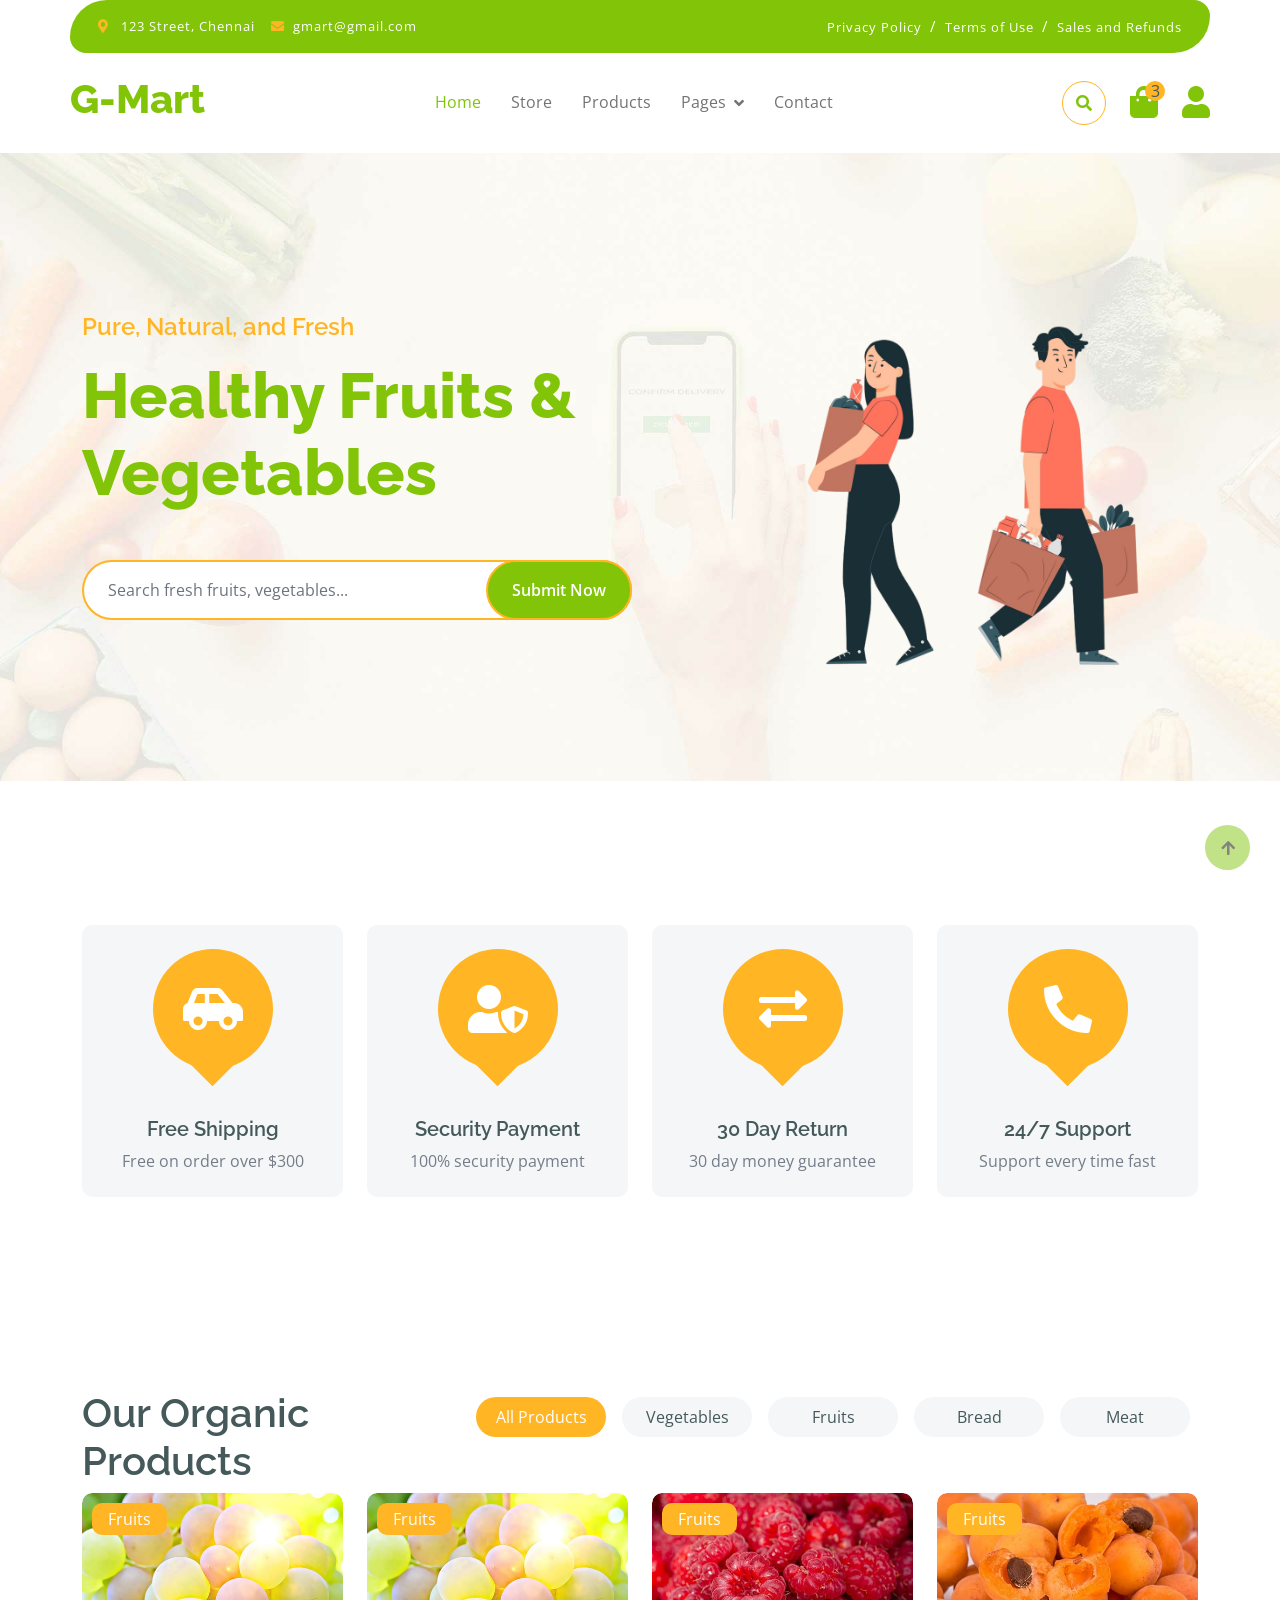
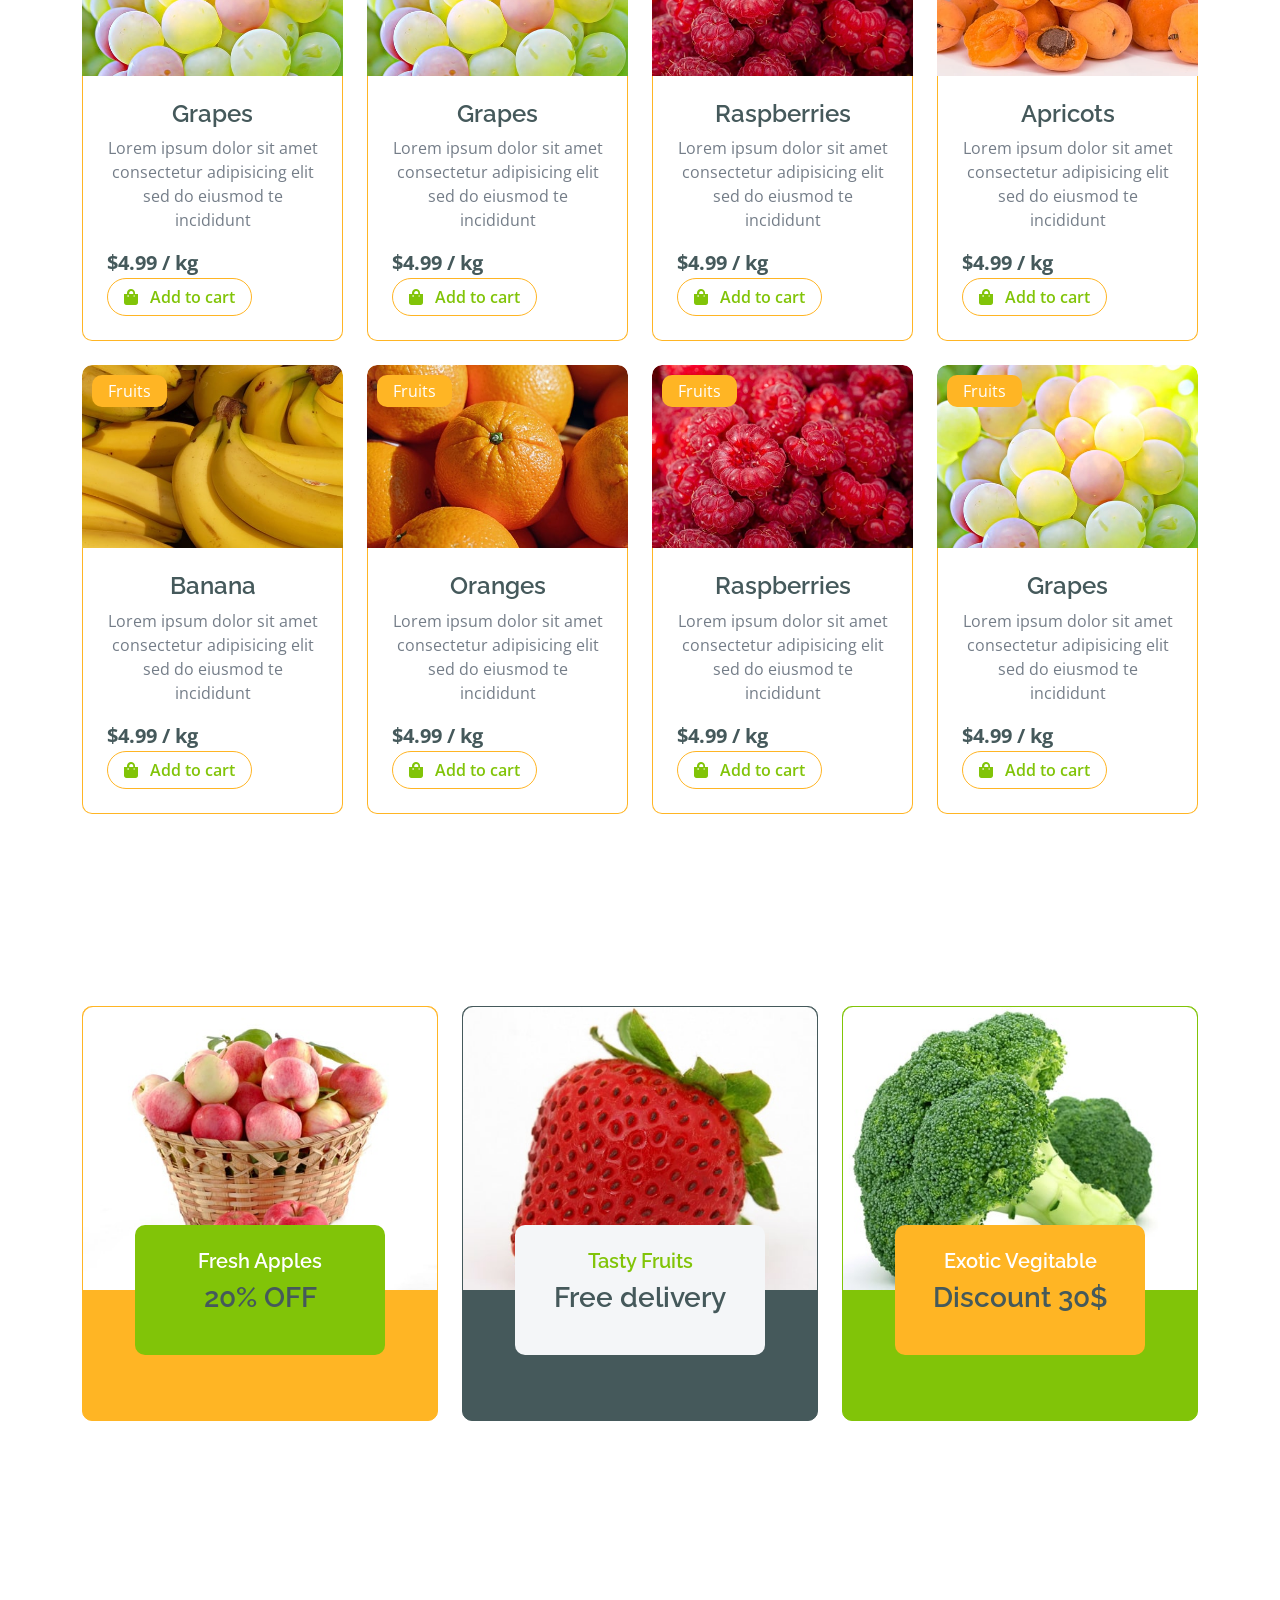
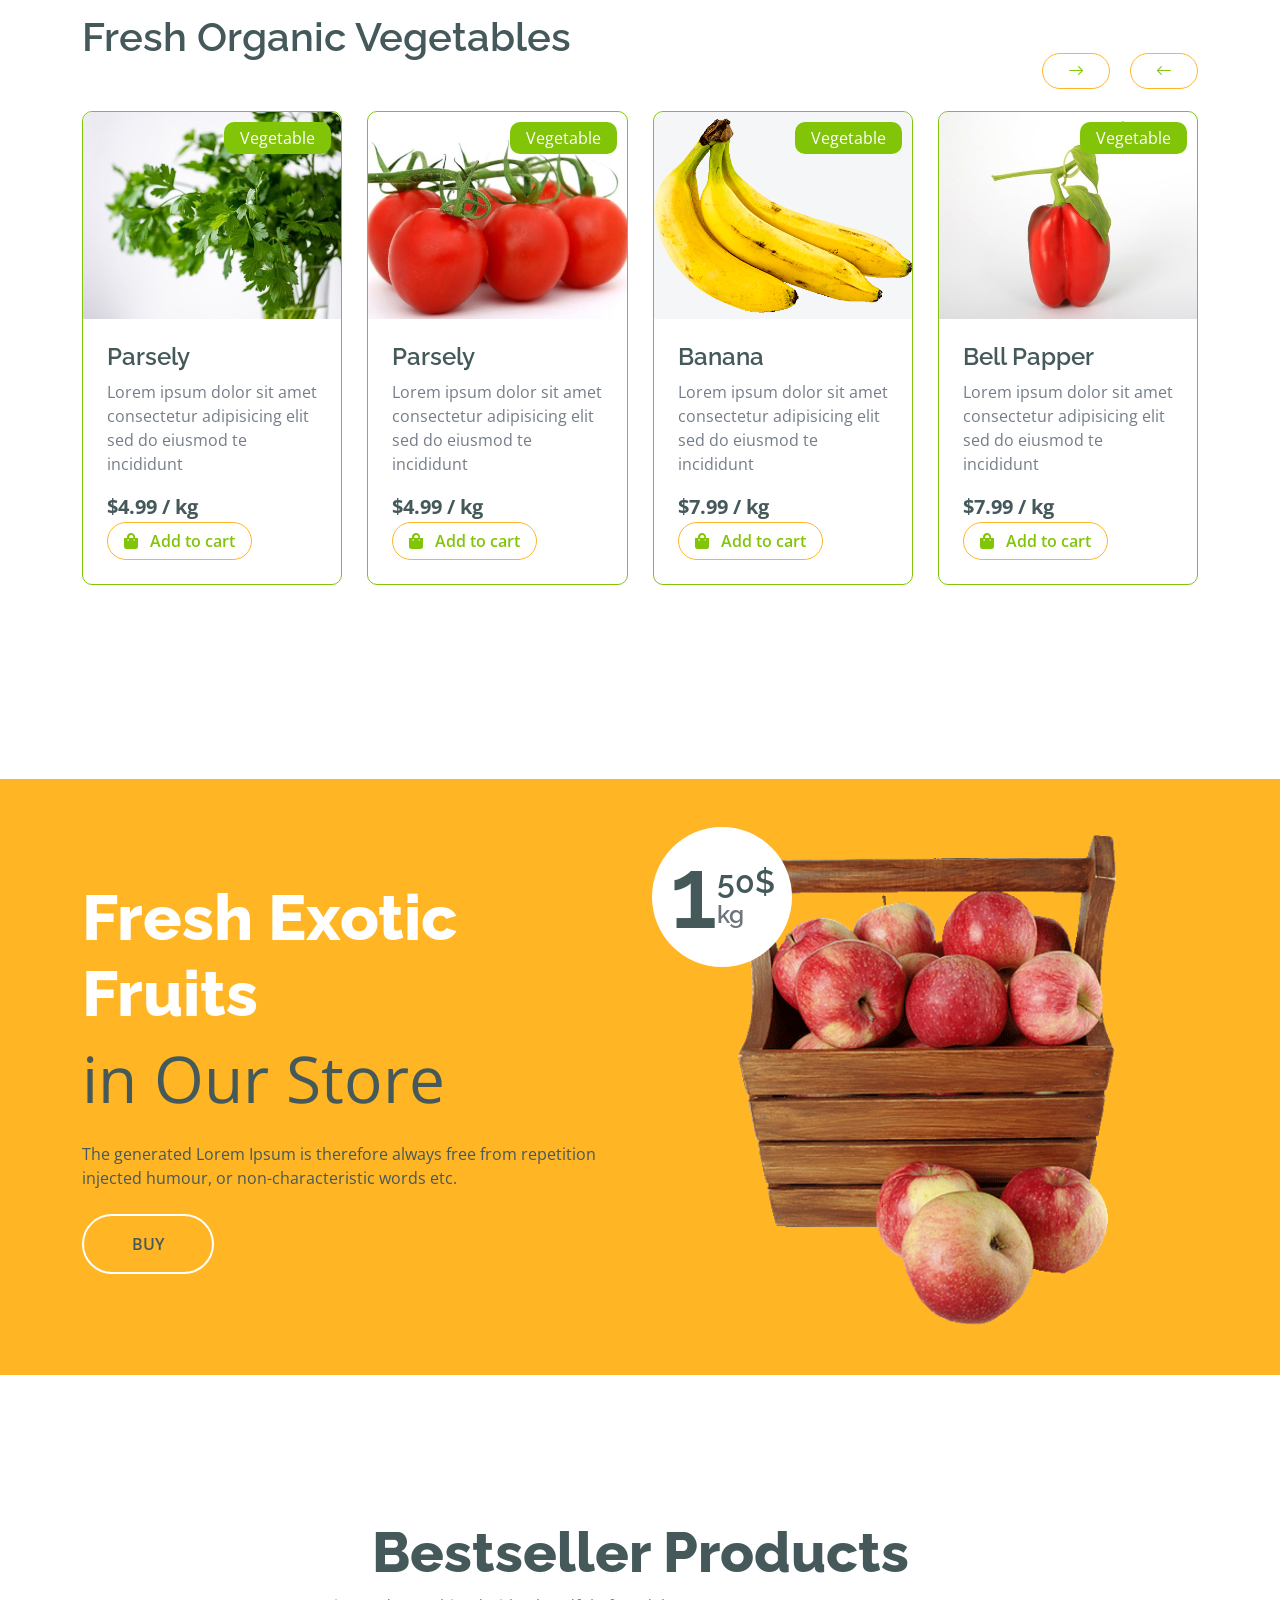
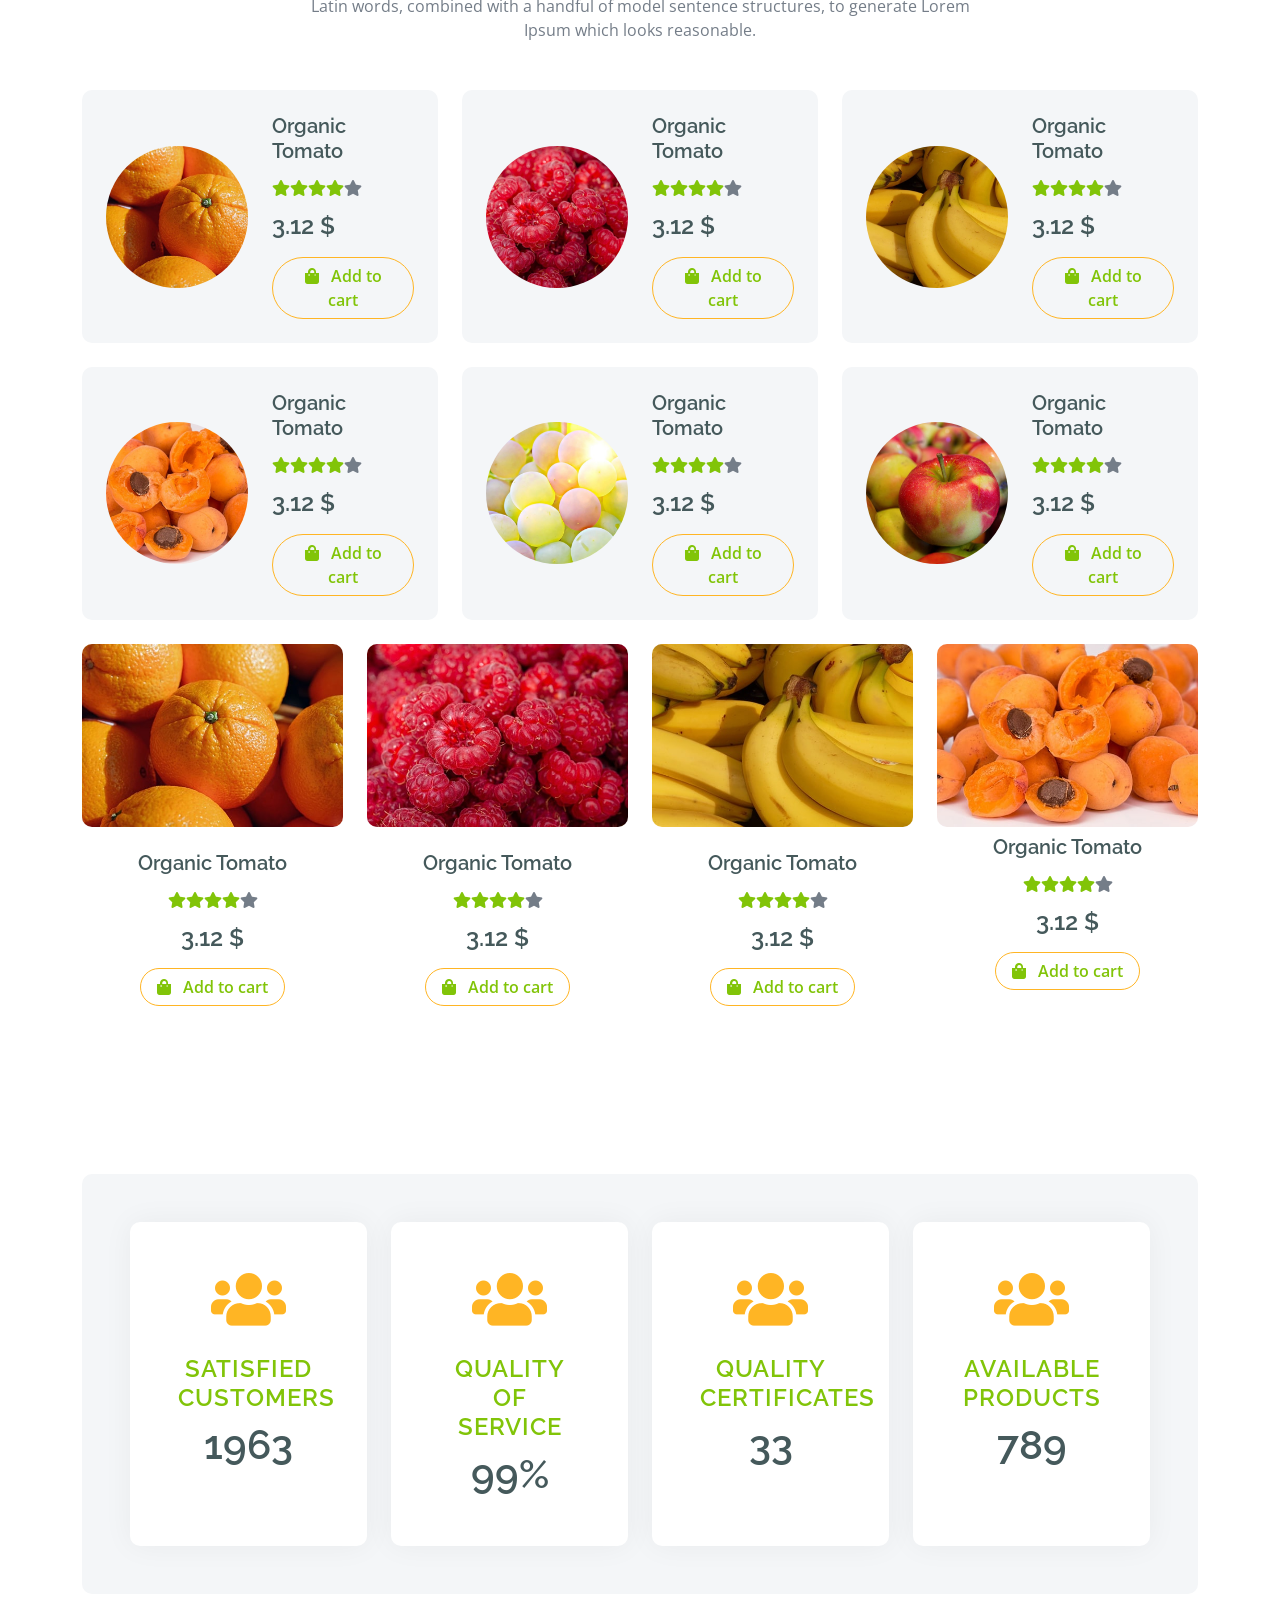
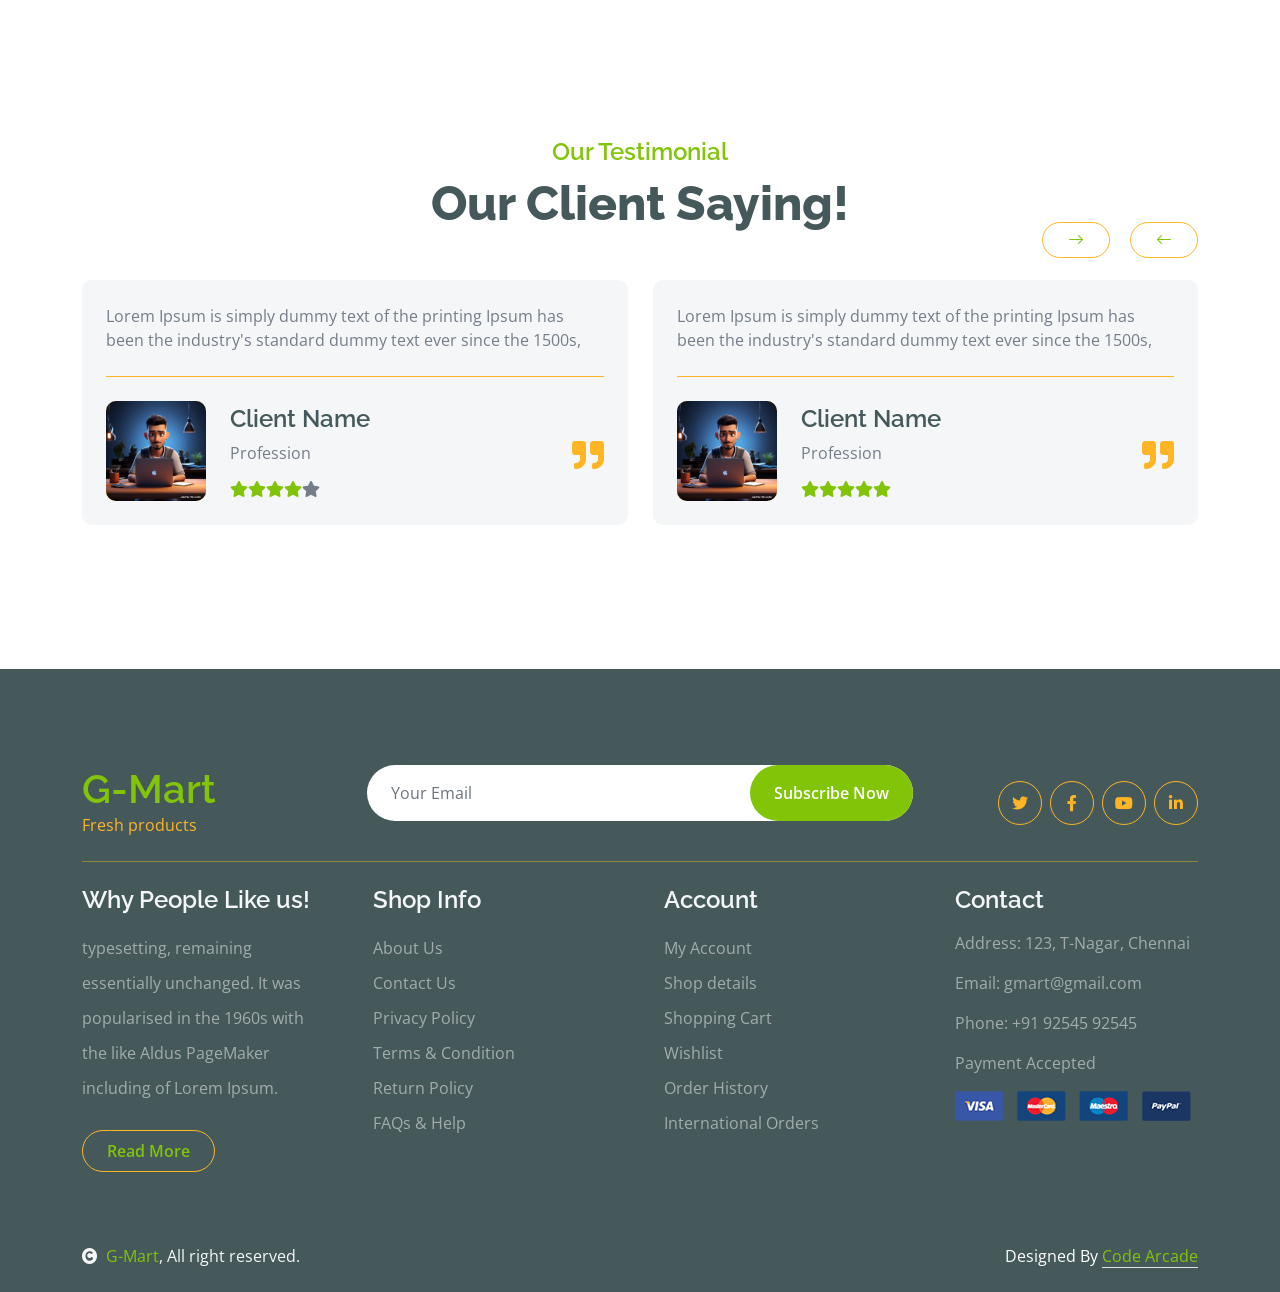
<file: index.html>
<!DOCTYPE html>
<html lang="en">

    <head>
        <meta charset="utf-8">
        <title>G-Mart</title>
        <meta content="width=device-width, initial-scale=1.0" name="viewport">
        <meta content="" name="keywords">
        <meta content="" name="description">

        <!-- Google Web Fonts -->
        <link rel="preconnect" href="https://fonts.googleapis.com">
        <link rel="preconnect" href="https://fonts.gstatic.com" crossorigin>
        <link href="https://fonts.googleapis.com/css2?family=Open+Sans:wght@400;600&family=Raleway:wght@600;800&display=swap" rel="stylesheet"> 

        <!-- Icon Font Stylesheet -->
        <link rel="stylesheet" href="https://use.fontawesome.com/releases/v5.15.4/css/all.css"/>
        <link href="https://cdn.jsdelivr.net/npm/bootstrap-icons@1.4.1/font/bootstrap-icons.css" rel="stylesheet">

        <!-- Libraries Stylesheet -->
        <link href="lib/lightbox/css/lightbox.min.css" rel="stylesheet">
        <link href="lib/owlcarousel/assets/owl.carousel.min.css" rel="stylesheet">


        <!-- Customized Bootstrap Stylesheet -->
        <link href="css/bootstrap.min.css" rel="stylesheet">

        <!-- Template Stylesheet -->
        <link href="css/style.css" rel="stylesheet">
    </head>

    <body>

        <!-- Spinner Start -->
        <div id="spinner" class="show w-100 vh-100 bg-white position-fixed translate-middle top-50 start-50  d-flex align-items-center justify-content-center">
            <div class="spinner-grow text-primary" role="status"></div>
        </div>
        <!-- Spinner End -->


        <!-- Navbar start -->
        <div class="container-fluid fixed-top">
            <div class="container topbar bg-primary d-none d-lg-block">
                <div class="d-flex justify-content-between">
                    <div class="top-info ps-2">
                        <small class="me-3"><i class="fas fa-map-marker-alt me-2 text-secondary"></i> <a href="#" class="text-white">123 Street, Chennai</a></small>
                        <small class="me-3"><i class="fas fa-envelope me-2 text-secondary"></i><a href="#" class="text-white">gmart@gmail.com</a></small>
                    </div>
                    <div class="top-link pe-2">
                        <a href="#" class="text-white"><small class="text-white mx-2">Privacy Policy</small>/</a>
                        <a href="#" class="text-white"><small class="text-white mx-2">Terms of Use</small>/</a>
                        <a href="#" class="text-white"><small class="text-white ms-2">Sales and Refunds</small></a>
                    </div>
                </div>
            </div>
            <div class="container px-0">
                <nav class="navbar navbar-light bg-white navbar-expand-xl">
                    <a href="index.html" class="navbar-brand"><h1 class="text-primary display-6">G-Mart</h1></a>
                    <button class="navbar-toggler py-2 px-3" type="button" data-bs-toggle="collapse" data-bs-target="#navbarCollapse">
                        <span class="fa fa-bars text-primary"></span>
                    </button>
                    <div class="collapse navbar-collapse bg-white" id="navbarCollapse">
                        <div class="navbar-nav mx-auto">
                            <a href="index.html" class="nav-item nav-link active">Home</a>
                            <a href="shop.html" class="nav-item nav-link">Store</a>
                            <a href="shop-detail.html" class="nav-item nav-link">Products</a>
                            <div class="nav-item dropdown">
                                <a href="#" class="nav-link dropdown-toggle" data-bs-toggle="dropdown">Pages</a>
                                <div class="dropdown-menu m-0 bg-secondary rounded-0">
                                    <a href="cart.html" class="dropdown-item">Cart</a>
                                    <a href="checkout.html" class="dropdown-item">Checkout</a>
                                    <a href="testimonial.html" class="dropdown-item">Testimonial</a>
                                </div>
                            </div>
                            <a href="contact.html" class="nav-item nav-link">Contact</a>
                        </div>
                        <div class="d-flex m-3 me-0 align-items-center">
                            <button class="btn-search btn border border-secondary btn-md-square rounded-circle bg-white me-4" data-bs-toggle="modal" data-bs-target="#searchModal"><i class="fas fa-search text-primary"></i></button>
                            <a href="cart.html" class="position-relative me-4 my-auto">
                                <i class="fa fa-shopping-bag fa-2x"></i>
                                <span class="position-absolute bg-secondary rounded-circle d-flex align-items-center justify-content-center text-dark px-1 cart-badge" style="top: -5px; left: 15px; height: 20px; min-width: 20px;">0</span>
                            </a>
                            <a href="#" class="my-auto">
                                <i class="fas fa-user fa-2x"></i>
                            </a>
                        </div>
                    </div>
                </nav>
            </div>
        </div>
        <!-- Navbar End -->


        <!-- Modal Search Start -->
        <div class="modal fade" id="searchModal" tabindex="-1" aria-labelledby="exampleModalLabel" aria-hidden="true">
            <div class="modal-dialog modal-fullscreen">
                <div class="modal-content rounded-0">
                    <div class="modal-header">
                        <h5 class="modal-title" id="exampleModalLabel">Search by keyword</h5>
                        <button type="button" class="btn-close" data-bs-dismiss="modal" aria-label="Close"></button>
                    </div>
                    <div class="modal-body d-flex align-items-center">
                        <div class="input-group w-75 mx-auto d-flex">
                            <input type="search" class="form-control p-3" placeholder="keywords" aria-describedby="search-icon-1">
                            <span id="search-icon-1" class="input-group-text p-3"><i class="fa fa-search"></i></span>
                        </div>
                    </div>
                </div>
            </div>
        </div>
        <!-- Modal Search End -->


        <!-- Hero Start -->
        <div class="container-fluid py-5 mb-5 hero-header">
            <div class="container py-5">
                <div class="row g-5 align-items-center">
                    <div class="col-md-12 col-lg-7">
                        <h4 class="mb-3 text-secondary">Pure, Natural, and Fresh</h4>
                        <h1 class="mb-5 display-3 text-primary">Healthy Fruits & Vegetables</h1>
                        <div class="position-relative me-auto" style="max-width: 550px;">
                            <input class="form-control border-2 border-secondary w-100 py-3 px-4 rounded-pill" type="search" placeholder="Search fresh fruits, vegetables...">
                            <button type="button" class="btn btn-primary border-2 border-secondary py-3 px-4 position-absolute rounded-pill text-white h-100 btn-search-trigger" style="top: 0; right: 0;">Submit Now</button>
                        </div>
                    </div>
                    <div class="col-md-12 col-lg-5">
                        <div id="carouselId" class="carousel slide position-relative" data-bs-ride="carousel">
                            <img src="grocery1.png" class="d-block w-100"  style="background-color: none">
                        </div>
                    </div>
                </div>
            </div>
        </div>
        <!-- Hero End -->


        <!-- Featurs Section Start -->
        <div class="container-fluid featurs py-5">
            <div class="container py-5">
                <div class="row g-4">
                    <div class="col-md-6 col-lg-3">
                        <div class="featurs-item text-center rounded bg-light p-4">
                            <div class="featurs-icon btn-square rounded-circle bg-secondary mb-5 mx-auto">
                                <i class="fas fa-car-side fa-3x text-white"></i>
                            </div>
                            <div class="featurs-content text-center">
                                <h5>Free Shipping</h5>
                                <p class="mb-0">Free on order over $300</p>
                            </div>
                        </div>
                    </div>
                    <div class="col-md-6 col-lg-3">
                        <div class="featurs-item text-center rounded bg-light p-4">
                            <div class="featurs-icon btn-square rounded-circle bg-secondary mb-5 mx-auto">
                                <i class="fas fa-user-shield fa-3x text-white"></i>
                            </div>
                            <div class="featurs-content text-center">
                                <h5>Security Payment</h5>
                                <p class="mb-0">100% security payment</p>
                            </div>
                        </div>
                    </div>
                    <div class="col-md-6 col-lg-3">
                        <div class="featurs-item text-center rounded bg-light p-4">
                            <div class="featurs-icon btn-square rounded-circle bg-secondary mb-5 mx-auto">
                                <i class="fas fa-exchange-alt fa-3x text-white"></i>
                            </div>
                            <div class="featurs-content text-center">
                                <h5>30 Day Return</h5>
                                <p class="mb-0">30 day money guarantee</p>
                            </div>
                        </div>
                    </div>
                    <div class="col-md-6 col-lg-3">
                        <div class="featurs-item text-center rounded bg-light p-4">
                            <div class="featurs-icon btn-square rounded-circle bg-secondary mb-5 mx-auto">
                                <i class="fa fa-phone-alt fa-3x text-white"></i>
                            </div>
                            <div class="featurs-content text-center">
                                <h5>24/7 Support</h5>
                                <p class="mb-0">Support every time fast</p>
                            </div>
                        </div>
                    </div>
                </div>
            </div>
        </div>
        <!-- Featurs Section End -->


        <!-- Fruits Shop Start-->
        <div class="container-fluid fruite py-5">
            <div class="container py-5">
                <div class="tab-class text-center">
                    <div class="row g-4">
                        <div class="col-lg-4 text-start">
                            <h1>Our Organic Products</h1>
                        </div>
                        <div class="col-lg-8 text-end">
                            <ul class="nav nav-pills d-inline-flex text-center mb-5">
                                <li class="nav-item">
                                    <a class="d-flex m-2 py-2 bg-light rounded-pill active" data-bs-toggle="pill" href="#tab-1">
                                        <span class="text-dark" style="width: 130px;">All Products</span>
                                    </a>
                                </li>
                                <li class="nav-item">
                                    <a class="d-flex py-2 m-2 bg-light rounded-pill" data-bs-toggle="pill" href="#tab-2">
                                        <span class="text-dark" style="width: 130px;">Vegetables</span>
                                    </a>
                                </li>
                                <li class="nav-item">
                                    <a class="d-flex m-2 py-2 bg-light rounded-pill" data-bs-toggle="pill" href="#tab-3">
                                        <span class="text-dark" style="width: 130px;">Fruits</span>
                                    </a>
                                </li>
                                <li class="nav-item">
                                    <a class="d-flex m-2 py-2 bg-light rounded-pill" data-bs-toggle="pill" href="#tab-4">
                                        <span class="text-dark" style="width: 130px;">Bread</span>
                                    </a>
                                </li>
                                <li class="nav-item">
                                    <a class="d-flex m-2 py-2 bg-light rounded-pill" data-bs-toggle="pill" href="#tab-5">
                                        <span class="text-dark" style="width: 130px;">Meat</span>
                                    </a>
                                </li>
                            </ul>
                        </div>
                    </div>
                    <div class="tab-content">
                        <div id="tab-1" class="tab-pane fade show p-0 active">
                            <div class="row g-4">
                                <div class="col-lg-12">
                                    <div class="row g-4">
                                        <div class="col-md-6 col-lg-4 col-xl-3">
                                            <div class="rounded position-relative fruite-item">
                                                <div class="fruite-img">
                                                    <img src="img/fruite-item-5.jpg" class="img-fluid w-100 rounded-top" alt="">
                                                </div>
                                                <div class="text-white bg-secondary px-3 py-1 rounded position-absolute" style="top: 10px; left: 10px;">Fruits</div>
                                                <div class="p-4 border border-secondary border-top-0 rounded-bottom">
                                                    <h4>Grapes</h4>
                                                    <p>Lorem ipsum dolor sit amet consectetur adipisicing elit sed do eiusmod te incididunt</p>
                                                    <div class="d-flex justify-content-between flex-lg-wrap">
                                                        <p class="text-dark fs-5 fw-bold mb-0">$4.99 / kg</p>
                                                        <a href="#" class="btn border border-secondary rounded-pill px-3 text-primary"><i class="fa fa-shopping-bag me-2 text-primary"></i> Add to cart</a>
                                                    </div>
                                                </div>
                                            </div>
                                        </div>
                                        <div class="col-md-6 col-lg-4 col-xl-3">
                                            <div class="rounded position-relative fruite-item">
                                                <div class="fruite-img">
                                                    <img src="img/fruite-item-5.jpg" class="img-fluid w-100 rounded-top" alt="">
                                                </div>
                                                <div class="text-white bg-secondary px-3 py-1 rounded position-absolute" style="top: 10px; left: 10px;">Fruits</div>
                                                <div class="p-4 border border-secondary border-top-0 rounded-bottom">
                                                    <h4>Grapes</h4>
                                                    <p>Lorem ipsum dolor sit amet consectetur adipisicing elit sed do eiusmod te incididunt</p>
                                                    <div class="d-flex justify-content-between flex-lg-wrap">
                                                        <p class="text-dark fs-5 fw-bold mb-0">$4.99 / kg</p>
                                                        <a href="#" class="btn border border-secondary rounded-pill px-3 text-primary"><i class="fa fa-shopping-bag me-2 text-primary"></i> Add to cart</a>
                                                    </div>
                                                </div>
                                            </div>
                                        </div>
                                        <div class="col-md-6 col-lg-4 col-xl-3">
                                            <div class="rounded position-relative fruite-item">
                                                <div class="fruite-img">
                                                    <img src="img/fruite-item-2.jpg" class="img-fluid w-100 rounded-top" alt="">
                                                </div>
                                                <div class="text-white bg-secondary px-3 py-1 rounded position-absolute" style="top: 10px; left: 10px;">Fruits</div>
                                                <div class="p-4 border border-secondary border-top-0 rounded-bottom">
                                                    <h4>Raspberries</h4>
                                                    <p>Lorem ipsum dolor sit amet consectetur adipisicing elit sed do eiusmod te incididunt</p>
                                                    <div class="d-flex justify-content-between flex-lg-wrap">
                                                        <p class="text-dark fs-5 fw-bold mb-0">$4.99 / kg</p>
                                                        <a href="#" class="btn border border-secondary rounded-pill px-3 text-primary"><i class="fa fa-shopping-bag me-2 text-primary"></i> Add to cart</a>
                                                    </div>
                                                </div>
                                            </div>
                                        </div>
                                        <div class="col-md-6 col-lg-4 col-xl-3">
                                            <div class="rounded position-relative fruite-item">
                                                <div class="fruite-img">
                                                    <img src="img/fruite-item-4.jpg" class="img-fluid w-100 rounded-top" alt="">
                                                </div>
                                                <div class="text-white bg-secondary px-3 py-1 rounded position-absolute" style="top: 10px; left: 10px;">Fruits</div>
                                                <div class="p-4 border border-secondary border-top-0 rounded-bottom">
                                                    <h4>Apricots</h4>
                                                    <p>Lorem ipsum dolor sit amet consectetur adipisicing elit sed do eiusmod te incididunt</p>
                                                    <div class="d-flex justify-content-between flex-lg-wrap">
                                                        <p class="text-dark fs-5 fw-bold mb-0">$4.99 / kg</p>
                                                        <a href="#" class="btn border border-secondary rounded-pill px-3 text-primary"><i class="fa fa-shopping-bag me-2 text-primary"></i> Add to cart</a>
                                                    </div>
                                                </div>
                                            </div>
                                        </div>
                                        <div class="col-md-6 col-lg-4 col-xl-3">
                                            <div class="rounded position-relative fruite-item">
                                                <div class="fruite-img">
                                                    <img src="img/fruite-item-3.jpg" class="img-fluid w-100 rounded-top" alt="">
                                                </div>
                                                <div class="text-white bg-secondary px-3 py-1 rounded position-absolute" style="top: 10px; left: 10px;">Fruits</div>
                                                <div class="p-4 border border-secondary border-top-0 rounded-bottom">
                                                    <h4>Banana</h4>
                                                    <p>Lorem ipsum dolor sit amet consectetur adipisicing elit sed do eiusmod te incididunt</p>
                                                    <div class="d-flex justify-content-between flex-lg-wrap">
                                                        <p class="text-dark fs-5 fw-bold mb-0">$4.99 / kg</p>
                                                        <a href="#" class="btn border border-secondary rounded-pill px-3 text-primary"><i class="fa fa-shopping-bag me-2 text-primary"></i> Add to cart</a>
                                                    </div>
                                                </div>
                                            </div>
                                        </div>
                                        <div class="col-md-6 col-lg-4 col-xl-3">
                                            <div class="rounded position-relative fruite-item">
                                                <div class="fruite-img">
                                                    <img src="img/fruite-item-1.jpg" class="img-fluid w-100 rounded-top" alt="">
                                                </div>
                                                <div class="text-white bg-secondary px-3 py-1 rounded position-absolute" style="top: 10px; left: 10px;">Fruits</div>
                                                <div class="p-4 border border-secondary border-top-0 rounded-bottom">
                                                    <h4>Oranges</h4>
                                                    <p>Lorem ipsum dolor sit amet consectetur adipisicing elit sed do eiusmod te incididunt</p>
                                                    <div class="d-flex justify-content-between flex-lg-wrap">
                                                        <p class="text-dark fs-5 fw-bold mb-0">$4.99 / kg</p>
                                                        <a href="#" class="btn border border-secondary rounded-pill px-3 text-primary"><i class="fa fa-shopping-bag me-2 text-primary"></i> Add to cart</a>
                                                    </div>
                                                </div>
                                            </div>
                                        </div>
                                        <div class="col-md-6 col-lg-4 col-xl-3">
                                            <div class="rounded position-relative fruite-item">
                                                <div class="fruite-img">
                                                    <img src="img/fruite-item-2.jpg" class="img-fluid w-100 rounded-top" alt="">
                                                </div>
                                                <div class="text-white bg-secondary px-3 py-1 rounded position-absolute" style="top: 10px; left: 10px;">Fruits</div>
                                                <div class="p-4 border border-secondary border-top-0 rounded-bottom">
                                                    <h4>Raspberries</h4>
                                                    <p>Lorem ipsum dolor sit amet consectetur adipisicing elit sed do eiusmod te incididunt</p>
                                                    <div class="d-flex justify-content-between flex-lg-wrap">
                                                        <p class="text-dark fs-5 fw-bold mb-0">$4.99 / kg</p>
                                                        <a href="#" class="btn border border-secondary rounded-pill px-3 text-primary"><i class="fa fa-shopping-bag me-2 text-primary"></i> Add to cart</a>
                                                    </div>
                                                </div>
                                            </div>
                                        </div>
                                        <div class="col-md-6 col-lg-4 col-xl-3">
                                            <div class="rounded position-relative fruite-item">
                                                <div class="fruite-img">
                                                    <img src="img/fruite-item-5.jpg" class="img-fluid w-100 rounded-top" alt="">
                                                </div>
                                                <div class="text-white bg-secondary px-3 py-1 rounded position-absolute" style="top: 10px; left: 10px;">Fruits</div>
                                                <div class="p-4 border border-secondary border-top-0 rounded-bottom">
                                                    <h4>Grapes</h4>
                                                    <p>Lorem ipsum dolor sit amet consectetur adipisicing elit sed do eiusmod te incididunt</p>
                                                    <div class="d-flex justify-content-between flex-lg-wrap">
                                                        <p class="text-dark fs-5 fw-bold mb-0">$4.99 / kg</p>
                                                        <a href="#" class="btn border border-secondary rounded-pill px-3 text-primary"><i class="fa fa-shopping-bag me-2 text-primary"></i> Add to cart</a>
                                                    </div>
                                                </div>
                                            </div>
                                        </div>
                                    </div>
                                </div>
                            </div>
                        </div>
                        <div id="tab-2" class="tab-pane fade show p-0">
                            <div class="row g-4">
                                <div class="col-lg-12">
                                    <div class="row g-4">
                                        <div class="col-md-6 col-lg-4 col-xl-3">
                                            <div class="rounded position-relative fruite-item">
                                                <div class="fruite-img">
                                                    <img src="img/fruite-item-5.jpg" class="img-fluid w-100 rounded-top" alt="">
                                                </div>
                                                <div class="text-white bg-secondary px-3 py-1 rounded position-absolute" style="top: 10px; left: 10px;">Fruits</div>
                                                <div class="p-4 border border-secondary border-top-0 rounded-bottom">
                                                    <h4>Grapes</h4>
                                                    <p>Lorem ipsum dolor sit amet consectetur adipisicing elit sed do eiusmod te incididunt</p>
                                                    <div class="d-flex justify-content-between flex-lg-wrap">
                                                        <p class="text-dark fs-5 fw-bold mb-0">$4.99 / kg</p>
                                                        <a href="#" class="btn border border-secondary rounded-pill px-3 text-primary"><i class="fa fa-shopping-bag me-2 text-primary"></i> Add to cart</a>
                                                    </div>
                                                </div>
                                            </div>
                                        </div>
                                        <div class="col-md-6 col-lg-4 col-xl-3">
                                            <div class="rounded position-relative fruite-item">
                                                <div class="fruite-img">
                                                    <img src="img/fruite-item-2.jpg" class="img-fluid w-100 rounded-top" alt="">
                                                </div>
                                                <div class="text-white bg-secondary px-3 py-1 rounded position-absolute" style="top: 10px; left: 10px;">Fruits</div>
                                                <div class="p-4 border border-secondary border-top-0 rounded-bottom">
                                                    <h4>Raspberries</h4>
                                                    <p>Lorem ipsum dolor sit amet consectetur adipisicing elit sed do eiusmod te incididunt</p>
                                                    <div class="d-flex justify-content-between flex-lg-wrap">
                                                        <p class="text-dark fs-5 fw-bold mb-0">$4.99 / kg</p>
                                                        <a href="#" class="btn border border-secondary rounded-pill px-3 text-primary"><i class="fa fa-shopping-bag me-2 text-primary"></i> Add to cart</a>
                                                    </div>
                                                </div>
                                            </div>
                                        </div>
                                    </div>
                                </div>
                            </div>
                        </div>
                        <div id="tab-3" class="tab-pane fade show p-0">
                            <div class="row g-4">
                                <div class="col-lg-12">
                                    <div class="row g-4">
                                        <div class="col-md-6 col-lg-4 col-xl-3">
                                            <div class="rounded position-relative fruite-item">
                                                <div class="fruite-img">
                                                    <img src="img/fruite-item-1.jpg" class="img-fluid w-100 rounded-top" alt="">
                                                </div>
                                                <div class="text-white bg-secondary px-3 py-1 rounded position-absolute" style="top: 10px; left: 10px;">Fruits</div>
                                                <div class="p-4 border border-secondary border-top-0 rounded-bottom">
                                                    <h4>Oranges</h4>
                                                    <p>Lorem ipsum dolor sit amet consectetur adipisicing elit sed do eiusmod te incididunt</p>
                                                    <div class="d-flex justify-content-between flex-lg-wrap">
                                                        <p class="text-dark fs-5 fw-bold mb-0">$4.99 / kg</p>
                                                        <a href="#" class="btn border border-secondary rounded-pill px-3 text-primary"><i class="fa fa-shopping-bag me-2 text-primary"></i> Add to cart</a>
                                                    </div>
                                                </div>
                                            </div>
                                        </div>
                                        <div class="col-md-6 col-lg-4 col-xl-3">
                                            <div class="rounded position-relative fruite-item">
                                                <div class="fruite-img">
                                                    <img src="img/fruite-item-6.jpg" class="img-fluid w-100 rounded-top" alt="">
                                                </div>
                                                <div class="text-white bg-secondary px-3 py-1 rounded position-absolute" style="top: 10px; left: 10px;">Fruits</div>
                                                <div class="p-4 border border-secondary border-top-0 rounded-bottom">
                                                    <h4>Apple</h4>
                                                    <p>Lorem ipsum dolor sit amet consectetur adipisicing elit sed do eiusmod te incididunt</p>
                                                    <div class="d-flex justify-content-between flex-lg-wrap">
                                                        <p class="text-dark fs-5 fw-bold mb-0">$4.99 / kg</p>
                                                        <a href="#" class="btn border border-secondary rounded-pill px-3 text-primary"><i class="fa fa-shopping-bag me-2 text-primary"></i> Add to cart</a>
                                                    </div>
                                                </div>
                                            </div>
                                        </div>
                                    </div>
                                </div>
                            </div>
                        </div>
                        <div id="tab-4" class="tab-pane fade show p-0">
                            <div class="row g-4">
                                <div class="col-lg-12">
                                    <div class="row g-4">
                                        <div class="col-md-6 col-lg-4 col-xl-3">
                                            <div class="rounded position-relative fruite-item">
                                                <div class="fruite-img">
                                                    <img src="img/fruite-item-5.jpg" class="img-fluid w-100 rounded-top" alt="">
                                                </div>
                                                <div class="text-white bg-secondary px-3 py-1 rounded position-absolute" style="top: 10px; left: 10px;">Fruits</div>
                                                <div class="p-4 border border-secondary border-top-0 rounded-bottom">
                                                    <h4>Grapes</h4>
                                                    <p>Lorem ipsum dolor sit amet consectetur adipisicing elit sed do eiusmod te incididunt</p>
                                                    <div class="d-flex justify-content-between flex-lg-wrap">
                                                        <p class="text-dark fs-5 fw-bold mb-0">$4.99 / kg</p>
                                                        <a href="#" class="btn border border-secondary rounded-pill px-3 text-primary"><i class="fa fa-shopping-bag me-2 text-primary"></i> Add to cart</a>
                                                    </div>
                                                </div>
                                            </div>
                                        </div>
                                        <div class="col-md-6 col-lg-4 col-xl-3">
                                            <div class="rounded position-relative fruite-item">
                                                <div class="fruite-img">
                                                    <img src="img/fruite-item-4.jpg" class="img-fluid w-100 rounded-top" alt="">
                                                </div>
                                                <div class="text-white bg-secondary px-3 py-1 rounded position-absolute" style="top: 10px; left: 10px;">Fruits</div>
                                                <div class="p-4 border border-secondary border-top-0 rounded-bottom">
                                                    <h4>Apricots</h4>
                                                    <p>Lorem ipsum dolor sit amet consectetur adipisicing elit sed do eiusmod te incididunt</p>
                                                    <div class="d-flex justify-content-between flex-lg-wrap">
                                                        <p class="text-dark fs-5 fw-bold mb-0">$4.99 / kg</p>
                                                        <a href="#" class="btn border border-secondary rounded-pill px-3 text-primary"><i class="fa fa-shopping-bag me-2 text-primary"></i> Add to cart</a>
                                                    </div>
                                                </div>
                                            </div>
                                        </div>
                                    </div>
                                </div>
                            </div>
                        </div>
                        <div id="tab-5" class="tab-pane fade show p-0">
                            <div class="row g-4">
                                <div class="col-lg-12">
                                    <div class="row g-4">
                                        <div class="col-md-6 col-lg-4 col-xl-3">
                                            <div class="rounded position-relative fruite-item">
                                                <div class="fruite-img">
                                                    <img src="img/fruite-item-3.jpg" class="img-fluid w-100 rounded-top" alt="">
                                                </div>
                                                <div class="text-white bg-secondary px-3 py-1 rounded position-absolute" style="top: 10px; left: 10px;">Fruits</div>
                                                <div class="p-4 border border-secondary border-top-0 rounded-bottom">
                                                    <h4>Banana</h4>
                                                    <p>Lorem ipsum dolor sit amet consectetur adipisicing elit sed do eiusmod te incididunt</p>
                                                    <div class="d-flex justify-content-between flex-lg-wrap">
                                                        <p class="text-dark fs-5 fw-bold mb-0">$4.99 / kg</p>
                                                        <a href="#" class="btn border border-secondary rounded-pill px-3 text-primary"><i class="fa fa-shopping-bag me-2 text-primary"></i> Add to cart</a>
                                                    </div>
                                                </div>
                                            </div>
                                        </div>
                                        <div class="col-md-6 col-lg-4 col-xl-3">
                                            <div class="rounded position-relative fruite-item">
                                                <div class="fruite-img">
                                                    <img src="img/fruite-item-2.jpg" class="img-fluid w-100 rounded-top" alt="">
                                                </div>
                                                <div class="text-white bg-secondary px-3 py-1 rounded position-absolute" style="top: 10px; left: 10px;">Fruits</div>
                                                <div class="p-4 border border-secondary border-top-0 rounded-bottom">
                                                    <h4>Raspberries</h4>
                                                    <p>Lorem ipsum dolor sit amet consectetur adipisicing elit sed do eiusmod te incididunt</p>
                                                    <div class="d-flex justify-content-between flex-lg-wrap">
                                                        <p class="text-dark fs-5 fw-bold mb-0">$4.99 / kg</p>
                                                        <a href="#" class="btn border border-secondary rounded-pill px-3 text-primary"><i class="fa fa-shopping-bag me-2 text-primary"></i> Add to cart</a>
                                                    </div>
                                                </div>
                                            </div>
                                        </div>
                                        <div class="col-md-6 col-lg-4 col-xl-3">
                                            <div class="rounded position-relative fruite-item">
                                                <div class="fruite-img">
                                                    <img src="img/fruite-item-1.jpg" class="img-fluid w-100 rounded-top" alt="">
                                                </div>
                                                <div class="text-white bg-secondary px-3 py-1 rounded position-absolute" style="top: 10px; left: 10px;">Fruits</div>
                                                <div class="p-4 border border-secondary border-top-0 rounded-bottom">
                                                    <h4>Oranges</h4>
                                                    <p>Lorem ipsum dolor sit amet consectetur adipisicing elit sed do eiusmod te incididunt</p>
                                                    <div class="d-flex justify-content-between flex-lg-wrap">
                                                        <p class="text-dark fs-5 fw-bold mb-0">$4.99 / kg</p>
                                                        <a href="#" class="btn border border-secondary rounded-pill px-3 text-primary"><i class="fa fa-shopping-bag me-2 text-primary"></i> Add to cart</a>
                                                    </div>
                                                </div>
                                            </div>
                                        </div>
                                    </div>
                                </div>
                            </div>
                        </div>
                    </div>
                </div>      
            </div>
        </div>
        <!-- Fruits Shop End-->


        <!-- Featurs Start -->
        <div class="container-fluid service py-5">
            <div class="container py-5">
                <div class="row g-4 justify-content-center">
                    <div class="col-md-6 col-lg-4">
                        <a href="#">
                            <div class="service-item bg-secondary rounded border border-secondary">
                                <img src="img/featur-1.jpg" class="img-fluid rounded-top w-100" alt="">
                                <div class="px-4 rounded-bottom">
                                    <div class="service-content bg-primary text-center p-4 rounded">
                                        <h5 class="text-white">Fresh Apples</h5>
                                        <h3 class="mb-0">20% OFF</h3>
                                    </div>
                                </div>
                            </div>
                        </a>
                    </div>
                    <div class="col-md-6 col-lg-4">
                        <a href="#">
                            <div class="service-item bg-dark rounded border border-dark">
                                <img src="img/featur-2.jpg" class="img-fluid rounded-top w-100" alt="">
                                <div class="px-4 rounded-bottom">
                                    <div class="service-content bg-light text-center p-4 rounded">
                                        <h5 class="text-primary">Tasty Fruits</h5>
                                        <h3 class="mb-0">Free delivery</h3>
                                    </div>
                                </div>
                            </div>
                        </a>
                    </div>
                    <div class="col-md-6 col-lg-4">
                        <a href="#">
                            <div class="service-item bg-primary rounded border border-primary">
                                <img src="img/featur-3.jpg" class="img-fluid rounded-top w-100" alt="">
                                <div class="px-4 rounded-bottom">
                                    <div class="service-content bg-secondary text-center p-4 rounded">
                                        <h5 class="text-white">Exotic Vegitable</h5>
                                        <h3 class="mb-0">Discount 30$</h3>
                                    </div>
                                </div>
                            </div>
                        </a>
                    </div>
                </div>
            </div>
        </div>
        <!-- Featurs End -->


        <!-- Vesitable Shop Start-->
        <div class="container-fluid vesitable py-5">
            <div class="container py-5">
                <h1 class="mb-0">Fresh Organic Vegetables</h1>
                <div class="owl-carousel vegetable-carousel justify-content-center">
                    <div class="border border-primary rounded position-relative vesitable-item">
                        <div class="vesitable-img">
                            <img src="img/vegetable-item-6.jpg" class="img-fluid w-100 rounded-top" alt="">
                        </div>
                        <div class="text-white bg-primary px-3 py-1 rounded position-absolute" style="top: 10px; right: 10px;">Vegetable</div>
                        <div class="p-4 rounded-bottom">
                            <h4>Parsely</h4>
                            <p>Lorem ipsum dolor sit amet consectetur adipisicing elit sed do eiusmod te incididunt</p>
                            <div class="d-flex justify-content-between flex-lg-wrap">
                                <p class="text-dark fs-5 fw-bold mb-0">$4.99 / kg</p>
                                <a href="#" class="btn border border-secondary rounded-pill px-3 text-primary"><i class="fa fa-shopping-bag me-2 text-primary"></i> Add to cart</a>
                            </div>
                        </div>
                    </div>
                    <div class="border border-primary rounded position-relative vesitable-item">
                        <div class="vesitable-img">
                            <img src="img/vegetable-item-1.jpg" class="img-fluid w-100 rounded-top" alt="">
                        </div>
                        <div class="text-white bg-primary px-3 py-1 rounded position-absolute" style="top: 10px; right: 10px;">Vegetable</div>
                        <div class="p-4 rounded-bottom">
                            <h4>Parsely</h4>
                            <p>Lorem ipsum dolor sit amet consectetur adipisicing elit sed do eiusmod te incididunt</p>
                            <div class="d-flex justify-content-between flex-lg-wrap">
                                <p class="text-dark fs-5 fw-bold mb-0">$4.99 / kg</p>
                                <a href="#" class="btn border border-secondary rounded-pill px-3 text-primary"><i class="fa fa-shopping-bag me-2 text-primary"></i> Add to cart</a>
                            </div>
                        </div>
                    </div>
                    <div class="border border-primary rounded position-relative vesitable-item">
                        <div class="vesitable-img">
                            <img src="img/vegetable-item-3.png" class="img-fluid w-100 rounded-top bg-light" alt="">
                        </div>
                        <div class="text-white bg-primary px-3 py-1 rounded position-absolute" style="top: 10px; right: 10px;">Vegetable</div>
                        <div class="p-4 rounded-bottom">
                            <h4>Banana</h4>
                            <p>Lorem ipsum dolor sit amet consectetur adipisicing elit sed do eiusmod te incididunt</p>
                            <div class="d-flex justify-content-between flex-lg-wrap">
                                <p class="text-dark fs-5 fw-bold mb-0">$7.99 / kg</p>
                                <a href="#" class="btn border border-secondary rounded-pill px-3 text-primary"><i class="fa fa-shopping-bag me-2 text-primary"></i> Add to cart</a>
                            </div>
                        </div>
                    </div>
                    <div class="border border-primary rounded position-relative vesitable-item">
                        <div class="vesitable-img">
                            <img src="img/vegetable-item-4.jpg" class="img-fluid w-100 rounded-top" alt="">
                        </div>
                        <div class="text-white bg-primary px-3 py-1 rounded position-absolute" style="top: 10px; right: 10px;">Vegetable</div>
                        <div class="p-4 rounded-bottom">
                            <h4>Bell Papper</h4>
                            <p>Lorem ipsum dolor sit amet consectetur adipisicing elit sed do eiusmod te incididunt</p>
                            <div class="d-flex justify-content-between flex-lg-wrap">
                                <p class="text-dark fs-5 fw-bold mb-0">$7.99 / kg</p>
                                <a href="#" class="btn border border-secondary rounded-pill px-3 text-primary"><i class="fa fa-shopping-bag me-2 text-primary"></i> Add to cart</a>
                            </div>
                        </div>
                    </div>
                    <div class="border border-primary rounded position-relative vesitable-item">
                        <div class="vesitable-img">
                            <img src="img/vegetable-item-5.jpg" class="img-fluid w-100 rounded-top" alt="">
                        </div>
                        <div class="text-white bg-primary px-3 py-1 rounded position-absolute" style="top: 10px; right: 10px;">Vegetable</div>
                        <div class="p-4 rounded-bottom">
                            <h4>Potatoes</h4>
                            <p>Lorem ipsum dolor sit amet consectetur adipisicing elit sed do eiusmod te incididunt</p>
                            <div class="d-flex justify-content-between flex-lg-wrap">
                                <p class="text-dark fs-5 fw-bold mb-0">$7.99 / kg</p>
                                <a href="#" class="btn border border-secondary rounded-pill px-3 text-primary"><i class="fa fa-shopping-bag me-2 text-primary"></i> Add to cart</a>
                            </div>
                        </div>
                    </div>
                    <div class="border border-primary rounded position-relative vesitable-item">
                        <div class="vesitable-img">
                            <img src="img/vegetable-item-6.jpg" class="img-fluid w-100 rounded-top" alt="">
                        </div>
                        <div class="text-white bg-primary px-3 py-1 rounded position-absolute" style="top: 10px; right: 10px;">Vegetable</div>
                        <div class="p-4 rounded-bottom">
                            <h4>Parsely</h4>
                            <p>Lorem ipsum dolor sit amet consectetur adipisicing elit sed do eiusmod te incididunt</p>
                            <div class="d-flex justify-content-between flex-lg-wrap">
                                <p class="text-dark fs-5 fw-bold mb-0">$7.99 / kg</p>
                                <a href="#" class="btn border border-secondary rounded-pill px-3 text-primary"><i class="fa fa-shopping-bag me-2 text-primary"></i> Add to cart</a>
                            </div>
                        </div>
                    </div>
                    <div class="border border-primary rounded position-relative vesitable-item">
                        <div class="vesitable-img">
                            <img src="img/vegetable-item-5.jpg" class="img-fluid w-100 rounded-top" alt="">
                        </div>
                        <div class="text-white bg-primary px-3 py-1 rounded position-absolute" style="top: 10px; right: 10px;">Vegetable</div>
                        <div class="p-4 rounded-bottom">
                            <h4>Potatoes</h4>
                            <p>Lorem ipsum dolor sit amet consectetur adipisicing elit sed do eiusmod te incididunt</p>
                            <div class="d-flex justify-content-between flex-lg-wrap">
                                <p class="text-dark fs-5 fw-bold mb-0">$7.99 / kg</p>
                                <a href="#" class="btn border border-secondary rounded-pill px-3 text-primary"><i class="fa fa-shopping-bag me-2 text-primary"></i> Add to cart</a>
                            </div>
                        </div>
                    </div>
                    <div class="border border-primary rounded position-relative vesitable-item">
                        <div class="vesitable-img">
                            <img src="img/vegetable-item-6.jpg" class="img-fluid w-100 rounded-top" alt="">
                        </div>
                        <div class="text-white bg-primary px-3 py-1 rounded position-absolute" style="top: 10px; right: 10px;">Vegetable</div>
                        <div class="p-4 rounded-bottom">
                            <h4>Parsely</h4>
                            <p>Lorem ipsum dolor sit amet consectetur adipisicing elit sed do eiusmod te incididunt</p>
                            <div class="d-flex justify-content-between flex-lg-wrap">
                                <p class="text-dark fs-5 fw-bold mb-0">$7.99 / kg</p>
                                <a href="#" class="btn border border-secondary rounded-pill px-3 text-primary"><i class="fa fa-shopping-bag me-2 text-primary"></i> Add to cart</a>
                            </div>
                        </div>
                    </div>
                </div>
            </div>
        </div>
        <!-- Vesitable Shop End -->


        <!-- Banner Section Start-->
        <div class="container-fluid banner bg-secondary my-5">
            <div class="container py-5">
                <div class="row g-4 align-items-center">
                    <div class="col-lg-6">
                        <div class="py-4">
                            <h1 class="display-3 text-white">Fresh Exotic Fruits</h1>
                            <p class="fw-normal display-3 text-dark mb-4">in Our Store</p>
                            <p class="mb-4 text-dark">The generated Lorem Ipsum is therefore always free from repetition injected humour, or non-characteristic words etc.</p>
                            <a href="#" class="banner-btn btn border-2 border-white rounded-pill text-dark py-3 px-5">BUY</a>
                        </div>
                    </div>
                    <div class="col-lg-6">
                        <div class="position-relative">
                            <img src="img/baner-1.png" class="img-fluid w-100 rounded" alt="">
                            <div class="d-flex align-items-center justify-content-center bg-white rounded-circle position-absolute" style="width: 140px; height: 140px; top: 0; left: 0;">
                                <h1 style="font-size: 100px;">1</h1>
                                <div class="d-flex flex-column">
                                    <span class="h2 mb-0">50$</span>
                                    <span class="h4 text-muted mb-0">kg</span>
                                </div>
                            </div>
                        </div>
                    </div>
                </div>
            </div>
        </div>
        <!-- Banner Section End -->


        <!-- Bestsaler Product Start -->
        <div class="container-fluid py-5">
            <div class="container py-5">
                <div class="text-center mx-auto mb-5" style="max-width: 700px;">
                    <h1 class="display-4">Bestseller Products</h1>
                    <p>Latin words, combined with a handful of model sentence structures, to generate Lorem Ipsum which looks reasonable.</p>
                </div>
                <div class="row g-4">
                    <div class="col-lg-6 col-xl-4">
                        <div class="p-4 rounded bg-light">
                            <div class="row align-items-center">
                                <div class="col-6">
                                    <img src="img/best-product-1.jpg" class="img-fluid rounded-circle w-100" alt="">
                                </div>
                                <div class="col-6">
                                    <a href="#" class="h5">Organic Tomato</a>
                                    <div class="d-flex my-3">
                                        <i class="fas fa-star text-primary"></i>
                                        <i class="fas fa-star text-primary"></i>
                                        <i class="fas fa-star text-primary"></i>
                                        <i class="fas fa-star text-primary"></i>
                                        <i class="fas fa-star"></i>
                                    </div>
                                    <h4 class="mb-3">3.12 $</h4>
                                    <a href="#" class="btn border border-secondary rounded-pill px-3 text-primary"><i class="fa fa-shopping-bag me-2 text-primary"></i> Add to cart</a>
                                </div>
                            </div>
                        </div>
                    </div>
                    <div class="col-lg-6 col-xl-4">
                        <div class="p-4 rounded bg-light">
                            <div class="row align-items-center">
                                <div class="col-6">
                                    <img src="img/best-product-2.jpg" class="img-fluid rounded-circle w-100" alt="">
                                </div>
                                <div class="col-6">
                                    <a href="#" class="h5">Organic Tomato</a>
                                    <div class="d-flex my-3">
                                        <i class="fas fa-star text-primary"></i>
                                        <i class="fas fa-star text-primary"></i>
                                        <i class="fas fa-star text-primary"></i>
                                        <i class="fas fa-star text-primary"></i>
                                        <i class="fas fa-star"></i>
                                    </div>
                                    <h4 class="mb-3">3.12 $</h4>
                                    <a href="#" class="btn border border-secondary rounded-pill px-3 text-primary"><i class="fa fa-shopping-bag me-2 text-primary"></i> Add to cart</a>
                                </div>
                            </div>
                        </div>
                    </div>
                    <div class="col-lg-6 col-xl-4">
                        <div class="p-4 rounded bg-light">
                            <div class="row align-items-center">
                                <div class="col-6">
                                    <img src="img/best-product-3.jpg" class="img-fluid rounded-circle w-100" alt="">
                                </div>
                                <div class="col-6">
                                    <a href="#" class="h5">Organic Tomato</a>
                                    <div class="d-flex my-3">
                                        <i class="fas fa-star text-primary"></i>
                                        <i class="fas fa-star text-primary"></i>
                                        <i class="fas fa-star text-primary"></i>
                                        <i class="fas fa-star text-primary"></i>
                                        <i class="fas fa-star"></i>
                                    </div>
                                    <h4 class="mb-3">3.12 $</h4>
                                    <a href="#" class="btn border border-secondary rounded-pill px-3 text-primary"><i class="fa fa-shopping-bag me-2 text-primary"></i> Add to cart</a>
                                </div>
                            </div>
                        </div>
                    </div>
                    <div class="col-lg-6 col-xl-4">
                        <div class="p-4 rounded bg-light">
                            <div class="row align-items-center">
                                <div class="col-6">
                                    <img src="img/best-product-4.jpg" class="img-fluid rounded-circle w-100" alt="">
                                </div>
                                <div class="col-6">
                                    <a href="#" class="h5">Organic Tomato</a>
                                    <div class="d-flex my-3">
                                        <i class="fas fa-star text-primary"></i>
                                        <i class="fas fa-star text-primary"></i>
                                        <i class="fas fa-star text-primary"></i>
                                        <i class="fas fa-star text-primary"></i>
                                        <i class="fas fa-star"></i>
                                    </div>
                                    <h4 class="mb-3">3.12 $</h4>
                                    <a href="#" class="btn border border-secondary rounded-pill px-3 text-primary"><i class="fa fa-shopping-bag me-2 text-primary"></i> Add to cart</a>
                                </div>
                            </div>
                        </div>
                    </div>
                    <div class="col-lg-6 col-xl-4">
                        <div class="p-4 rounded bg-light">
                            <div class="row align-items-center">
                                <div class="col-6">
                                    <img src="img/best-product-5.jpg" class="img-fluid rounded-circle w-100" alt="">
                                </div>
                                <div class="col-6">
                                    <a href="#" class="h5">Organic Tomato</a>
                                    <div class="d-flex my-3">
                                        <i class="fas fa-star text-primary"></i>
                                        <i class="fas fa-star text-primary"></i>
                                        <i class="fas fa-star text-primary"></i>
                                        <i class="fas fa-star text-primary"></i>
                                        <i class="fas fa-star"></i>
                                    </div>
                                    <h4 class="mb-3">3.12 $</h4>
                                    <a href="#" class="btn border border-secondary rounded-pill px-3 text-primary"><i class="fa fa-shopping-bag me-2 text-primary"></i> Add to cart</a>
                                </div>
                            </div>
                        </div>
                    </div>
                    <div class="col-lg-6 col-xl-4">
                        <div class="p-4 rounded bg-light">
                            <div class="row align-items-center">
                                <div class="col-6">
                                    <img src="img/best-product-6.jpg" class="img-fluid rounded-circle w-100" alt="">
                                </div>
                                <div class="col-6">
                                    <a href="#" class="h5">Organic Tomato</a>
                                    <div class="d-flex my-3">
                                        <i class="fas fa-star text-primary"></i>
                                        <i class="fas fa-star text-primary"></i>
                                        <i class="fas fa-star text-primary"></i>
                                        <i class="fas fa-star text-primary"></i>
                                        <i class="fas fa-star"></i>
                                    </div>
                                    <h4 class="mb-3">3.12 $</h4>
                                    <a href="#" class="btn border border-secondary rounded-pill px-3 text-primary"><i class="fa fa-shopping-bag me-2 text-primary"></i> Add to cart</a>
                                </div>
                            </div>
                        </div>
                    </div>
                    <div class="col-md-6 col-lg-6 col-xl-3">
                        <div class="text-center">
                            <img src="img/fruite-item-1.jpg" class="img-fluid rounded" alt="">
                            <div class="py-4">
                                <a href="#" class="h5">Organic Tomato</a>
                                <div class="d-flex my-3 justify-content-center">
                                    <i class="fas fa-star text-primary"></i>
                                    <i class="fas fa-star text-primary"></i>
                                    <i class="fas fa-star text-primary"></i>
                                    <i class="fas fa-star text-primary"></i>
                                    <i class="fas fa-star"></i>
                                </div>
                                <h4 class="mb-3">3.12 $</h4>
                                <a href="#" class="btn border border-secondary rounded-pill px-3 text-primary"><i class="fa fa-shopping-bag me-2 text-primary"></i> Add to cart</a>
                            </div>
                        </div>
                    </div>
                    <div class="col-md-6 col-lg-6 col-xl-3">
                        <div class="text-center">
                            <img src="img/fruite-item-2.jpg" class="img-fluid rounded" alt="">
                            <div class="py-4">
                                <a href="#" class="h5">Organic Tomato</a>
                                <div class="d-flex my-3 justify-content-center">
                                    <i class="fas fa-star text-primary"></i>
                                    <i class="fas fa-star text-primary"></i>
                                    <i class="fas fa-star text-primary"></i>
                                    <i class="fas fa-star text-primary"></i>
                                    <i class="fas fa-star"></i>
                                </div>
                                <h4 class="mb-3">3.12 $</h4>
                                <a href="#" class="btn border border-secondary rounded-pill px-3 text-primary"><i class="fa fa-shopping-bag me-2 text-primary"></i> Add to cart</a>
                            </div>
                        </div>
                    </div>
                    <div class="col-md-6 col-lg-6 col-xl-3">
                        <div class="text-center">
                            <img src="img/fruite-item-3.jpg" class="img-fluid rounded" alt="">
                            <div class="py-4">
                                <a href="#" class="h5">Organic Tomato</a>
                                <div class="d-flex my-3 justify-content-center">
                                    <i class="fas fa-star text-primary"></i>
                                    <i class="fas fa-star text-primary"></i>
                                    <i class="fas fa-star text-primary"></i>
                                    <i class="fas fa-star text-primary"></i>
                                    <i class="fas fa-star"></i>
                                </div>
                                <h4 class="mb-3">3.12 $</h4>
                                <a href="#" class="btn border border-secondary rounded-pill px-3 text-primary"><i class="fa fa-shopping-bag me-2 text-primary"></i> Add to cart</a>
                            </div>
                        </div>
                    </div>
                    <div class="col-md-6 col-lg-6 col-xl-3">
                        <div class="text-center">
                            <img src="img/fruite-item-4.jpg" class="img-fluid rounded" alt="">
                            <div class="py-2">
                                <a href="#" class="h5">Organic Tomato</a>
                                <div class="d-flex my-3 justify-content-center">
                                    <i class="fas fa-star text-primary"></i>
                                    <i class="fas fa-star text-primary"></i>
                                    <i class="fas fa-star text-primary"></i>
                                    <i class="fas fa-star text-primary"></i>
                                    <i class="fas fa-star"></i>
                                </div>
                                <h4 class="mb-3">3.12 $</h4>
                                <a href="#" class="btn border border-secondary rounded-pill px-3 text-primary"><i class="fa fa-shopping-bag me-2 text-primary"></i> Add to cart</a>
                            </div>
                        </div>
                    </div>
                </div>
            </div>
        </div>
        <!-- Bestsaler Product End -->


        <!-- Fact Start -->
        <div class="container-fluid py-5">
            <div class="container">
                <div class="bg-light p-5 rounded">
                    <div class="row g-4 justify-content-center">
                        <div class="col-md-6 col-lg-6 col-xl-3">
                            <div class="counter bg-white rounded p-5">
                                <i class="fa fa-users text-secondary"></i>
                                <h4>satisfied customers</h4>
                                <h1>1963</h1>
                            </div>
                        </div>
                        <div class="col-md-6 col-lg-6 col-xl-3">
                            <div class="counter bg-white rounded p-5">
                                <i class="fa fa-users text-secondary"></i>
                                <h4>quality of service</h4>
                                <h1>99%</h1>
                            </div>
                        </div>
                        <div class="col-md-6 col-lg-6 col-xl-3">
                            <div class="counter bg-white rounded p-5">
                                <i class="fa fa-users text-secondary"></i>
                                <h4>quality certificates</h4>
                                <h1>33</h1>
                            </div>
                        </div>
                        <div class="col-md-6 col-lg-6 col-xl-3">
                            <div class="counter bg-white rounded p-5">
                                <i class="fa fa-users text-secondary"></i>
                                <h4>Available Products</h4>
                                <h1>789</h1>
                            </div>
                        </div>
                    </div>
                </div>
            </div>
        </div>
        <!-- Fact Start -->


        <!-- Tastimonial Start -->
        <div class="container-fluid testimonial py-5">
            <div class="container py-5">
                <div class="testimonial-header text-center">
                    <h4 class="text-primary">Our Testimonial</h4>
                    <h1 class="display-5 mb-5 text-dark">Our Client Saying!</h1>
                </div>
                <div class="owl-carousel testimonial-carousel">
                    <div class="testimonial-item img-border-radius bg-light rounded p-4">
                        <div class="position-relative">
                            <i class="fa fa-quote-right fa-2x text-secondary position-absolute" style="bottom: 30px; right: 0;"></i>
                            <div class="mb-4 pb-4 border-bottom border-secondary">
                                <p class="mb-0">Lorem Ipsum is simply dummy text of the printing Ipsum has been the industry's standard dummy text ever since the 1500s,
                                </p>
                            </div>
                            <div class="d-flex align-items-center flex-nowrap">
                                <div class="bg-secondary rounded">
                                    <img src="img/testimonial-1.jpg" class="img-fluid rounded" style="width: 100px; height: 100px;" alt="">
                                </div>
                                <div class="ms-4 d-block">
                                    <h4 class="text-dark">Client Name</h4>
                                    <p class="m-0 pb-3">Profession</p>
                                    <div class="d-flex pe-5">
                                        <i class="fas fa-star text-primary"></i>
                                        <i class="fas fa-star text-primary"></i>
                                        <i class="fas fa-star text-primary"></i>
                                        <i class="fas fa-star text-primary"></i>
                                        <i class="fas fa-star"></i>
                                    </div>
                                </div>
                            </div>
                        </div>
                    </div>
                    <div class="testimonial-item img-border-radius bg-light rounded p-4">
                        <div class="position-relative">
                            <i class="fa fa-quote-right fa-2x text-secondary position-absolute" style="bottom: 30px; right: 0;"></i>
                            <div class="mb-4 pb-4 border-bottom border-secondary">
                                <p class="mb-0">Lorem Ipsum is simply dummy text of the printing Ipsum has been the industry's standard dummy text ever since the 1500s,
                                </p>
                            </div>
                            <div class="d-flex align-items-center flex-nowrap">
                                <div class="bg-secondary rounded">
                                    <img src="img/testimonial-1.jpg" class="img-fluid rounded" style="width: 100px; height: 100px;" alt="">
                                </div>
                                <div class="ms-4 d-block">
                                    <h4 class="text-dark">Client Name</h4>
                                    <p class="m-0 pb-3">Profession</p>
                                    <div class="d-flex pe-5">
                                        <i class="fas fa-star text-primary"></i>
                                        <i class="fas fa-star text-primary"></i>
                                        <i class="fas fa-star text-primary"></i>
                                        <i class="fas fa-star text-primary"></i>
                                        <i class="fas fa-star text-primary"></i>
                                    </div>
                                </div>
                            </div>
                        </div>
                    </div>
                    <div class="testimonial-item img-border-radius bg-light rounded p-4">
                        <div class="position-relative">
                            <i class="fa fa-quote-right fa-2x text-secondary position-absolute" style="bottom: 30px; right: 0;"></i>
                            <div class="mb-4 pb-4 border-bottom border-secondary">
                                <p class="mb-0">Lorem Ipsum is simply dummy text of the printing Ipsum has been the industry's standard dummy text ever since the 1500s,
                                </p>
                            </div>
                            <div class="d-flex align-items-center flex-nowrap">
                                <div class="bg-secondary rounded">
                                    <img src="img/testimonial-1.jpg" class="img-fluid rounded" style="width: 100px; height: 100px;" alt="">
                                </div>
                                <div class="ms-4 d-block">
                                    <h4 class="text-dark">Client Name</h4>
                                    <p class="m-0 pb-3">Profession</p>
                                    <div class="d-flex pe-5">
                                        <i class="fas fa-star text-primary"></i>
                                        <i class="fas fa-star text-primary"></i>
                                        <i class="fas fa-star text-primary"></i>
                                        <i class="fas fa-star text-primary"></i>
                                        <i class="fas fa-star text-primary"></i>
                                    </div>
                                </div>
                            </div>
                        </div>
                    </div>
                </div>
            </div>
        </div>
        <!-- Tastimonial End -->


        <!-- Footer Start -->
        <div class="container-fluid bg-dark text-white-50 footer pt-5 mt-5">
            <div class="container py-5">
                <div class="pb-4 mb-4" style="border-bottom: 1px solid rgba(226, 175, 24, 0.5) ;">
                    <div class="row g-4">
                        <div class="col-lg-3">
                            <a href="#">
                                <h1 class="text-primary mb-0">G-Mart</h1>
                                <p class="text-secondary mb-0">Fresh products</p>
                            </a>
                        </div>
                        <div class="col-lg-6">
                            <div class="position-relative mx-auto">
                                <input class="form-control border-0 w-100 py-3 px-4 rounded-pill" type="number" placeholder="Your Email">
                                <button type="submit" class="btn btn-primary border-0 border-secondary py-3 px-4 position-absolute rounded-pill text-white" style="top: 0; right: 0;">Subscribe Now</button>
                            </div>
                        </div>
                        <div class="col-lg-3">
                            <div class="d-flex justify-content-end pt-3">
                                <a class="btn  btn-outline-secondary me-2 btn-md-square rounded-circle" href=""><i class="fab fa-twitter"></i></a>
                                <a class="btn btn-outline-secondary me-2 btn-md-square rounded-circle" href=""><i class="fab fa-facebook-f"></i></a>
                                <a class="btn btn-outline-secondary me-2 btn-md-square rounded-circle" href=""><i class="fab fa-youtube"></i></a>
                                <a class="btn btn-outline-secondary btn-md-square rounded-circle" href=""><i class="fab fa-linkedin-in"></i></a>
                            </div>
                        </div>
                    </div>
                </div>
                <div class="row g-5">
                    <div class="col-lg-3 col-md-6">
                        <div class="footer-item">
                            <h4 class="text-light mb-3">Why People Like us!</h4>
                            <p class="mb-4">typesetting, remaining essentially unchanged. It was 
                                popularised in the 1960s with the like Aldus PageMaker including of Lorem Ipsum.</p>
                            <a href="" class="btn border-secondary py-2 px-4 rounded-pill text-primary">Read More</a>
                        </div>
                    </div>
                    <div class="col-lg-3 col-md-6">
                        <div class="d-flex flex-column text-start footer-item">
                            <h4 class="text-light mb-3">Shop Info</h4>
                            <a class="btn-link" href="">About Us</a>
                            <a class="btn-link" href="">Contact Us</a>
                            <a class="btn-link" href="">Privacy Policy</a>
                            <a class="btn-link" href="">Terms & Condition</a>
                            <a class="btn-link" href="">Return Policy</a>
                            <a class="btn-link" href="">FAQs & Help</a>
                        </div>
                    </div>
                    <div class="col-lg-3 col-md-6">
                        <div class="d-flex flex-column text-start footer-item">
                            <h4 class="text-light mb-3">Account</h4>
                            <a class="btn-link" href="">My Account</a>
                            <a class="btn-link" href="">Shop details</a>
                            <a class="btn-link" href="">Shopping Cart</a>
                            <a class="btn-link" href="">Wishlist</a>
                            <a class="btn-link" href="">Order History</a>
                            <a class="btn-link" href="">International Orders</a>
                        </div>
                    </div>
                    <div class="col-lg-3 col-md-6">
                        <div class="footer-item">
                            <h4 class="text-light mb-3">Contact</h4>
                            <p>Address: 123, T-Nagar, Chennai</p>
                            <p>Email: gmart@gmail.com</p>
                            <p>Phone: +91 92545 92545</p>
                            <p>Payment Accepted</p>
                            <img src="img/payment.png" class="img-fluid" alt="">
                        </div>
                    </div>
                </div>
            </div>
        </div>
        <!-- Footer End -->

        <!-- Copyright Start -->
        <div class="container-fluid copyright bg-dark py-4">
            <div class="container">
                <div class="row">
                    <div class="col-md-6 text-center text-md-start mb-3 mb-md-0">
                        <span class="text-light"><a href="#"><i class="fas fa-copyright text-light me-2"></i>G-Mart</a>, All right reserved.</span>
                    </div>
                    <div class="col-md-6 my-auto text-center text-md-end text-white">
                        <!--/*** This template is free as long as you keep the below author’s credit link/attribution link/backlink. ***/-->
                        <!--/*** If you'd like to use the template without the below author’s credit link/attribution link/backlink, ***/-->
                        <!--/*** you can purchase the Credit Removal License from "https://htmlcodex.com/credit-removal". ***/-->
                        Designed By <a class="border-bottom" href="https://codearcade20.vercel.app" target="_blank" rel="noopener noreferrer">Code Arcade</a>
                    </div>
                </div>
            </div>
        </div>
        <!-- Copyright End -->



        <!-- Back to Top -->
        <a href="#" class="btn btn-primary border-3 border-primary rounded-circle back-to-top"><i class="fa fa-arrow-up"></i></a>   

        
    <!-- JavaScript Libraries -->
    <script src="https://ajax.googleapis.com/ajax/libs/jquery/3.6.4/jquery.min.js"></script>
    <script src="https://cdn.jsdelivr.net/npm/bootstrap@5.0.0/dist/js/bootstrap.bundle.min.js"></script>
    <script src="lib/easing/easing.min.js"></script>
    <script src="lib/waypoints/waypoints.min.js"></script>
    <script src="lib/lightbox/js/lightbox.min.js"></script>
    <script src="lib/owlcarousel/owl.carousel.min.js"></script>

    <!-- Template Javascript -->
    <script src="js/store.js"></script>
    <script src="js/main.js"></script>
    </body>

</html>
</file>
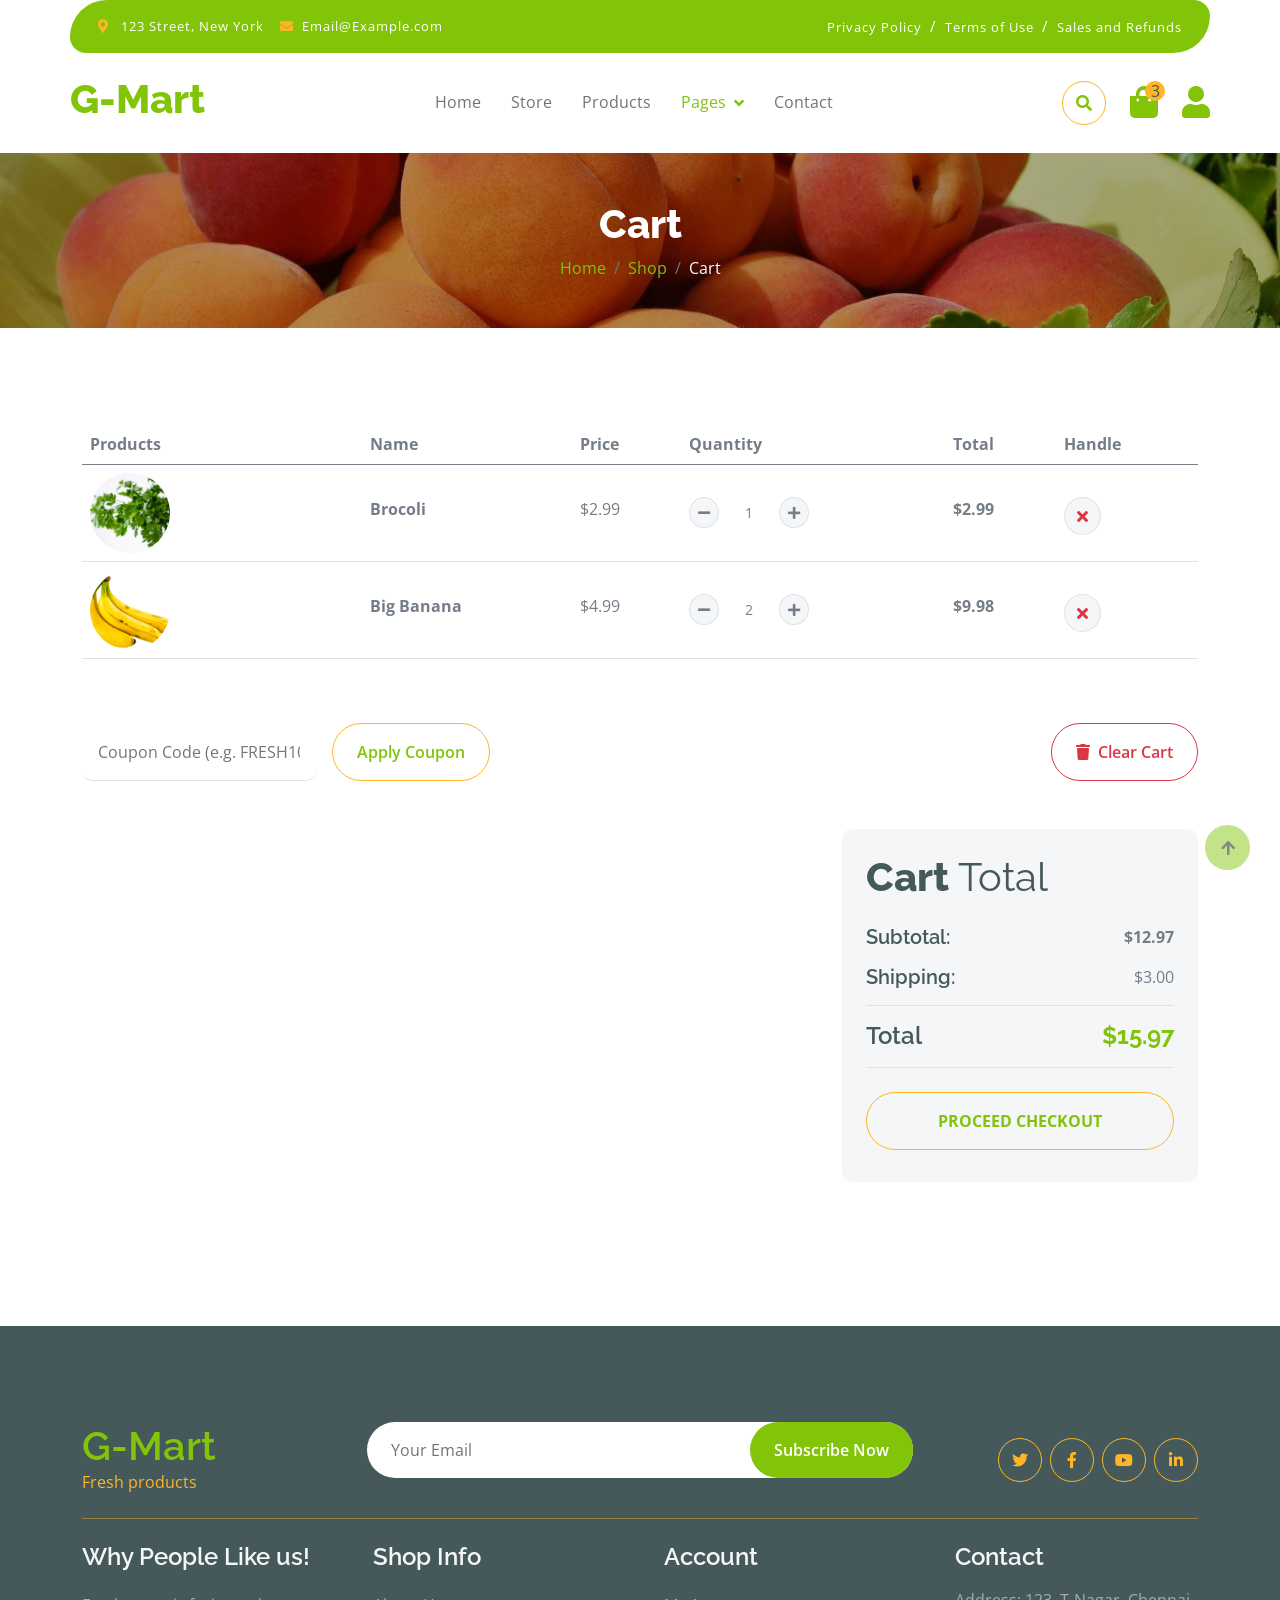
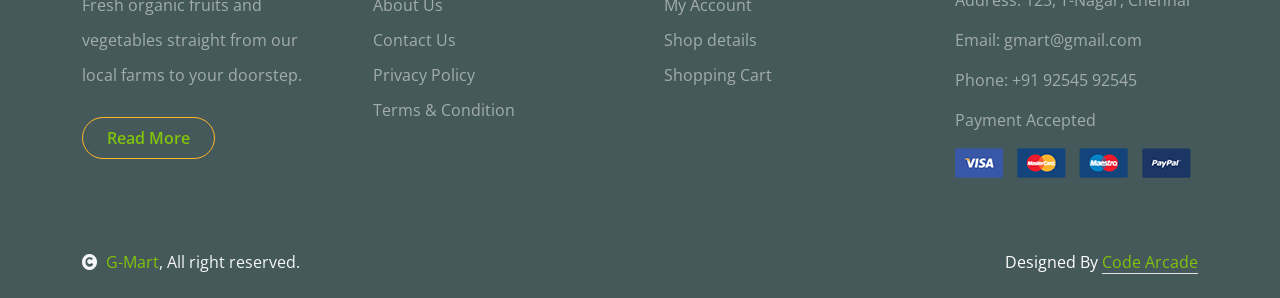
<file: cart.html>
<!DOCTYPE html>
<html lang="en">

    <head>
        <meta charset="utf-8">
        <title>G-Mart - Shopping Cart</title>
        <meta content="width=device-width, initial-scale=1.0" name="viewport">
        <meta content="G-Mart Shopping Cart" name="description">

        <!-- Google Web Fonts -->
        <link rel="preconnect" href="https://fonts.googleapis.com">
        <link rel="preconnect" href="https://fonts.gstatic.com" crossorigin>
        <link href="https://fonts.googleapis.com/css2?family=Open+Sans:wght@400;600&family=Raleway:wght@600;800&display=swap" rel="stylesheet"> 

        <!-- Icon Font Stylesheet -->
        <link rel="stylesheet" href="https://use.fontawesome.com/releases/v5.15.4/css/all.css"/>
        <link href="https://cdn.jsdelivr.net/npm/bootstrap-icons@1.4.1/font/bootstrap-icons.css" rel="stylesheet">

        <!-- Libraries Stylesheet -->
        <link href="lib/lightbox/css/lightbox.min.css" rel="stylesheet">
        <link href="lib/owlcarousel/assets/owl.carousel.min.css" rel="stylesheet">

        <!-- Customized Bootstrap Stylesheet -->
        <link href="css/bootstrap.min.css" rel="stylesheet">

        <!-- Template Stylesheet -->
        <link href="css/style.css" rel="stylesheet">
    </head>

    <body>

        <!-- Spinner Start -->
        <div id="spinner" class="show w-100 vh-100 bg-white position-fixed translate-middle top-50 start-50  d-flex align-items-center justify-content-center">
            <div class="spinner-grow text-primary" role="status"></div>
        </div>
        <!-- Spinner End -->

        <!-- Navbar start -->
        <div class="container-fluid fixed-top">
            <div class="container topbar bg-primary d-none d-lg-block">
                <div class="d-flex justify-content-between">
                    <div class="top-info ps-2">
                        <small class="me-3"><i class="fas fa-map-marker-alt me-2 text-secondary"></i> <a href="#" class="text-white">123 Street, New York</a></small>
                        <small class="me-3"><i class="fas fa-envelope me-2 text-secondary"></i><a href="#" class="text-white">Email@Example.com</a></small>
                    </div>
                    <div class="top-link pe-2">
                        <a href="#" class="text-white"><small class="text-white mx-2">Privacy Policy</small>/</a>
                        <a href="#" class="text-white"><small class="text-white mx-2">Terms of Use</small>/</a>
                        <a href="#" class="text-white"><small class="text-white ms-2">Sales and Refunds</small></a>
                    </div>
                </div>
            </div>
            <div class="container px-0">
                <nav class="navbar navbar-light bg-white navbar-expand-xl">
                    <a href="index.html" class="navbar-brand"><h1 class="text-primary display-6">G-Mart</h1></a>
                    <button class="navbar-toggler py-2 px-3" type="button" data-bs-toggle="collapse" data-bs-target="#navbarCollapse">
                        <span class="fa fa-bars text-primary"></span>
                    </button>
                    <div class="collapse navbar-collapse bg-white" id="navbarCollapse">
                        <div class="navbar-nav mx-auto">
                            <a href="index.html" class="nav-item nav-link">Home</a>
                            <a href="shop.html" class="nav-item nav-link">Store</a>
                            <a href="shop-detail.html" class="nav-item nav-link">Products</a>
                            <div class="nav-item dropdown">
                                <a href="#" class="nav-link dropdown-toggle active" data-bs-toggle="dropdown">Pages</a>
                                <div class="dropdown-menu m-0 bg-secondary rounded-0">
                                    <a href="cart.html" class="dropdown-item active">Cart</a>
                                    <a href="checkout.html" class="dropdown-item">Checkout</a>
                                    <a href="testimonial.html" class="dropdown-item">Testimonial</a>
                                </div>
                            </div>
                            <a href="contact.html" class="nav-item nav-link">Contact</a>
                        </div>
                        <div class="d-flex m-3 me-0">
                            <button class="btn-search btn border border-secondary btn-md-square rounded-circle bg-white me-4" data-bs-toggle="modal" data-bs-target="#searchModal"><i class="fas fa-search text-primary"></i></button>
                            <a href="cart.html" class="position-relative me-4 my-auto">
                                <i class="fa fa-shopping-bag fa-2x"></i>
                                <span class="position-absolute bg-secondary rounded-circle d-flex align-items-center justify-content-center text-dark px-1 cart-badge" style="top: -5px; left: 15px; height: 20px; min-width: 20px;">0</span>
                            </a>
                            <a href="#" class="my-auto">
                                <i class="fas fa-user fa-2x"></i>
                            </a>
                        </div>
                    </div>
                </nav>
            </div>
        </div>
        <!-- Navbar End -->

        <!-- Modal Search Start -->
        <div class="modal fade" id="searchModal" tabindex="-1" aria-labelledby="exampleModalLabel" aria-hidden="true">
            <div class="modal-dialog modal-fullscreen">
                <div class="modal-content rounded-0">
                    <div class="modal-header">
                        <h5 class="modal-title" id="exampleModalLabel">Search by keyword</h5>
                        <button type="button" class="btn-close" data-bs-dismiss="modal" aria-label="Close"></button>
                    </div>
                    <div class="modal-body d-flex align-items-center">
                        <div class="input-group w-75 mx-auto d-flex">
                            <input type="search" class="form-control p-3" placeholder="keywords" aria-describedby="search-icon-1">
                            <span id="search-icon-1" class="input-group-text p-3"><i class="fa fa-search"></i></span>
                        </div>
                    </div>
                </div>
            </div>
        </div>
        <!-- Modal Search End -->

        <!-- Single Page Header start -->
        <div class="container-fluid page-header py-5">
            <h1 class="text-center text-white display-6">Cart</h1>
            <ol class="breadcrumb justify-content-center mb-0">
                <li class="breadcrumb-item"><a href="index.html">Home</a></li>
                <li class="breadcrumb-item"><a href="shop.html">Shop</a></li>
                <li class="breadcrumb-item active text-white">Cart</li>
            </ol>
        </div>
        <!-- Single Page Header End -->

        <!-- Cart Page Start -->
        <div class="container-fluid py-5">
            <div class="container py-5">
                <div class="table-responsive">
                    <table class="table">
                        <thead>
                          <tr>
                            <th scope="col">Products</th>
                            <th scope="col">Name</th>
                            <th scope="col">Price</th>
                            <th scope="col">Quantity</th>
                            <th scope="col">Total</th>
                            <th scope="col">Handle</th>
                          </tr>
                        </thead>
                        <tbody id="cart-table-body">
                            <!-- Dynamic items injected here -->
                        </tbody>
                    </table>
                </div>
                
                <div class="mt-5 d-flex flex-wrap align-items-center justify-content-between gap-3">
                    <div class="d-flex align-items-center me-4">
                        <input type="text" id="coupon-code-input" class="border-0 border-bottom rounded me-3 py-3 px-3" placeholder="Coupon Code (e.g. FRESH10)">
                        <button class="btn border-secondary rounded-pill px-4 py-3 text-primary" type="button" id="btn-apply-coupon">Apply Coupon</button>
                    </div>
                    <div>
                        <button class="btn btn-outline-danger rounded-pill px-4 py-3" type="button" id="btn-clear-cart"><i class="fas fa-trash me-2"></i>Clear Cart</button>
                    </div>
                </div>

                <div class="row g-4 justify-content-end mt-4">
                    <div class="col-8"></div>
                    <div class="col-sm-8 col-md-7 col-lg-6 col-xl-4">
                        <div class="bg-light rounded p-4">
                            <h1 class="display-6 mb-4">Cart <span class="fw-normal">Total</span></h1>
                            <div class="d-flex justify-content-between mb-3">
                                <h5 class="mb-0 me-4">Subtotal:</h5>
                                <p class="mb-0 fw-bold" id="cart-subtotal">$0.00</p>
                            </div>
                            <div class="d-flex justify-content-between mb-3 text-success d-none" id="cart-discount-row">
                                <h5 class="mb-0 me-4 text-success">Discount:</h5>
                                <p class="mb-0 fw-bold text-success" id="cart-discount">-$0.00</p>
                            </div>
                            <div class="d-flex justify-content-between mb-3">
                                <h5 class="mb-0 me-4">Shipping:</h5>
                                <p class="mb-0" id="cart-shipping">Flat rate: $3.00</p>
                            </div>
                            <div class="py-3 mb-4 border-top border-bottom d-flex justify-content-between align-items-center">
                                <h4 class="mb-0">Total</h4>
                                <h4 class="mb-0 text-primary fw-bold" id="cart-total">$0.00</h4>
                            </div>
                            <a href="checkout.html" id="btn-proceed-checkout" class="btn border-secondary rounded-pill px-4 py-3 text-primary text-uppercase mb-2 w-100 fw-bold text-center">Proceed Checkout</a>
                        </div>
                    </div>
                </div>
            </div>
        </div>
        <!-- Cart Page End -->

        <!-- Footer Start -->
        <div class="container-fluid bg-dark text-white-50 footer pt-5 mt-5">
            <div class="container py-5">
                <div class="pb-4 mb-4" style="border-bottom: 1px solid rgba(226, 175, 24, 0.5) ;">
                    <div class="row g-4">
                        <div class="col-lg-3">
                            <a href="index.html">
                                <h1 class="text-primary mb-0">G-Mart</h1>
                                <p class="text-secondary mb-0">Fresh products</p>
                            </a>
                        </div>
                        <div class="col-lg-6">
                            <div class="position-relative mx-auto">
                                <input class="form-control border-0 w-100 py-3 px-4 rounded-pill" type="email" placeholder="Your Email">
                                <button type="submit" class="btn btn-primary border-0 border-secondary py-3 px-4 position-absolute rounded-pill text-white" style="top: 0; right: 0;">Subscribe Now</button>
                            </div>
                        </div>
                        <div class="col-lg-3">
                            <div class="d-flex justify-content-end pt-3">
                                <a class="btn btn-outline-secondary me-2 btn-md-square rounded-circle" href="#"><i class="fab fa-twitter"></i></a>
                                <a class="btn btn-outline-secondary me-2 btn-md-square rounded-circle" href="#"><i class="fab fa-facebook-f"></i></a>
                                <a class="btn btn-outline-secondary me-2 btn-md-square rounded-circle" href="#"><i class="fab fa-youtube"></i></a>
                                <a class="btn btn-outline-secondary btn-md-square rounded-circle" href="#"><i class="fab fa-linkedin-in"></i></a>
                            </div>
                        </div>
                    </div>
                </div>
                <div class="row g-5">
                    <div class="col-lg-3 col-md-6">
                        <div class="footer-item">
                            <h4 class="text-light mb-3">Why People Like us!</h4>
                            <p class="mb-4">Fresh organic fruits and vegetables straight from our local farms to your doorstep.</p>
                            <a href="index.html" class="btn border-secondary py-2 px-4 rounded-pill text-primary">Read More</a>
                        </div>
                    </div>
                    <div class="col-lg-3 col-md-6">
                        <div class="d-flex flex-column text-start footer-item">
                            <h4 class="text-light mb-3">Shop Info</h4>
                            <a class="btn-link" href="#">About Us</a>
                            <a class="btn-link" href="contact.html">Contact Us</a>
                            <a class="btn-link" href="#">Privacy Policy</a>
                            <a class="btn-link" href="#">Terms & Condition</a>
                        </div>
                    </div>
                    <div class="col-lg-3 col-md-6">
                        <div class="d-flex flex-column text-start footer-item">
                            <h4 class="text-light mb-3">Account</h4>
                            <a class="btn-link" href="#">My Account</a>
                            <a class="btn-link" href="shop-detail.html">Shop details</a>
                            <a class="btn-link" href="cart.html">Shopping Cart</a>
                        </div>
                    </div>
                    <div class="col-lg-3 col-md-6">
                        <div class="footer-item">
                            <h4 class="text-light mb-3">Contact</h4>
                            <p>Address: 123, T-Nagar, Chennai</p>
                            <p>Email: gmart@gmail.com</p>
                            <p>Phone: +91 92545 92545</p>
                            <p>Payment Accepted</p>
                            <img src="img/payment.png" class="img-fluid" alt="">
                        </div>
                    </div>
                </div>
            </div>
        </div>
        <!-- Footer End -->

        <!-- Copyright Start -->
        <div class="container-fluid copyright bg-dark py-4">
            <div class="container">
                <div class="row">
                    <div class="col-md-6 text-center text-md-start mb-3 mb-md-0">
                        <span class="text-light"><a href="index.html"><i class="fas fa-copyright text-light me-2"></i>G-Mart</a>, All right reserved.</span>
                    </div>
                    <div class="col-md-6 my-auto text-center text-md-end text-white">
                        Designed By <a class="border-bottom" href="https://codearcade20.vercel.app" target="_blank" rel="noopener noreferrer">Code Arcade</a>
                    </div>
                </div>
            </div>
        </div>
        <!-- Copyright End -->

        <!-- Back to Top -->
        <a href="#" class="btn btn-primary border-3 border-primary rounded-circle back-to-top"><i class="fa fa-arrow-up"></i></a>   

        <!-- JavaScript Libraries -->
        <script src="https://ajax.googleapis.com/ajax/libs/jquery/3.6.4/jquery.min.js"></script>
        <script src="https://cdn.jsdelivr.net/npm/bootstrap@5.0.0/dist/js/bootstrap.bundle.min.js"></script>
        <script src="lib/easing/easing.min.js"></script>
        <script src="lib/waypoints/waypoints.min.js"></script>
        <script src="lib/lightbox/js/lightbox.min.js"></script>
        <script src="lib/owlcarousel/owl.carousel.min.js"></script>

        <!-- Store & Main Javascript -->
        <script src="js/store.js"></script>
        <script src="js/main.js"></script>

        <script>
            document.addEventListener('DOMContentLoaded', function () {
                function renderCartPage() {
                    const cart = GMartStore.getCart();
                    const tbody = document.getElementById('cart-table-body');
                    const checkoutBtn = document.getElementById('btn-proceed-checkout');

                    if (!cart || cart.length === 0) {
                        tbody.innerHTML = `
                            <tr>
                                <td colspan="6" class="text-center py-5">
                                    <div class="my-4">
                                        <i class="fas fa-shopping-basket fa-4x text-muted mb-3"></i>
                                        <h4>Your Cart is Empty</h4>
                                        <p class="text-secondary">Looks like you haven't added any fresh items yet.</p>
                                        <a href="shop.html" class="btn btn-primary rounded-pill px-4 py-2 text-white mt-2">Start Shopping</a>
                                    </div>
                                </td>
                            </tr>
                        `;
                        document.getElementById('cart-subtotal').textContent = '$0.00';
                        document.getElementById('cart-total').textContent = '$0.00';
                        document.getElementById('cart-discount-row').classList.add('d-none');
                        checkoutBtn.classList.add('disabled');
                        checkoutBtn.style.pointerEvents = 'none';
                        return;
                    }

                    checkoutBtn.classList.remove('disabled');
                    checkoutBtn.style.pointerEvents = 'auto';

                    let html = '';
                    let subtotal = 0;

                    cart.forEach(item => {
                        const lineTotal = parseFloat(item.price) * parseInt(item.quantity, 10);
                        subtotal += lineTotal;

                        html += `
                            <tr>
                                <th scope="row">
                                    <div class="d-flex align-items-center">
                                        <img src="${item.image}" class="img-fluid me-5 rounded-circle" style="width: 80px; height: 80px; object-fit: cover;" alt="${item.name}">
                                    </div>
                                </th>
                                <td>
                                    <p class="mb-0 mt-4 fw-bold">${item.name}</p>
                                </td>
                                <td>
                                    <p class="mb-0 mt-4">$${parseFloat(item.price).toFixed(2)}</p>
                                </td>
                                <td>
                                    <div class="input-group quantity mt-4" style="width: 120px;">
                                        <div class="input-group-btn">
                                            <button class="btn btn-sm btn-minus rounded-circle bg-light border" data-id="${item.id}">
                                                <i class="fa fa-minus"></i>
                                            </button>
                                        </div>
                                        <input type="text" class="form-control form-control-sm text-center border-0 qty-input" data-id="${item.id}" value="${item.quantity}">
                                        <div class="input-group-btn">
                                            <button class="btn btn-sm btn-plus rounded-circle bg-light border" data-id="${item.id}">
                                                <i class="fa fa-plus"></i>
                                            </button>
                                        </div>
                                    </div>
                                </td>
                                <td>
                                    <p class="mb-0 mt-4 fw-bold">$${lineTotal.toFixed(2)}</p>
                                </td>
                                <td>
                                    <button class="btn btn-md rounded-circle bg-light border mt-4 btn-remove-item" data-id="${item.id}" title="Remove item">
                                        <i class="fa fa-times text-danger"></i>
                                    </button>
                                </td>
                            </tr>
                        `;
                    });

                    tbody.innerHTML = html;

                    // Calculate totals & discounts
                    const coupon = GMartStore.getAppliedCoupon();
                    let discount = 0;
                    if (coupon) {
                        if (coupon.discountPercent) discount = (subtotal * coupon.discountPercent) / 100;
                        else if (coupon.discountAmount) discount = coupon.discountAmount;

                        document.getElementById('cart-discount-row').classList.remove('d-none');
                        document.getElementById('cart-discount').textContent = `-$${discount.toFixed(2)}`;
                    } else {
                        document.getElementById('cart-discount-row').classList.add('d-none');
                    }

                    const shipping = subtotal > 0 ? 3.00 : 0.00;
                    const grandTotal = Math.max(0, subtotal + shipping - discount);

                    document.getElementById('cart-subtotal').textContent = `$${subtotal.toFixed(2)}`;
                    document.getElementById('cart-shipping').textContent = shipping > 0 ? `$${shipping.toFixed(2)}` : '$0.00';
                    document.getElementById('cart-total').textContent = `$${grandTotal.toFixed(2)}`;

                    bindCartEvents();
                }

                function bindCartEvents() {
                    document.querySelectorAll('.btn-plus').forEach(btn => {
                        btn.addEventListener('click', function () {
                            const id = this.getAttribute('data-id');
                            const cart = GMartStore.getCart();
                            const item = cart.find(c => c.id == id);
                            if (item) {
                                GMartStore.updateCartQuantity(id, item.quantity + 1);
                                renderCartPage();
                            }
                        });
                    });

                    document.querySelectorAll('.btn-minus').forEach(btn => {
                        btn.addEventListener('click', function () {
                            const id = this.getAttribute('data-id');
                            const cart = GMartStore.getCart();
                            const item = cart.find(c => c.id == id);
                            if (item && item.quantity > 1) {
                                GMartStore.updateCartQuantity(id, item.quantity - 1);
                                renderCartPage();
                            } else if (item && item.quantity === 1) {
                                GMartStore.removeFromCart(id);
                                renderCartPage();
                            }
                        });
                    });

                    document.querySelectorAll('.qty-input').forEach(input => {
                        input.addEventListener('change', function () {
                            const id = this.getAttribute('data-id');
                            const val = parseInt(this.value, 10);
                            if (!isNaN(val) && val > 0) {
                                GMartStore.updateCartQuantity(id, val);
                            } else {
                                GMartStore.removeFromCart(id);
                            }
                            renderCartPage();
                        });
                    });

                    document.querySelectorAll('.btn-remove-item').forEach(btn => {
                        btn.addEventListener('click', function () {
                            const id = this.getAttribute('data-id');
                            GMartStore.removeFromCart(id);
                            renderCartPage();
                        });
                    });
                }

                document.getElementById('btn-apply-coupon').addEventListener('click', function () {
                    const code = document.getElementById('coupon-code-input').value;
                    GMartStore.applyCoupon(code);
                    renderCartPage();
                });

                document.getElementById('btn-clear-cart').addEventListener('click', function () {
                    if (confirm("Are you sure you want to clear your cart?")) {
                        GMartStore.clearCart();
                        renderCartPage();
                    }
                });

                renderCartPage();
            });
        </script>
    </body>
</html>
</file>
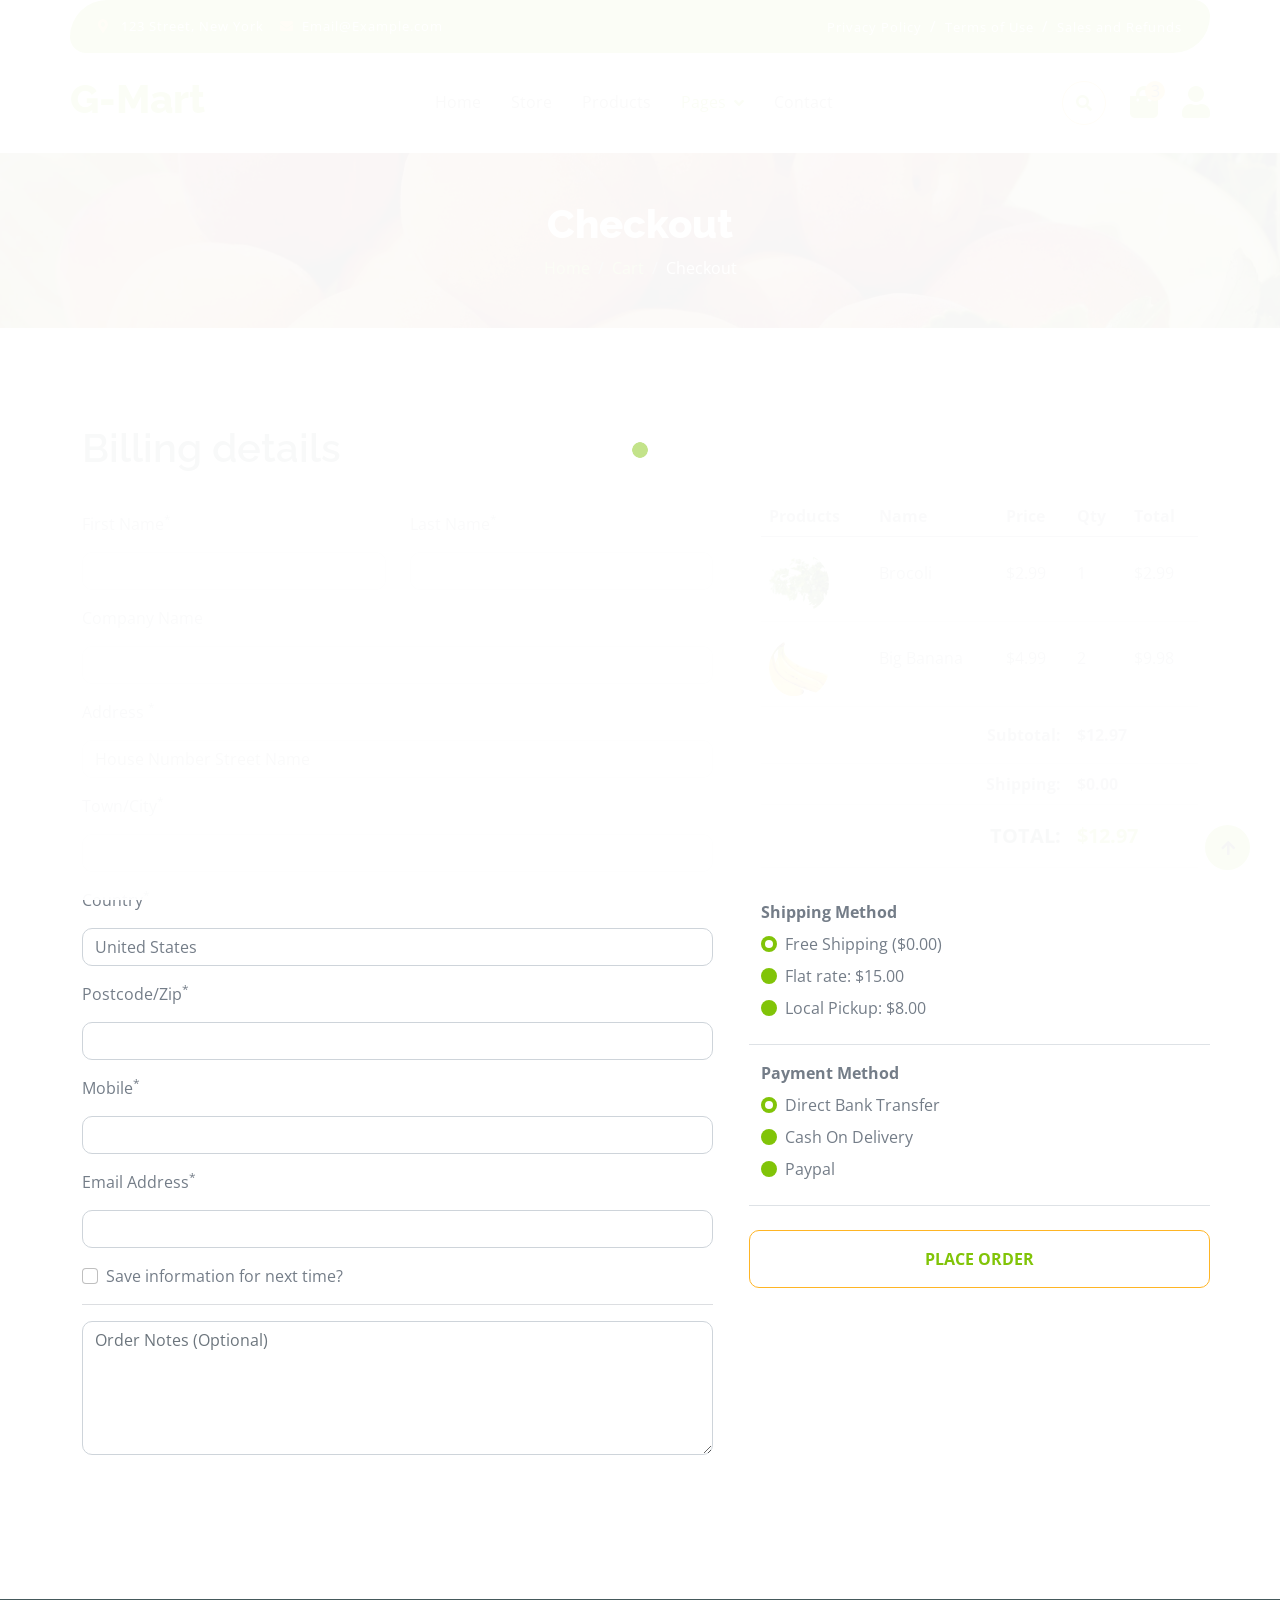
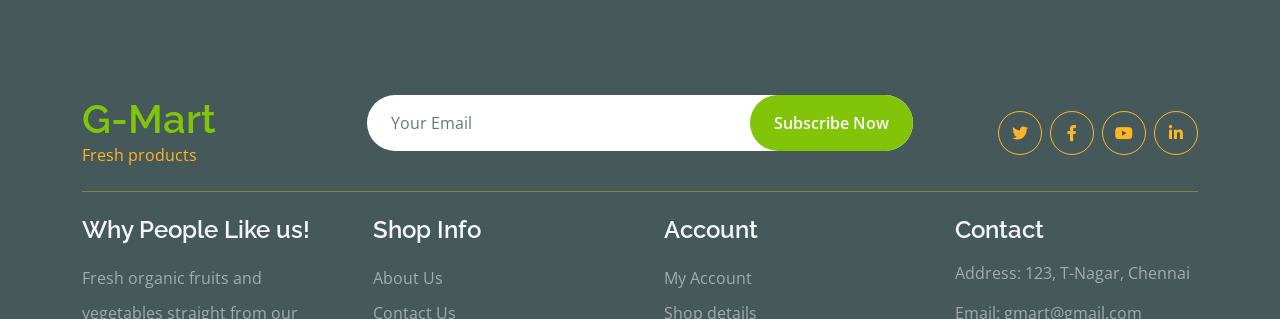
<file: chackout.html>
<!DOCTYPE html>
<html lang="en">
<head>
    <meta charset="UTF-8">
    <meta http-equiv="refresh" content="0; url=checkout.html">
    <title>Redirecting to Checkout...</title>
</head>
<body>
    <p>Redirecting to <a href="checkout.html">checkout.html</a>...</p>
</body>
</html>
</file>
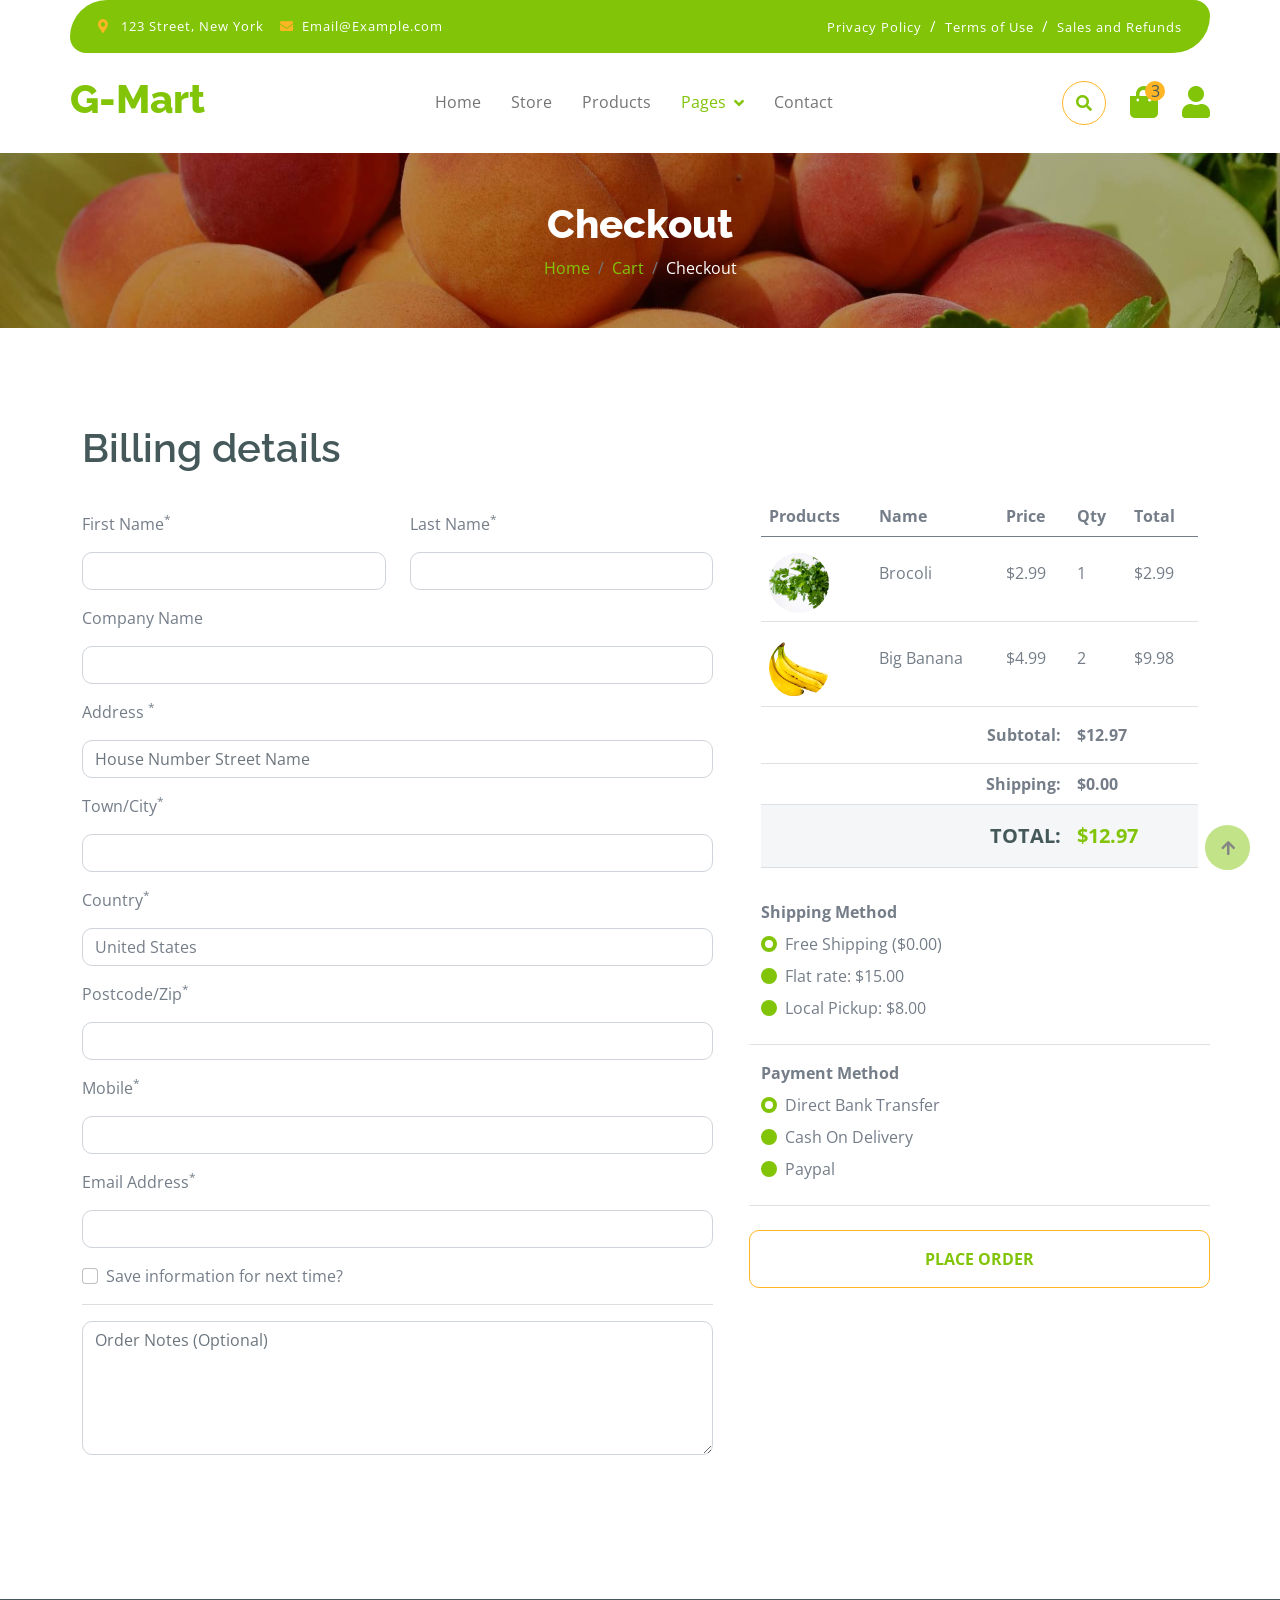
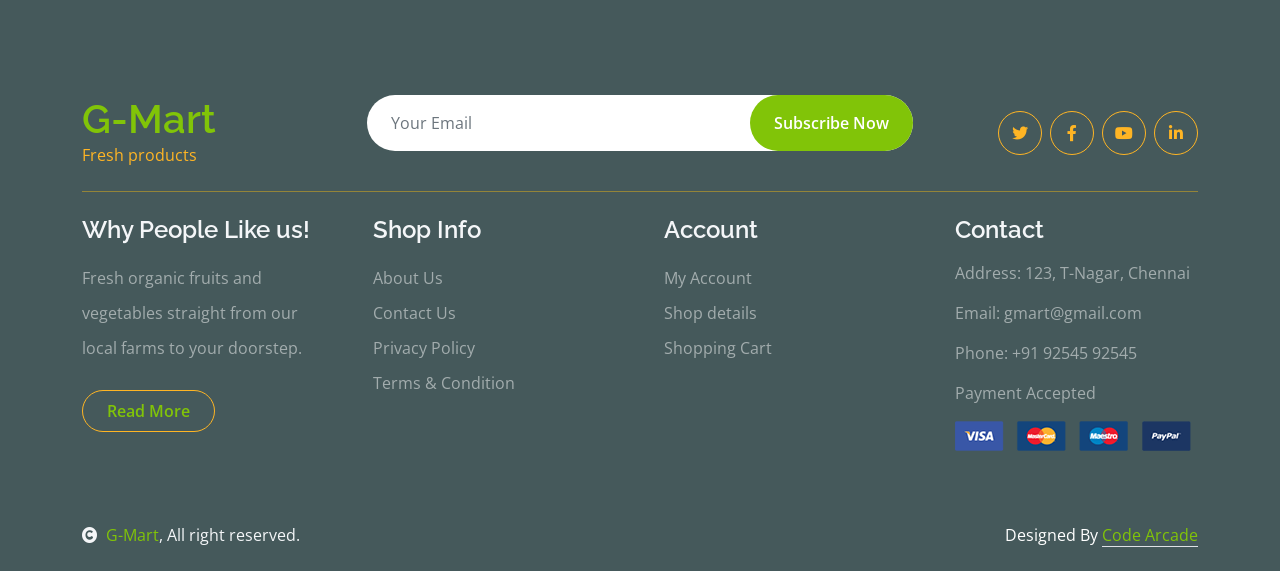
<file: checkout.html>
<!DOCTYPE html>
<html lang="en">

    <head>
        <meta charset="utf-8">
        <title>G-Mart - Checkout</title>
        <meta content="width=device-width, initial-scale=1.0" name="viewport">
        <meta content="G-Mart Checkout" name="description">

        <!-- Google Web Fonts -->
        <link rel="preconnect" href="https://fonts.googleapis.com">
        <link rel="preconnect" href="https://fonts.gstatic.com" crossorigin>
        <link href="https://fonts.googleapis.com/css2?family=Open+Sans:wght@400;600&family=Raleway:wght@600;800&display=swap" rel="stylesheet"> 

        <!-- Icon Font Stylesheet -->
        <link rel="stylesheet" href="https://use.fontawesome.com/releases/v5.15.4/css/all.css"/>
        <link href="https://cdn.jsdelivr.net/npm/bootstrap-icons@1.4.1/font/bootstrap-icons.css" rel="stylesheet">

        <!-- Libraries Stylesheet -->
        <link href="lib/lightbox/css/lightbox.min.css" rel="stylesheet">
        <link href="lib/owlcarousel/assets/owl.carousel.min.css" rel="stylesheet">

        <!-- Customized Bootstrap Stylesheet -->
        <link href="css/bootstrap.min.css" rel="stylesheet">

        <!-- Template Stylesheet -->
        <link href="css/style.css" rel="stylesheet">
    </head>

    <body>

        <!-- Spinner Start -->
        <div id="spinner" class="show w-100 vh-100 bg-white position-fixed translate-middle top-50 start-50  d-flex align-items-center justify-content-center">
            <div class="spinner-grow text-primary" role="status"></div>
        </div>
        <!-- Spinner End -->

        <!-- Navbar start -->
        <div class="container-fluid fixed-top">
            <div class="container topbar bg-primary d-none d-lg-block">
                <div class="d-flex justify-content-between">
                    <div class="top-info ps-2">
                        <small class="me-3"><i class="fas fa-map-marker-alt me-2 text-secondary"></i> <a href="#" class="text-white">123 Street, New York</a></small>
                        <small class="me-3"><i class="fas fa-envelope me-2 text-secondary"></i><a href="#" class="text-white">Email@Example.com</a></small>
                    </div>
                    <div class="top-link pe-2">
                        <a href="#" class="text-white"><small class="text-white mx-2">Privacy Policy</small>/</a>
                        <a href="#" class="text-white"><small class="text-white mx-2">Terms of Use</small>/</a>
                        <a href="#" class="text-white"><small class="text-white ms-2">Sales and Refunds</small></a>
                    </div>
                </div>
            </div>
            <div class="container px-0">
                <nav class="navbar navbar-light bg-white navbar-expand-xl">
                    <a href="index.html" class="navbar-brand"><h1 class="text-primary display-6">G-Mart</h1></a>
                    <button class="navbar-toggler py-2 px-3" type="button" data-bs-toggle="collapse" data-bs-target="#navbarCollapse">
                        <span class="fa fa-bars text-primary"></span>
                    </button>
                    <div class="collapse navbar-collapse bg-white" id="navbarCollapse">
                        <div class="navbar-nav mx-auto">
                            <a href="index.html" class="nav-item nav-link">Home</a>
                            <a href="shop.html" class="nav-item nav-link">Store</a>
                            <a href="shop-detail.html" class="nav-item nav-link">Products</a>
                            <div class="nav-item dropdown">
                                <a href="#" class="nav-link dropdown-toggle active" data-bs-toggle="dropdown">Pages</a>
                                <div class="dropdown-menu m-0 bg-secondary rounded-0">
                                    <a href="cart.html" class="dropdown-item">Cart</a>
                                    <a href="checkout.html" class="dropdown-item active">Checkout</a>
                                    <a href="testimonial.html" class="dropdown-item">Testimonial</a>
                                </div>
                            </div>
                            <a href="contact.html" class="nav-item nav-link">Contact</a>
                        </div>
                        <div class="d-flex m-3 me-0">
                            <button class="btn-search btn border border-secondary btn-md-square rounded-circle bg-white me-4" data-bs-toggle="modal" data-bs-target="#searchModal"><i class="fas fa-search text-primary"></i></button>
                            <a href="cart.html" class="position-relative me-4 my-auto">
                                <i class="fa fa-shopping-bag fa-2x"></i>
                                <span class="position-absolute bg-secondary rounded-circle d-flex align-items-center justify-content-center text-dark px-1 cart-badge" style="top: -5px; left: 15px; height: 20px; min-width: 20px;">0</span>
                            </a>
                            <a href="#" class="my-auto">
                                <i class="fas fa-user fa-2x"></i>
                            </a>
                        </div>
                    </div>
                </nav>
            </div>
        </div>
        <!-- Navbar End -->

        <!-- Modal Search Start -->
        <div class="modal fade" id="searchModal" tabindex="-1" aria-labelledby="exampleModalLabel" aria-hidden="true">
            <div class="modal-dialog modal-fullscreen">
                <div class="modal-content rounded-0">
                    <div class="modal-header">
                        <h5 class="modal-title" id="exampleModalLabel">Search by keyword</h5>
                        <button type="button" class="btn-close" data-bs-dismiss="modal" aria-label="Close"></button>
                    </div>
                    <div class="modal-body d-flex align-items-center">
                        <div class="input-group w-75 mx-auto d-flex">
                            <input type="search" class="form-control p-3" placeholder="keywords" aria-describedby="search-icon-1">
                            <span id="search-icon-1" class="input-group-text p-3"><i class="fa fa-search"></i></span>
                        </div>
                    </div>
                </div>
            </div>
        </div>
        <!-- Modal Search End -->

        <!-- Single Page Header start -->
        <div class="container-fluid page-header py-5">
            <h1 class="text-center text-white display-6">Checkout</h1>
            <ol class="breadcrumb justify-content-center mb-0">
                <li class="breadcrumb-item"><a href="index.html">Home</a></li>
                <li class="breadcrumb-item"><a href="cart.html">Cart</a></li>
                <li class="breadcrumb-item active text-white">Checkout</li>
            </ol>
        </div>
        <!-- Single Page Header End -->

        <!-- Checkout Page Start -->
        <div class="container-fluid py-5">
            <div class="container py-5">
                <h1 class="mb-4">Billing details</h1>
                <form id="checkout-form" onsubmit="return false;">
                    <div class="row g-5">
                        <div class="col-md-12 col-lg-6 col-xl-7">
                            <div class="row">
                                <div class="col-md-12 col-lg-6">
                                    <div class="form-item w-100">
                                        <label class="form-label my-3">First Name<sup>*</sup></label>
                                        <input type="text" id="billing-firstname" class="form-control" required>
                                    </div>
                                </div>
                                <div class="col-md-12 col-lg-6">
                                    <div class="form-item w-100">
                                        <label class="form-label my-3">Last Name<sup>*</sup></label>
                                        <input type="text" id="billing-lastname" class="form-control" required>
                                    </div>
                                </div>
                            </div>
                            <div class="form-item">
                                <label class="form-label my-3">Company Name</label>
                                <input type="text" id="billing-company" class="form-control">
                            </div>
                            <div class="form-item">
                                <label class="form-label my-3">Address <sup>*</sup></label>
                                <input type="text" id="billing-address" class="form-control" placeholder="House Number Street Name" required>
                            </div>
                            <div class="form-item">
                                <label class="form-label my-3">Town/City<sup>*</sup></label>
                                <input type="text" id="billing-city" class="form-control" required>
                            </div>
                            <div class="form-item">
                                <label class="form-label my-3">Country<sup>*</sup></label>
                                <input type="text" id="billing-country" class="form-control" value="United States" required>
                            </div>
                            <div class="form-item">
                                <label class="form-label my-3">Postcode/Zip<sup>*</sup></label>
                                <input type="text" id="billing-zip" class="form-control" required>
                            </div>
                            <div class="form-item">
                                <label class="form-label my-3">Mobile<sup>*</sup></label>
                                <input type="tel" id="billing-mobile" class="form-control" required>
                            </div>
                            <div class="form-item">
                                <label class="form-label my-3">Email Address<sup>*</sup></label>
                                <input type="email" id="billing-email" class="form-control" required>
                            </div>
                            <div class="form-check my-3">
                                <input type="checkbox" class="form-check-input" id="Account-1" name="Accounts" value="Accounts">
                                <label class="form-check-label" for="Account-1">Save information for next time?</label>
                            </div>
                            <hr>
                            <div class="form-item">
                                <textarea id="billing-notes" class="form-control" spellcheck="false" cols="30" rows="5" placeholder="Order Notes (Optional)"></textarea>
                            </div>
                        </div>

                        <div class="col-md-12 col-lg-6 col-xl-5">
                            <div class="table-responsive">
                                <table class="table">
                                    <thead>
                                        <tr>
                                            <th scope="col">Products</th>
                                            <th scope="col">Name</th>
                                            <th scope="col">Price</th>
                                            <th scope="col">Qty</th>
                                            <th scope="col">Total</th>
                                        </tr>
                                    </thead>
                                    <tbody id="checkout-cart-summary">
                                        <!-- Dynamic cart items rendered here -->
                                    </tbody>
                                </table>
                            </div>

                            <div class="row g-4 text-center align-items-center justify-content-center border-bottom py-3">
                                <div class="col-12">
                                    <label class="form-label fw-bold d-block text-start">Shipping Method</label>
                                    <div class="form-check text-start mb-2">
                                        <input type="radio" class="form-check-input bg-primary border-0" id="Shipping-1" name="shipping-rate" value="0" checked>
                                        <label class="form-check-label" for="Shipping-1">Free Shipping ($0.00)</label>
                                    </div>
                                    <div class="form-check text-start mb-2">
                                        <input type="radio" class="form-check-input bg-primary border-0" id="Shipping-2" name="shipping-rate" value="15">
                                        <label class="form-check-label" for="Shipping-2">Flat rate: $15.00</label>
                                    </div>
                                    <div class="form-check text-start mb-2">
                                        <input type="radio" class="form-check-input bg-primary border-0" id="Shipping-3" name="shipping-rate" value="8">
                                        <label class="form-check-label" for="Shipping-3">Local Pickup: $8.00</label>
                                    </div>
                                </div>
                            </div>

                            <div class="row g-4 text-center align-items-center justify-content-center border-bottom py-3">
                                <div class="col-12">
                                    <label class="form-label fw-bold d-block text-start">Payment Method</label>
                                    <div class="form-check text-start my-2">
                                        <input type="radio" class="form-check-input bg-primary border-0" id="Transfer-1" name="payment-method" value="Direct Bank Transfer" checked>
                                        <label class="form-check-label" for="Transfer-1">Direct Bank Transfer</label>
                                    </div>
                                    <div class="form-check text-start my-2">
                                        <input type="radio" class="form-check-input bg-primary border-0" id="Delivery-1" name="payment-method" value="Cash On Delivery">
                                        <label class="form-check-label" for="Delivery-1">Cash On Delivery</label>
                                    </div>
                                    <div class="form-check text-start my-2">
                                        <input type="radio" class="form-check-input bg-primary border-0" id="Paypal-1" name="payment-method" value="Paypal">
                                        <label class="form-check-label" for="Paypal-1">Paypal</label>
                                    </div>
                                </div>
                            </div>

                            <div class="row g-4 text-center align-items-center justify-content-center pt-4">
                                <button type="submit" id="btn-place-order" class="btn border-secondary py-3 px-4 text-uppercase w-100 text-primary fw-bold">Place Order</button>
                            </div>
                        </div>
                    </div>
                </form>
            </div>
        </div>
        <!-- Checkout Page End -->

        <!-- Order Success Modal -->
        <div class="modal fade" id="orderSuccessModal" tabindex="-1" aria-hidden="true" data-bs-backdrop="static">
            <div class="modal-dialog modal-dialog-centered">
                <div class="modal-content rounded-4 p-4 text-center">
                    <div class="mb-3">
                        <i class="fas fa-check-circle text-success display-1"></i>
                    </div>
                    <h3 class="fw-bold mb-2">Order Placed Successfully!</h3>
                    <p class="text-muted mb-3" id="order-success-id"></p>
                    <p class="text-secondary mb-4">Thank you for shopping with G-Mart. Your items will be delivered soon.</p>
                    <div>
                        <a href="index.html" class="btn btn-primary rounded-pill px-5 py-2 text-white">Back to Home</a>
                    </div>
                </div>
            </div>
        </div>

        <!-- Footer Start -->
        <div class="container-fluid bg-dark text-white-50 footer pt-5 mt-5">
            <div class="container py-5">
                <div class="pb-4 mb-4" style="border-bottom: 1px solid rgba(226, 175, 24, 0.5) ;">
                    <div class="row g-4">
                        <div class="col-lg-3">
                            <a href="index.html">
                                <h1 class="text-primary mb-0">G-Mart</h1>
                                <p class="text-secondary mb-0">Fresh products</p>
                            </a>
                        </div>
                        <div class="col-lg-6">
                            <div class="position-relative mx-auto">
                                <input class="form-control border-0 w-100 py-3 px-4 rounded-pill" type="email" placeholder="Your Email">
                                <button type="submit" class="btn btn-primary border-0 border-secondary py-3 px-4 position-absolute rounded-pill text-white" style="top: 0; right: 0;">Subscribe Now</button>
                            </div>
                        </div>
                        <div class="col-lg-3">
                            <div class="d-flex justify-content-end pt-3">
                                <a class="btn btn-outline-secondary me-2 btn-md-square rounded-circle" href="#"><i class="fab fa-twitter"></i></a>
                                <a class="btn btn-outline-secondary me-2 btn-md-square rounded-circle" href="#"><i class="fab fa-facebook-f"></i></a>
                                <a class="btn btn-outline-secondary me-2 btn-md-square rounded-circle" href="#"><i class="fab fa-youtube"></i></a>
                                <a class="btn btn-outline-secondary btn-md-square rounded-circle" href="#"><i class="fab fa-linkedin-in"></i></a>
                            </div>
                        </div>
                    </div>
                </div>
                <div class="row g-5">
                    <div class="col-lg-3 col-md-6">
                        <div class="footer-item">
                            <h4 class="text-light mb-3">Why People Like us!</h4>
                            <p class="mb-4">Fresh organic fruits and vegetables straight from our local farms to your doorstep.</p>
                            <a href="index.html" class="btn border-secondary py-2 px-4 rounded-pill text-primary">Read More</a>
                        </div>
                    </div>
                    <div class="col-lg-3 col-md-6">
                        <div class="d-flex flex-column text-start footer-item">
                            <h4 class="text-light mb-3">Shop Info</h4>
                            <a class="btn-link" href="#">About Us</a>
                            <a class="btn-link" href="contact.html">Contact Us</a>
                            <a class="btn-link" href="#">Privacy Policy</a>
                            <a class="btn-link" href="#">Terms & Condition</a>
                        </div>
                    </div>
                    <div class="col-lg-3 col-md-6">
                        <div class="d-flex flex-column text-start footer-item">
                            <h4 class="text-light mb-3">Account</h4>
                            <a class="btn-link" href="#">My Account</a>
                            <a class="btn-link" href="shop-detail.html">Shop details</a>
                            <a class="btn-link" href="cart.html">Shopping Cart</a>
                        </div>
                    </div>
                    <div class="col-lg-3 col-md-6">
                        <div class="footer-item">
                            <h4 class="text-light mb-3">Contact</h4>
                            <p>Address: 123, T-Nagar, Chennai</p>
                            <p>Email: gmart@gmail.com</p>
                            <p>Phone: +91 92545 92545</p>
                            <p>Payment Accepted</p>
                            <img src="img/payment.png" class="img-fluid" alt="">
                        </div>
                    </div>
                </div>
            </div>
        </div>
        <!-- Footer End -->

        <!-- Copyright Start -->
        <div class="container-fluid copyright bg-dark py-4">
            <div class="container">
                <div class="row">
                    <div class="col-md-6 text-center text-md-start mb-3 mb-md-0">
                        <span class="text-light"><a href="index.html"><i class="fas fa-copyright text-light me-2"></i>G-Mart</a>, All right reserved.</span>
                    </div>
                    <div class="col-md-6 my-auto text-center text-md-end text-white">
                        Designed By <a class="border-bottom" href="https://codearcade20.vercel.app" target="_blank" rel="noopener noreferrer">Code Arcade</a>
                    </div>
                </div>
            </div>
        </div>
        <!-- Copyright End -->

        <!-- Back to Top -->
        <a href="#" class="btn btn-primary border-3 border-primary rounded-circle back-to-top"><i class="fa fa-arrow-up"></i></a>   

        <!-- JavaScript Libraries -->
        <script src="https://ajax.googleapis.com/ajax/libs/jquery/3.6.4/jquery.min.js"></script>
        <script src="https://cdn.jsdelivr.net/npm/bootstrap@5.0.0/dist/js/bootstrap.bundle.min.js"></script>
        <script src="lib/easing/easing.min.js"></script>
        <script src="lib/waypoints/waypoints.min.js"></script>
        <script src="lib/lightbox/js/lightbox.min.js"></script>
        <script src="lib/owlcarousel/owl.carousel.min.js"></script>

        <!-- Store & Main Javascript -->
        <script src="js/store.js"></script>
        <script src="js/main.js"></script>

        <script>
            document.addEventListener('DOMContentLoaded', function () {
                const user = GMartStore.getUserProfile();
                if (user) {
                    if (user.firstname) document.getElementById('billing-firstname').value = user.firstname;
                    if (user.lastname) document.getElementById('billing-lastname').value = user.lastname;
                    if (user.company) document.getElementById('billing-company').value = user.company;
                    if (user.address) document.getElementById('billing-address').value = user.address;
                    if (user.city) document.getElementById('billing-city').value = user.city;
                    if (user.country) document.getElementById('billing-country').value = user.country;
                    if (user.zip) document.getElementById('billing-zip').value = user.zip;
                    if (user.mobile) document.getElementById('billing-mobile').value = user.mobile;
                    if (user.email) document.getElementById('billing-email').value = user.email;
                }

                function renderCheckoutSummary() {
                    const cart = GMartStore.getCart();
                    const tbody = document.getElementById('checkout-cart-summary');
                    let shippingRate = parseFloat(document.querySelector('input[name="shipping-rate"]:checked').value || 0);

                    if (!cart || cart.length === 0) {
                        tbody.innerHTML = `
                            <tr>
                                <td colspan="5" class="text-center py-4">Your cart is empty. <a href="shop.html">Return to Shop</a></td>
                            </tr>
                        `;
                        document.getElementById('btn-place-order').disabled = true;
                        return;
                    }

                    document.getElementById('btn-place-order').disabled = false;
                    let html = '';
                    let subtotal = 0;

                    cart.forEach(item => {
                        const lineTotal = parseFloat(item.price) * parseInt(item.quantity, 10);
                        subtotal += lineTotal;
                        html += `
                            <tr>
                                <th scope="row">
                                    <div class="d-flex align-items-center mt-2">
                                        <img src="${item.image}" class="img-fluid rounded-circle" style="width: 60px; height: 60px; object-fit: cover;" alt="${item.name}">
                                    </div>
                                </th>
                                <td class="py-4">${item.name}</td>
                                <td class="py-4">$${parseFloat(item.price).toFixed(2)}</td>
                                <td class="py-4">${item.quantity}</td>
                                <td class="py-4">$${lineTotal.toFixed(2)}</td>
                            </tr>
                        `;
                    });

                    // Discount
                    const coupon = GMartStore.getAppliedCoupon();
                    let discount = 0;
                    if (coupon) {
                        if (coupon.discountPercent) {
                            discount = (subtotal * coupon.discountPercent) / 100;
                        } else if (coupon.discountAmount) {
                            discount = coupon.discountAmount;
                        }
                    }

                    const grandTotal = Math.max(0, subtotal + shippingRate - discount);

                    html += `
                        <tr>
                            <td colspan="3" class="py-3 text-end fw-bold">Subtotal:</td>
                            <td colspan="2" class="py-3 fw-bold">$${subtotal.toFixed(2)}</td>
                        </tr>
                    `;

                    if (discount > 0) {
                        html += `
                            <tr>
                                <td colspan="3" class="py-2 text-end text-success fw-bold">Discount (${coupon.code}):</td>
                                <td colspan="2" class="py-2 text-success fw-bold">-$${discount.toFixed(2)}</td>
                            </tr>
                        `;
                    }

                    html += `
                        <tr>
                            <td colspan="3" class="py-2 text-end fw-bold">Shipping:</td>
                            <td colspan="2" class="py-2 fw-bold">$${shippingRate.toFixed(2)}</td>
                        </tr>
                        <tr class="table-light">
                            <td colspan="3" class="py-3 text-end text-uppercase fw-bold text-dark fs-5">TOTAL:</td>
                            <td colspan="2" class="py-3 fw-bold text-primary fs-5">$${grandTotal.toFixed(2)}</td>
                        </tr>
                    `;

                    tbody.innerHTML = html;
                }

                renderCheckoutSummary();

                document.querySelectorAll('input[name="shipping-rate"]').forEach(input => {
                    input.addEventListener('change', renderCheckoutSummary);
                });

                document.getElementById('checkout-form').addEventListener('submit', function (e) {
                    e.preventDefault();

                    const cart = GMartStore.getCart();
                    if (cart.length === 0) {
                        GMartStore.showToast("Your cart is empty!", "danger");
                        return;
                    }

                    const billing = {
                        firstname: document.getElementById('billing-firstname').value.trim(),
                        lastname: document.getElementById('billing-lastname').value.trim(),
                        company: document.getElementById('billing-company').value.trim(),
                        address: document.getElementById('billing-address').value.trim(),
                        city: document.getElementById('billing-city').value.trim(),
                        country: document.getElementById('billing-country').value.trim(),
                        zip: document.getElementById('billing-zip').value.trim(),
                        mobile: document.getElementById('billing-mobile').value.trim(),
                        email: document.getElementById('billing-email').value.trim(),
                        notes: document.getElementById('billing-notes').value.trim()
                    };

                    const shippingRate = parseFloat(document.querySelector('input[name="shipping-rate"]:checked').value || 0);
                    const subtotal = GMartStore.getCartSubtotal();
                    const coupon = GMartStore.getAppliedCoupon();
                    let discount = 0;
                    if (coupon) {
                        if (coupon.discountPercent) discount = (subtotal * coupon.discountPercent) / 100;
                        else if (coupon.discountAmount) discount = coupon.discountAmount;
                    }
                    const total = Math.max(0, subtotal + shippingRate - discount);
                    const paymentMethod = document.querySelector('input[name="payment-method"]:checked').value;

                    const newOrder = GMartStore.placeOrder({
                        subtotal: subtotal,
                        shipping: shippingRate,
                        discount: discount,
                        total: total,
                        billing: billing,
                        paymentMethod: paymentMethod
                    });

                    document.getElementById('order-success-id').innerHTML = `Order Reference: <strong>${newOrder.orderId}</strong>`;
                    const modal = new bootstrap.Modal(document.getElementById('orderSuccessModal'));
                    modal.show();
                });
            });
        </script>
    </body>
</html>
</file>
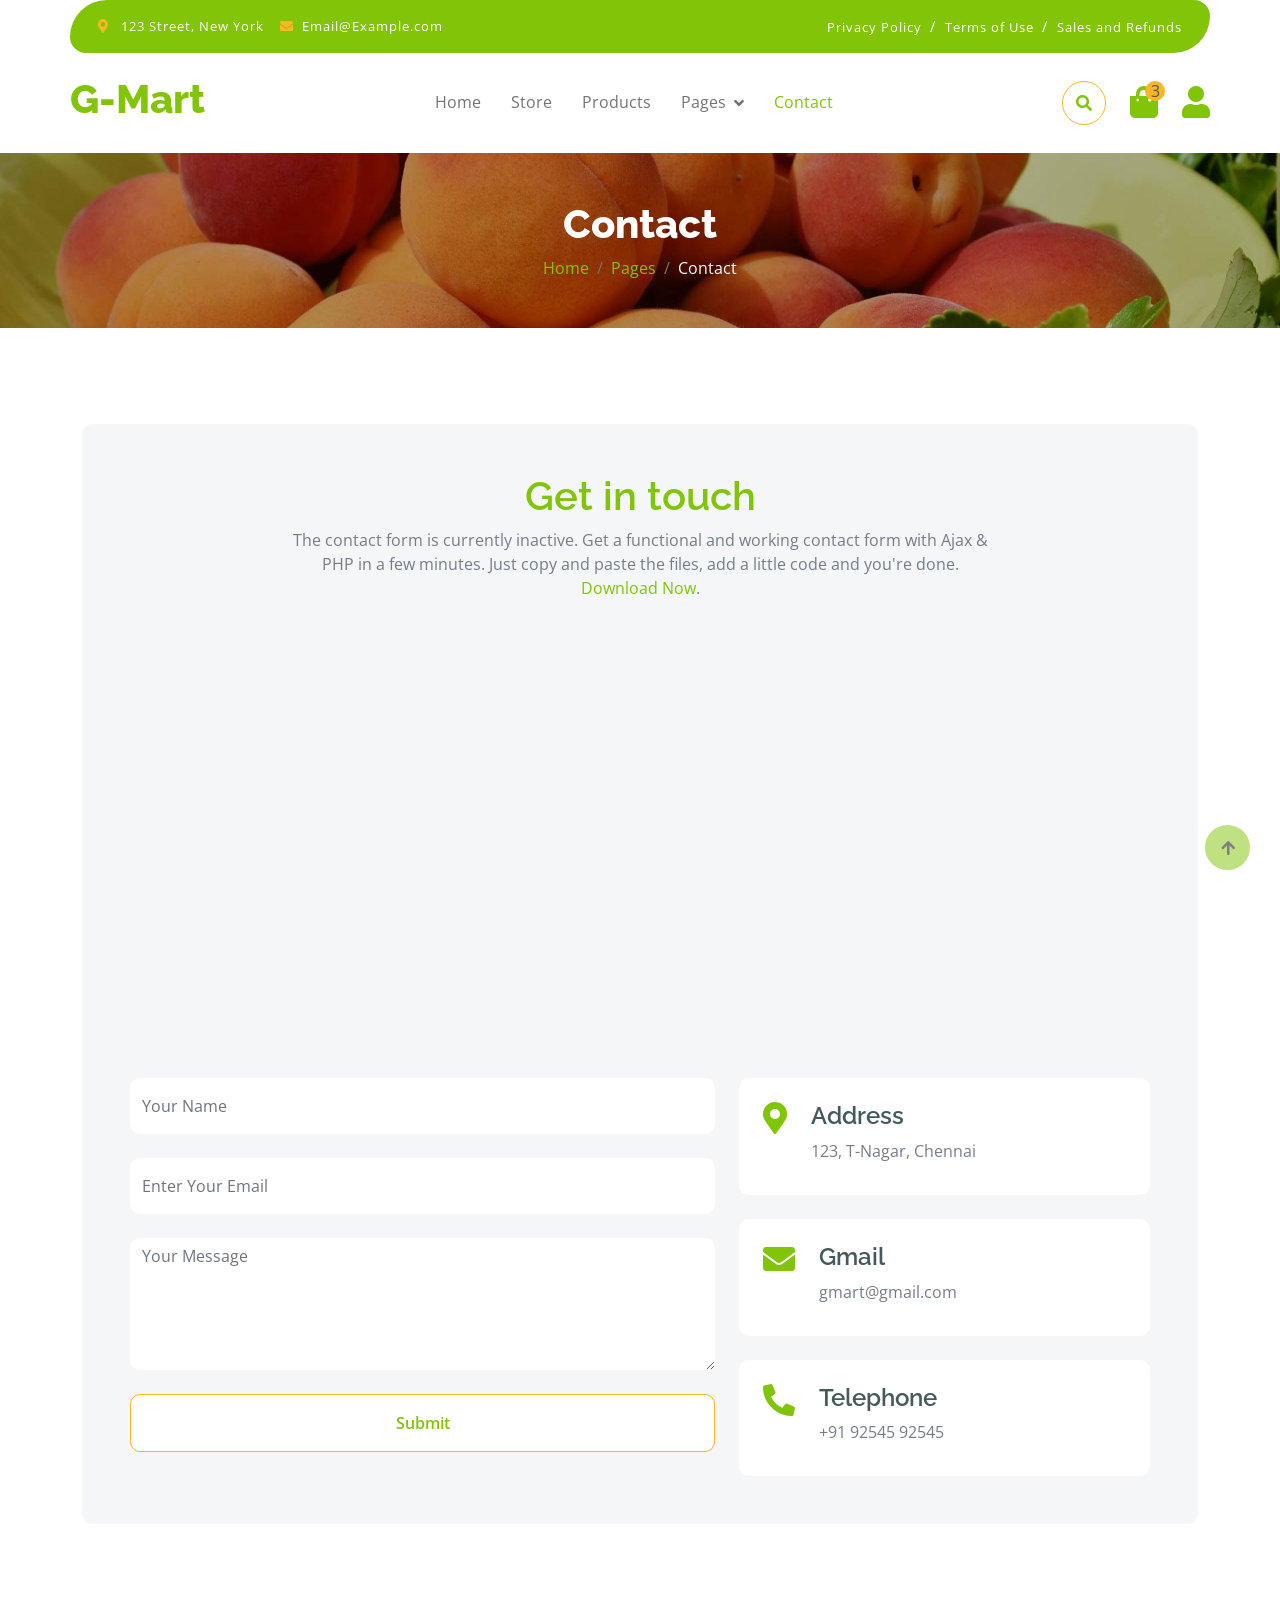
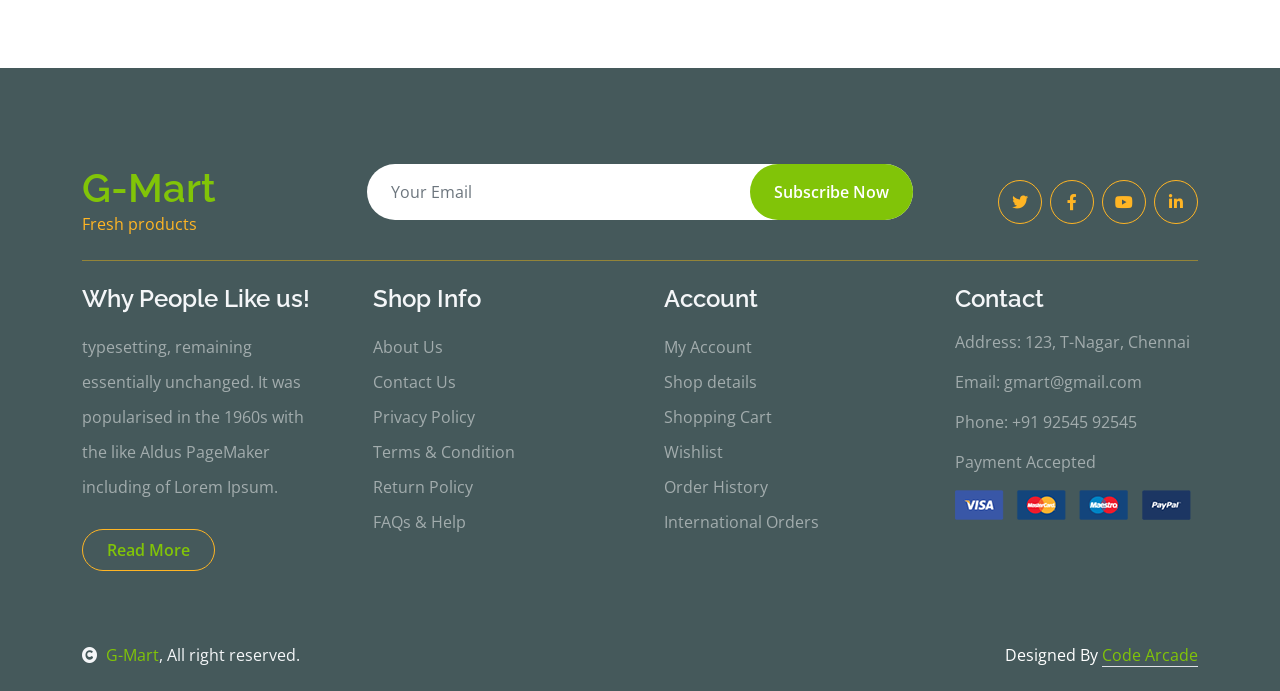
<file: contact.html>
<!DOCTYPE html>
<html lang="en">

    <head>
        <meta charset="utf-8">
        <title>G-Mart - Vegetable Website Template</title>
        <meta content="width=device-width, initial-scale=1.0" name="viewport">
        <meta content="" name="keywords">
        <meta content="" name="description">

        <!-- Google Web Fonts -->
        <link rel="preconnect" href="https://fonts.googleapis.com">
        <link rel="preconnect" href="https://fonts.gstatic.com" crossorigin>
        <link href="https://fonts.googleapis.com/css2?family=Open+Sans:wght@400;600&family=Raleway:wght@600;800&display=swap" rel="stylesheet"> 

        <!-- Icon Font Stylesheet -->
        <link rel="stylesheet" href="https://use.fontawesome.com/releases/v5.15.4/css/all.css"/>
        <link href="https://cdn.jsdelivr.net/npm/bootstrap-icons@1.4.1/font/bootstrap-icons.css" rel="stylesheet">

        <!-- Libraries Stylesheet -->
        <link href="lib/lightbox/css/lightbox.min.css" rel="stylesheet">
        <link href="lib/owlcarousel/assets/owl.carousel.min.css" rel="stylesheet">


        <!-- Customized Bootstrap Stylesheet -->
        <link href="css/bootstrap.min.css" rel="stylesheet">

        <!-- Template Stylesheet -->
        <link href="css/style.css" rel="stylesheet">
    </head>

    <body>

        <!-- Spinner Start -->
        <div id="spinner" class="show w-100 vh-100 bg-white position-fixed translate-middle top-50 start-50  d-flex align-items-center justify-content-center">
            <div class="spinner-grow text-primary" role="status"></div>
        </div>
        <!-- Spinner End -->


        <!-- Navbar start -->
        <div class="container-fluid fixed-top">
            <div class="container topbar bg-primary d-none d-lg-block">
                <div class="d-flex justify-content-between">
                    <div class="top-info ps-2">
                        <small class="me-3"><i class="fas fa-map-marker-alt me-2 text-secondary"></i> <a href="#" class="text-white">123 Street, New York</a></small>
                        <small class="me-3"><i class="fas fa-envelope me-2 text-secondary"></i><a href="#" class="text-white">Email@Example.com</a></small>
                    </div>
                    <div class="top-link pe-2">
                        <a href="#" class="text-white"><small class="text-white mx-2">Privacy Policy</small>/</a>
                        <a href="#" class="text-white"><small class="text-white mx-2">Terms of Use</small>/</a>
                        <a href="#" class="text-white"><small class="text-white ms-2">Sales and Refunds</small></a>
                    </div>
                </div>
            </div>
            <div class="container px-0">
                <nav class="navbar navbar-light bg-white navbar-expand-xl">
                    <a href="index.html" class="navbar-brand"><h1 class="text-primary display-6">G-Mart</h1></a>
                    <button class="navbar-toggler py-2 px-3" type="button" data-bs-toggle="collapse" data-bs-target="#navbarCollapse">
                        <span class="fa fa-bars text-primary"></span>
                    </button>
                    <div class="collapse navbar-collapse bg-white" id="navbarCollapse">
                        <div class="navbar-nav mx-auto">
                            <a href="index.html" class="nav-item nav-link">Home</a>
                            <a href="shop.html" class="nav-item nav-link">Store</a>
                            <a href="shop-detail.html" class="nav-item nav-link">Products</a>
                            <div class="nav-item dropdown">
                                <a href="#" class="nav-link dropdown-toggle" data-bs-toggle="dropdown">Pages</a>
                                <div class="dropdown-menu m-0 bg-secondary rounded-0">
                                    <a href="cart.html" class="dropdown-item">Cart</a>
                                    <a href="checkout.html" class="dropdown-item">Checkout</a>
                                    <a href="testimonial.html" class="dropdown-item">Testimonial</a>
                                </div>
                            </div>
                            <a href="contact.html" class="nav-item nav-link active">Contact</a>
                        </div>
                        <div class="d-flex m-3 me-0">
                            <button class="btn-search btn border border-secondary btn-md-square rounded-circle bg-white me-4" data-bs-toggle="modal" data-bs-target="#searchModal"><i class="fas fa-search text-primary"></i></button>
                            <a href="cart.html" class="position-relative me-4 my-auto">
                                <i class="fa fa-shopping-bag fa-2x"></i>
                                <span class="position-absolute bg-secondary rounded-circle d-flex align-items-center justify-content-center text-dark px-1 cart-badge" style="top: -5px; left: 15px; height: 20px; min-width: 20px;">0</span>
                            </a>
                            <a href="#" class="my-auto">
                                <i class="fas fa-user fa-2x"></i>
                            </a>
                        </div>
                    </div>
                </nav>
            </div>
        </div>
        <!-- Navbar End -->


        <!-- Modal Search Start -->
        <div class="modal fade" id="searchModal" tabindex="-1" aria-labelledby="exampleModalLabel" aria-hidden="true">
            <div class="modal-dialog modal-fullscreen">
                <div class="modal-content rounded-0">
                    <div class="modal-header">
                        <h5 class="modal-title" id="exampleModalLabel">Search by keyword</h5>
                        <button type="button" class="btn-close" data-bs-dismiss="modal" aria-label="Close"></button>
                    </div>
                    <div class="modal-body d-flex align-items-center">
                        <div class="input-group w-75 mx-auto d-flex">
                            <input type="search" class="form-control p-3" placeholder="keywords" aria-describedby="search-icon-1">
                            <span id="search-icon-1" class="input-group-text p-3"><i class="fa fa-search"></i></span>
                        </div>
                    </div>
                </div>
            </div>
        </div>
        <!-- Modal Search End -->


        <!-- Single Page Header start -->
        <div class="container-fluid page-header py-5">
            <h1 class="text-center text-white display-6">Contact</h1>
            <ol class="breadcrumb justify-content-center mb-0">
                <li class="breadcrumb-item"><a href="#">Home</a></li>
                <li class="breadcrumb-item"><a href="#">Pages</a></li>
                <li class="breadcrumb-item active text-white">Contact</li>
            </ol>
        </div>
        <!-- Single Page Header End -->


        <!-- Contact Start -->
        <div class="container-fluid contact py-5">
            <div class="container py-5">
                <div class="p-5 bg-light rounded">
                    <div class="row g-4">
                        <div class="col-12">
                            <div class="text-center mx-auto" style="max-width: 700px;">
                                <h1 class="text-primary">Get in touch</h1>
                                <p class="mb-4">The contact form is currently inactive. Get a functional and working contact form with Ajax & PHP in a few minutes. Just copy and paste the files, add a little code and you're done. <a href="https://htmlcodex.com/contact-form">Download Now</a>.</p>
                            </div>
                        </div>
                        <div class="col-lg-12">
                            <div class="h-100 rounded">
                                <iframe class="rounded w-100" 
                                style="height: 400px;" src="https://www.google.com/maps/embed?pb=!1m18!1m12!1m3!1d387570.2020261306!2d80.15036117526568!3d13.082680194034831!2m3!1f0!2f0!3f0!3m2!1i1024!2i768!4f35!3m3!1m2!1s0x3a52673333a33e59%3A0x2ae5d9b4785cc5e3!2sChennai%2C%20Tamil%20Nadu%2C%20India!5e0!3m2!1sen!2sus!4v1631821641985!5m2!1sen!2sus" 
                                loading="lazy" referrerpolicy="no-referrer-when-downgrade"></iframe>
                            </div>
                        </div>
                        <div class="col-lg-7">
                            <form action="" class="">
                                <input type="text" class="w-100 form-control border-0 py-3 mb-4" placeholder="Your Name">
                                <input type="email" class="w-100 form-control border-0 py-3 mb-4" placeholder="Enter Your Email">
                                <textarea class="w-100 form-control border-0 mb-4" rows="5" cols="10" placeholder="Your Message"></textarea>
                                <button class="w-100 btn form-control border-secondary py-3 bg-white text-primary " type="submit">Submit</button>
                            </form>
                        </div>
                        <div class="col-lg-5">
                            <div class="d-flex p-4 rounded mb-4 bg-white">
                                <i class="fas fa-map-marker-alt fa-2x text-primary me-4"></i>
                                <div>
                                    <h4>Address</h4>
                                    <p class="mb-2">123, T-Nagar, Chennai</p>
                                </div>
                            </div>
                            <div class="d-flex p-4 rounded mb-4 bg-white">
                                <i class="fas fa-envelope fa-2x text-primary me-4"></i>
                                <div>
                                    <h4>Gmail</h4>
                                    <p class="mb-2">gmart@gmail.com</p>
                                </div>
                            </div>
                            <div class="d-flex p-4 rounded bg-white">
                                <i class="fa fa-phone-alt fa-2x text-primary me-4"></i>
                                <div>
                                    <h4>Telephone</h4>
                                    <p class="mb-2">+91 92545 92545</p>
                                </div>
                            </div>
                        </div>
                    </div>
                </div>
            </div>
        </div>
        <!-- Contact End -->


        <!-- Footer Start -->
        <div class="container-fluid bg-dark text-white-50 footer pt-5 mt-5">
            <div class="container py-5">
                <div class="pb-4 mb-4" style="border-bottom: 1px solid rgba(226, 175, 24, 0.5) ;">
                    <div class="row g-4">
                        <div class="col-lg-3">
                            <a href="#">
                                <h1 class="text-primary mb-0">G-Mart</h1>
                                <p class="text-secondary mb-0">Fresh products</p>
                            </a>
                        </div>
                        <div class="col-lg-6">
                            <div class="position-relative mx-auto">
                                <input class="form-control border-0 w-100 py-3 px-4 rounded-pill" type="number" placeholder="Your Email">
                                <button type="submit" class="btn btn-primary border-0 border-secondary py-3 px-4 position-absolute rounded-pill text-white" style="top: 0; right: 0;">Subscribe Now</button>
                            </div>
                        </div>
                        <div class="col-lg-3">
                            <div class="d-flex justify-content-end pt-3">
                                <a class="btn  btn-outline-secondary me-2 btn-md-square rounded-circle" href=""><i class="fab fa-twitter"></i></a>
                                <a class="btn btn-outline-secondary me-2 btn-md-square rounded-circle" href=""><i class="fab fa-facebook-f"></i></a>
                                <a class="btn btn-outline-secondary me-2 btn-md-square rounded-circle" href=""><i class="fab fa-youtube"></i></a>
                                <a class="btn btn-outline-secondary btn-md-square rounded-circle" href=""><i class="fab fa-linkedin-in"></i></a>
                            </div>
                        </div>
                    </div>
                </div>
                <div class="row g-5">
                    <div class="col-lg-3 col-md-6">
                        <div class="footer-item">
                            <h4 class="text-light mb-3">Why People Like us!</h4>
                            <p class="mb-4">typesetting, remaining essentially unchanged. It was 
                                popularised in the 1960s with the like Aldus PageMaker including of Lorem Ipsum.</p>
                            <a href="404.html" class="btn border-secondary py-2 px-4 rounded-pill text-primary">Read More</a>
                        </div>
                    </div>
                    <div class="col-lg-3 col-md-6">
                        <div class="d-flex flex-column text-start footer-item">
                            <h4 class="text-light mb-3">Shop Info</h4>
                            <a class="btn-link" href="">About Us</a>
                            <a class="btn-link" href="">Contact Us</a>
                            <a class="btn-link" href="">Privacy Policy</a>
                            <a class="btn-link" href="">Terms & Condition</a>
                            <a class="btn-link" href="">Return Policy</a>
                            <a class="btn-link" href="">FAQs & Help</a>
                        </div>
                    </div>
                    <div class="col-lg-3 col-md-6">
                        <div class="d-flex flex-column text-start footer-item">
                            <h4 class="text-light mb-3">Account</h4>
                            <a class="btn-link" href="">My Account</a>
                            <a class="btn-link" href="">Shop details</a>
                            <a class="btn-link" href="">Shopping Cart</a>
                            <a class="btn-link" href="">Wishlist</a>
                            <a class="btn-link" href="">Order History</a>
                            <a class="btn-link" href="">International Orders</a>
                        </div>
                    </div>
                    <div class="col-lg-3 col-md-6">
                        <div class="footer-item">
                            <h4 class="text-light mb-3">Contact</h4>
                            <p>Address: 123, T-Nagar, Chennai</p>
                            <p>Email: gmart@gmail.com</p>
                            <p>Phone: +91 92545 92545</p>
                            <p>Payment Accepted</p>
                            <img src="img/payment.png" class="img-fluid" alt="">
                        </div>
                    </div>
                </div>
            </div>
        </div>
        <!-- Footer End -->

        <!-- Copyright Start -->
        <div class="container-fluid copyright bg-dark py-4">
            <div class="container">
                <div class="row">
                    <div class="col-md-6 text-center text-md-start mb-3 mb-md-0">
                        <span class="text-light"><a href="#"><i class="fas fa-copyright text-light me-2"></i>G-Mart</a>, All right reserved.</span>
                    </div>
                    <div class="col-md-6 my-auto text-center text-md-end text-white">
                        <!--/*** This template is free as long as you keep the below author’s credit link/attribution link/backlink. ***/-->
                        <!--/*** If you'd like to use the template without the below author’s credit link/attribution link/backlink, ***/-->
                        <!--/*** you can purchase the Credit Removal License from "https://htmlcodex.com/credit-removal". ***/-->
                        Designed By <a class="border-bottom" href="https://codearcade20.vercel.app" target="_blank" rel="noopener noreferrer">Code Arcade</a>
                    </div>
                </div>
            </div>
        </div>
        <!-- Copyright End -->



        <!-- Back to Top -->
        <a href="#" class="btn btn-primary border-3 border-primary rounded-circle back-to-top"><i class="fa fa-arrow-up"></i></a>   

        
    <!-- JavaScript Libraries -->
    <script src="https://ajax.googleapis.com/ajax/libs/jquery/3.6.4/jquery.min.js"></script>
    <script src="https://cdn.jsdelivr.net/npm/bootstrap@5.0.0/dist/js/bootstrap.bundle.min.js"></script>
    <script src="lib/easing/easing.min.js"></script>
    <script src="lib/waypoints/waypoints.min.js"></script>
    <script src="lib/lightbox/js/lightbox.min.js"></script>
    <script src="lib/owlcarousel/owl.carousel.min.js"></script>

    <!-- Template Javascript -->
    <script src="js/store.js"></script>
    <script src="js/main.js"></script>

    <script>
        document.addEventListener('DOMContentLoaded', function () {
            const contactForm = document.querySelector('.contact form, form[action="#"]');
            if (contactForm) {
                contactForm.addEventListener('submit', function (e) {
                    e.preventDefault();
                    const inputs = contactForm.querySelectorAll('input, textarea');
                    let messageData = { date: new Date().toISOString() };
                    inputs.forEach(i => {
                        if (i.placeholder || i.name || i.type) {
                            messageData[i.placeholder || i.type] = i.value;
                        }
                    });

                    let messages = [];
                    try { messages = JSON.parse(localStorage.getItem('gmart_messages')) || []; } catch(e) {}
                    messages.push(messageData);
                    localStorage.setItem('gmart_messages', JSON.stringify(messages));

                    if (window.GMartStore) {
                        GMartStore.showToast("Thank you! Your message has been received.", "success");
                    } else {
                        alert("Thank you! Your message has been received.");
                    }
                    contactForm.reset();
                });
            }
        });
    </script>
    </body>

</html>
</file>
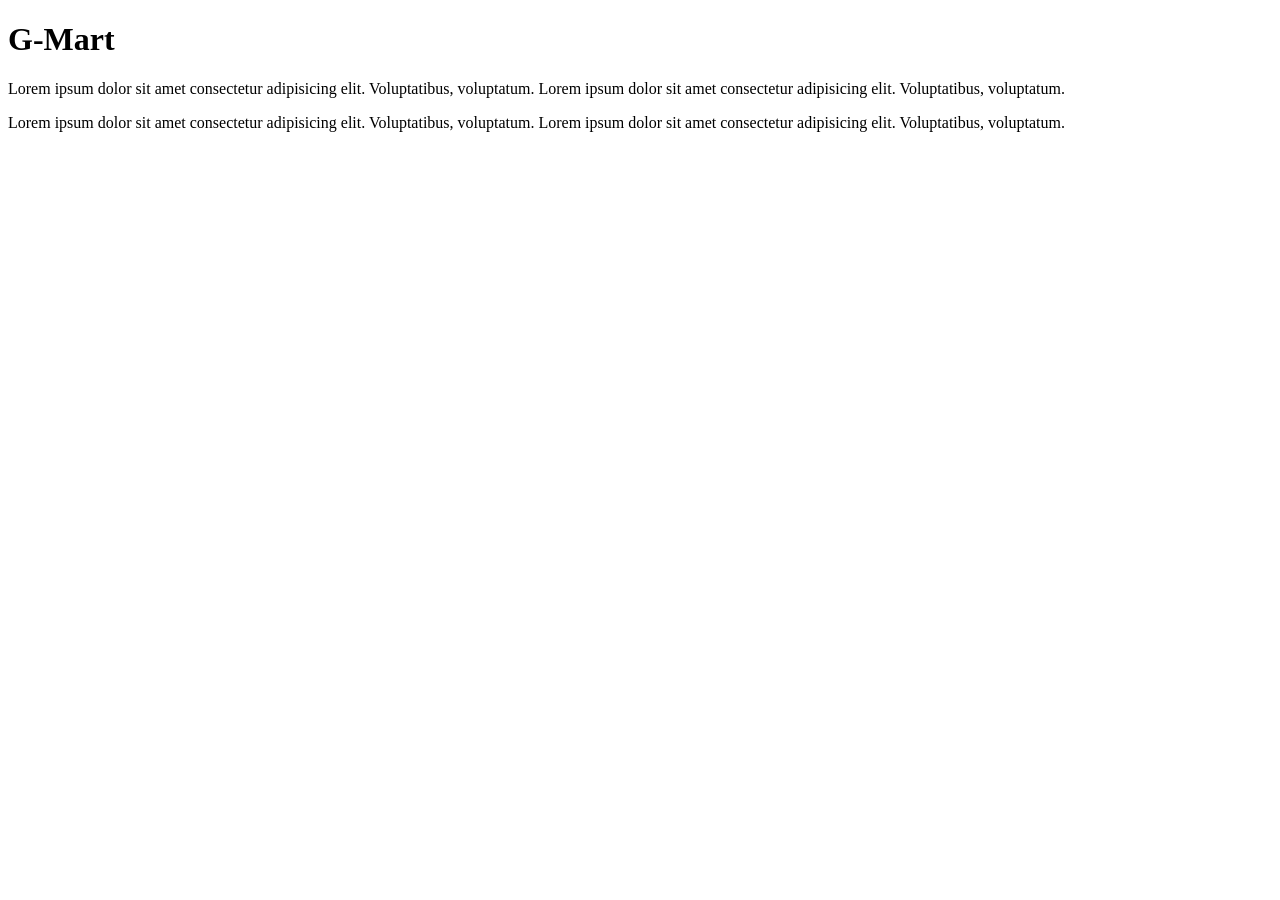
<file: readmore.html>
<!DOCTYPE html>
<html lang="en">
<head>
    <meta charset="UTF-8">
    <meta name="viewport" content="width=device-width, initial-scale=1.0">
    <title>G-Mart</title>
</head>
<body>
    <h1>G-Mart</h1>

    <p>Lorem ipsum dolor sit amet consectetur adipisicing elit. Voluptatibus, voluptatum. Lorem ipsum dolor sit amet consectetur adipisicing elit. Voluptatibus, voluptatum.</p>

    <p>Lorem ipsum dolor sit amet consectetur adipisicing elit. Voluptatibus, voluptatum. Lorem ipsum dolor sit amet consectetur adipisicing elit. Voluptatibus, voluptatum.</p>


</body>
</html>
</file>
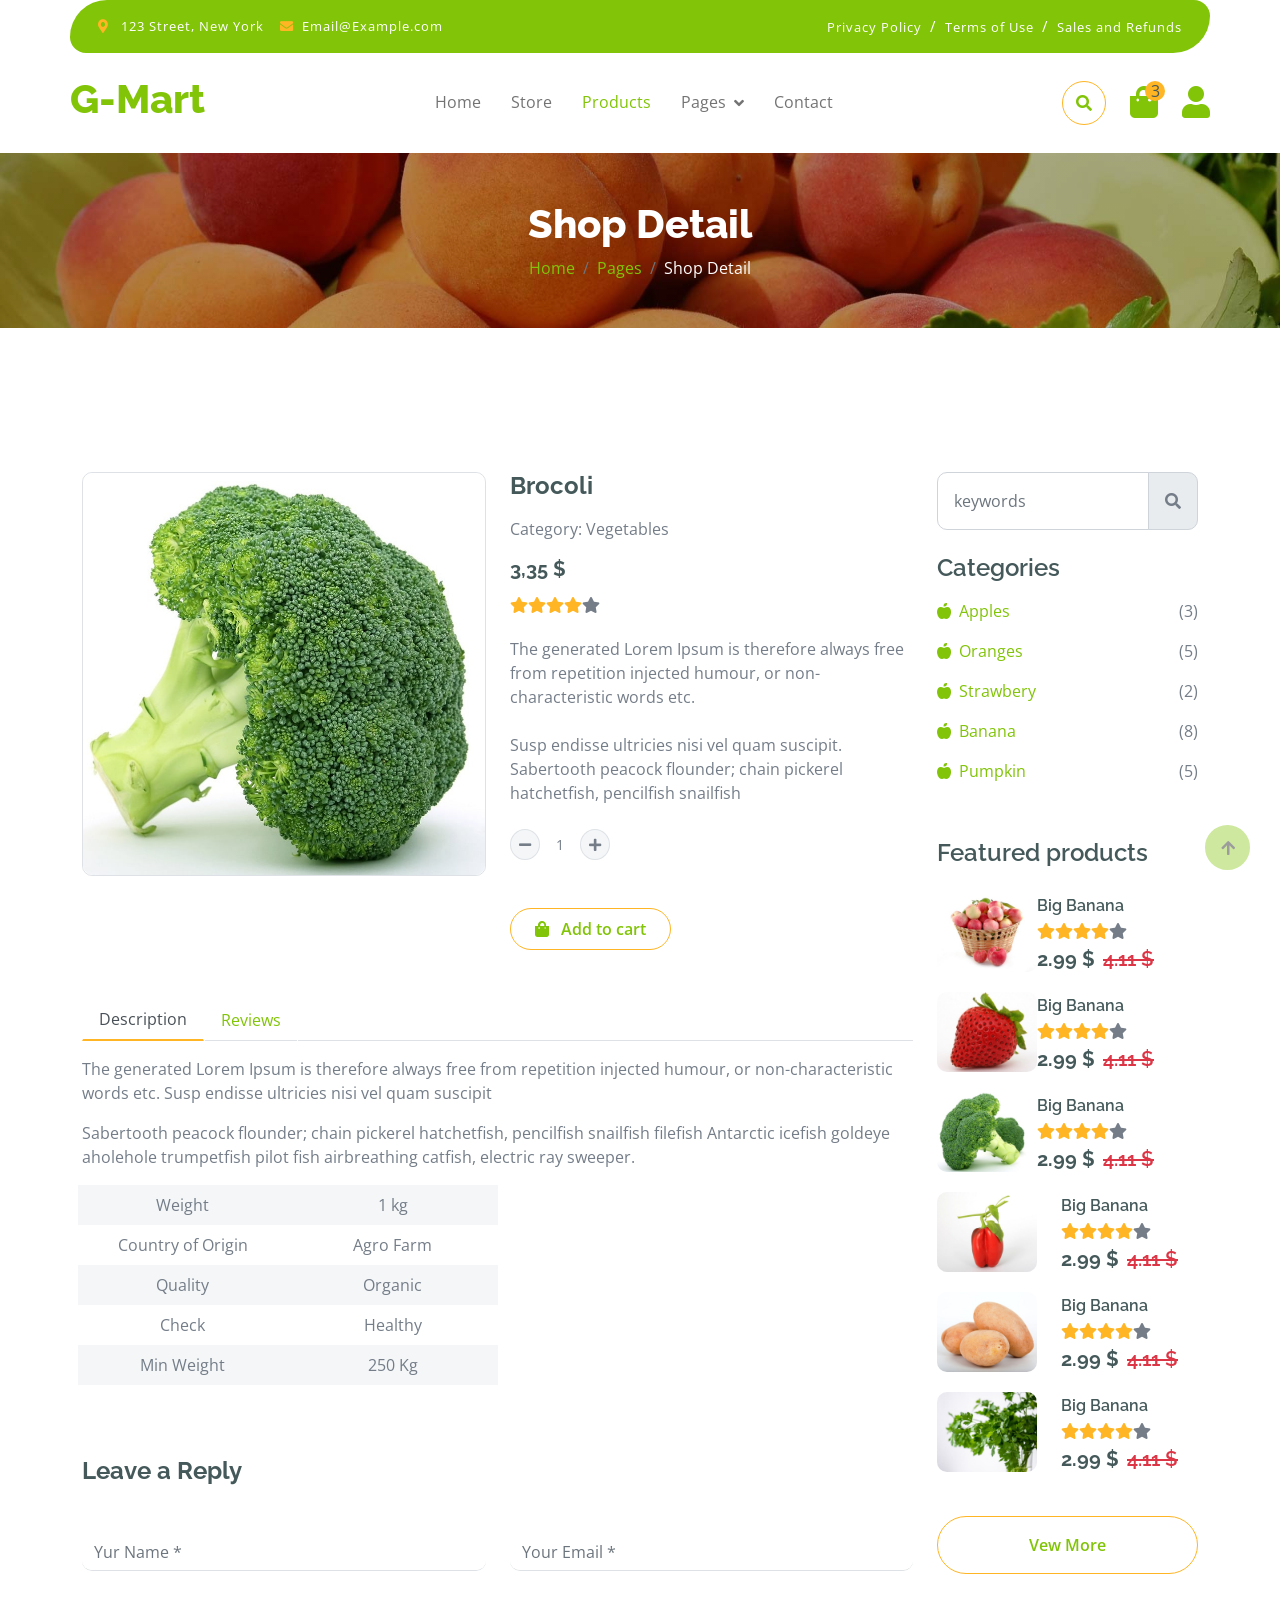
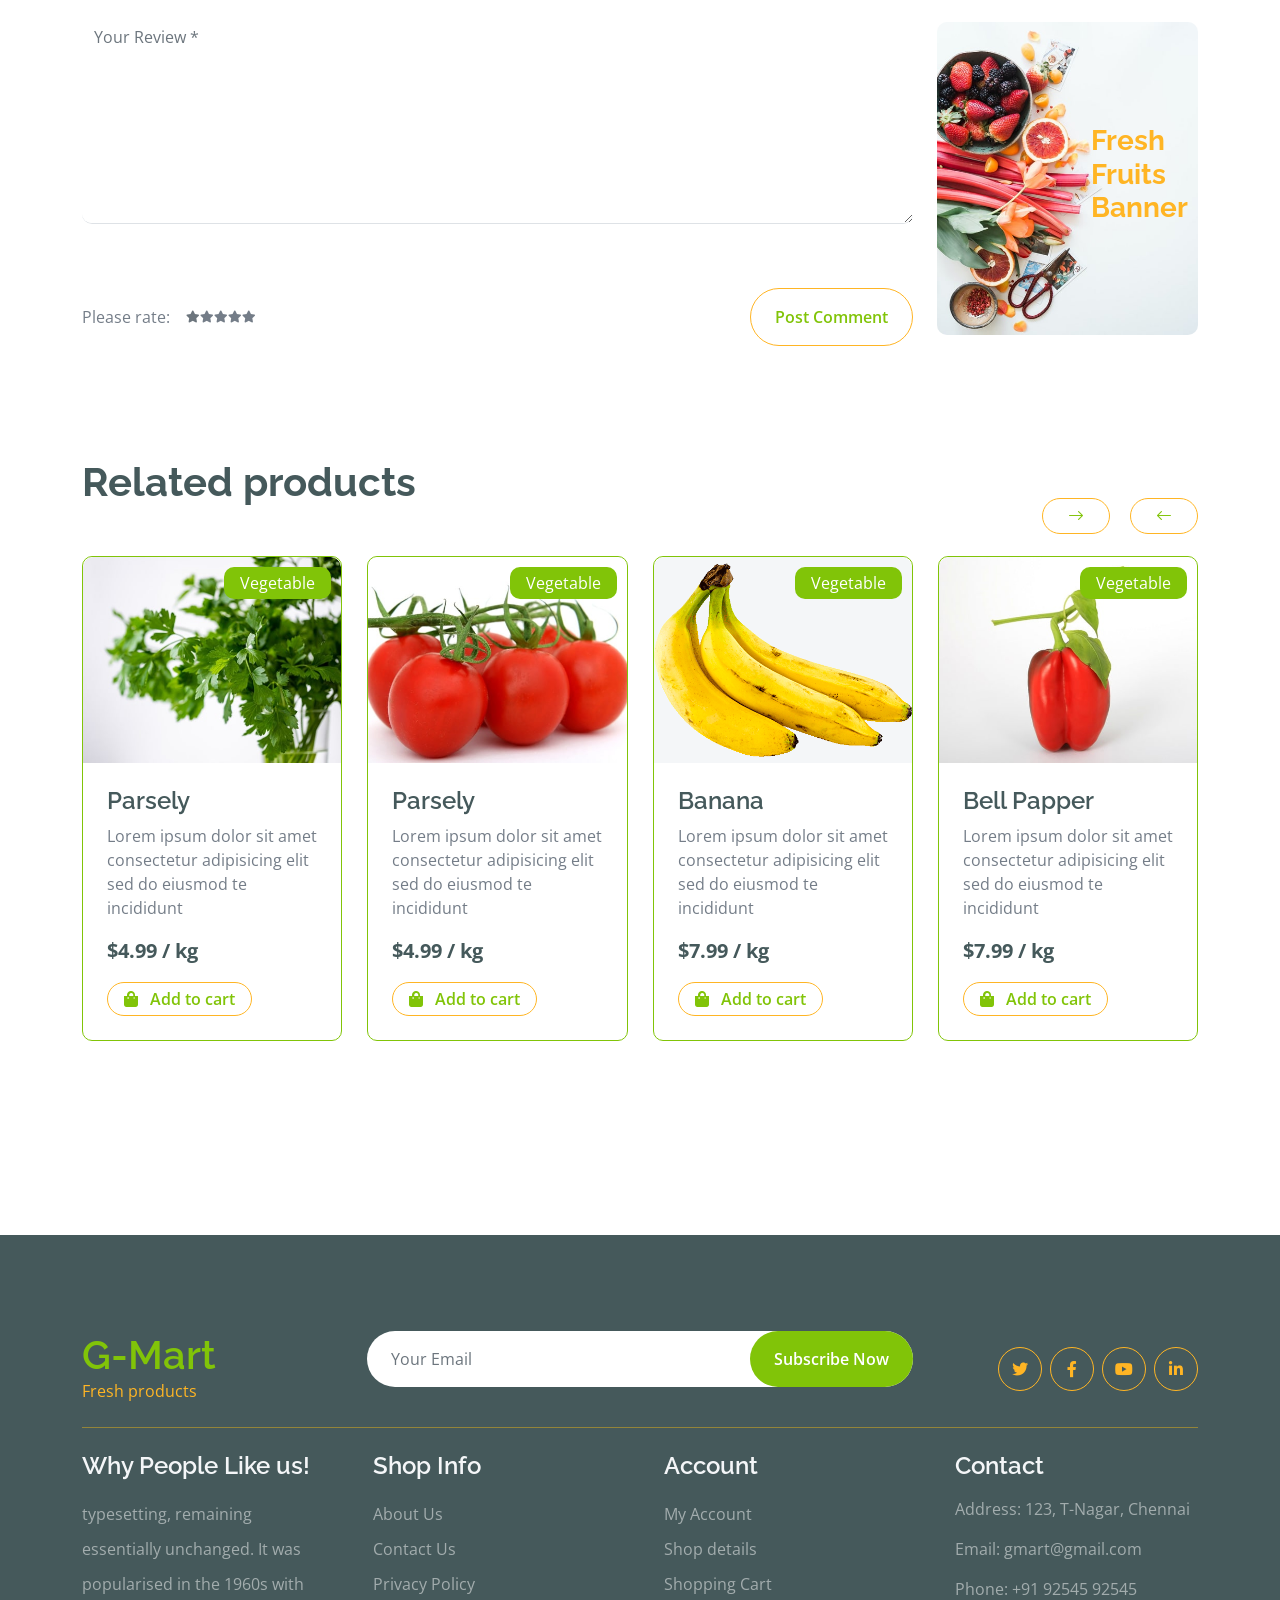
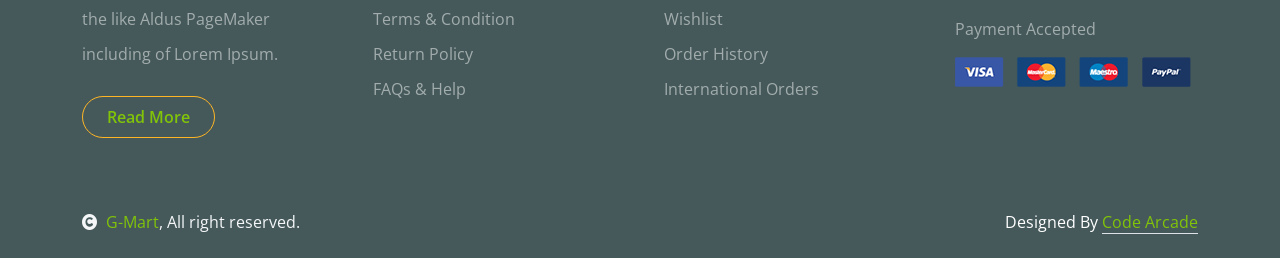
<file: shop-detail.html>
<!DOCTYPE html>
<html lang="en">

    <head>
        <meta charset="utf-8">
        <title>G-Mart - Vegetable Website Template</title>
        <meta content="width=device-width, initial-scale=1.0" name="viewport">
        <meta content="" name="keywords">
        <meta content="" name="description">

        <!-- Google Web Fonts -->
        <link rel="preconnect" href="https://fonts.googleapis.com">
        <link rel="preconnect" href="https://fonts.gstatic.com" crossorigin>
        <link href="https://fonts.googleapis.com/css2?family=Open+Sans:wght@400;600&family=Raleway:wght@600;800&display=swap" rel="stylesheet"> 

        <!-- Icon Font Stylesheet -->
        <link rel="stylesheet" href="https://use.fontawesome.com/releases/v5.15.4/css/all.css"/>
        <link href="https://cdn.jsdelivr.net/npm/bootstrap-icons@1.4.1/font/bootstrap-icons.css" rel="stylesheet">

        <!-- Libraries Stylesheet -->
        <link href="lib/lightbox/css/lightbox.min.css" rel="stylesheet">
        <link href="lib/owlcarousel/assets/owl.carousel.min.css" rel="stylesheet">


        <!-- Customized Bootstrap Stylesheet -->
        <link href="css/bootstrap.min.css" rel="stylesheet">

        <!-- Template Stylesheet -->
        <link href="css/style.css" rel="stylesheet">
    </head>

    <body>

        <!-- Spinner Start -->
        <div id="spinner" class="show w-100 vh-100 bg-white position-fixed translate-middle top-50 start-50  d-flex align-items-center justify-content-center">
            <div class="spinner-grow text-primary" role="status"></div>
        </div>
        <!-- Spinner End -->


        <!-- Navbar start -->
        <div class="container-fluid fixed-top">
            <div class="container topbar bg-primary d-none d-lg-block">
                <div class="d-flex justify-content-between">
                    <div class="top-info ps-2">
                        <small class="me-3"><i class="fas fa-map-marker-alt me-2 text-secondary"></i> <a href="#" class="text-white">123 Street, New York</a></small>
                        <small class="me-3"><i class="fas fa-envelope me-2 text-secondary"></i><a href="#" class="text-white">Email@Example.com</a></small>
                    </div>
                    <div class="top-link pe-2">
                        <a href="#" class="text-white"><small class="text-white mx-2">Privacy Policy</small>/</a>
                        <a href="#" class="text-white"><small class="text-white mx-2">Terms of Use</small>/</a>
                        <a href="#" class="text-white"><small class="text-white ms-2">Sales and Refunds</small></a>
                    </div>
                </div>
            </div>
            <div class="container px-0">
                <nav class="navbar navbar-light bg-white navbar-expand-xl">
                    <a href="index.html" class="navbar-brand"><h1 class="text-primary display-6">G-Mart</h1></a>
                    <button class="navbar-toggler py-2 px-3" type="button" data-bs-toggle="collapse" data-bs-target="#navbarCollapse">
                        <span class="fa fa-bars text-primary"></span>
                    </button>
                    <div class="collapse navbar-collapse bg-white" id="navbarCollapse">
                        <div class="navbar-nav mx-auto">
                            <a href="index.html" class="nav-item nav-link">Home</a>
                            <a href="shop.html" class="nav-item nav-link">Store</a>
                            <a href="shop-detail.html" class="nav-item nav-link active">Products</a>
                            <div class="nav-item dropdown">
                                <a href="#" class="nav-link dropdown-toggle" data-bs-toggle="dropdown">Pages</a>
                                <div class="dropdown-menu m-0 bg-secondary rounded-0">
                                    <a href="cart.html" class="dropdown-item">Cart</a>
                                    <a href="checkout.html" class="dropdown-item">Checkout</a>
                                    <a href="testimonial.html" class="dropdown-item">Testimonial</a>
                                </div>
                            </div>
                            <a href="contact.html" class="nav-item nav-link">Contact</a>
                        </div>
                        <div class="d-flex m-3 me-0">
                            <button class="btn-search btn border border-secondary btn-md-square rounded-circle bg-white me-4" data-bs-toggle="modal" data-bs-target="#searchModal"><i class="fas fa-search text-primary"></i></button>
                            <a href="cart.html" class="position-relative me-4 my-auto">
                                <i class="fa fa-shopping-bag fa-2x"></i>
                                <span class="position-absolute bg-secondary rounded-circle d-flex align-items-center justify-content-center text-dark px-1 cart-badge" style="top: -5px; left: 15px; height: 20px; min-width: 20px;">0</span>
                            </a>
                            <a href="#" class="my-auto">
                                <i class="fas fa-user fa-2x"></i>
                            </a>
                        </div>
                    </div>
                </nav>
            </div>
        </div>
        <!-- Navbar End -->


        <!-- Modal Search Start -->
        <div class="modal fade" id="searchModal" tabindex="-1" aria-labelledby="exampleModalLabel" aria-hidden="true">
            <div class="modal-dialog modal-fullscreen">
                <div class="modal-content rounded-0">
                    <div class="modal-header">
                        <h5 class="modal-title" id="exampleModalLabel">Search by keyword</h5>
                        <button type="button" class="btn-close" data-bs-dismiss="modal" aria-label="Close"></button>
                    </div>
                    <div class="modal-body d-flex align-items-center">
                        <div class="input-group w-75 mx-auto d-flex">
                            <input type="search" class="form-control p-3" placeholder="keywords" aria-describedby="search-icon-1">
                            <span id="search-icon-1" class="input-group-text p-3"><i class="fa fa-search"></i></span>
                        </div>
                    </div>
                </div>
            </div>
        </div>
        <!-- Modal Search End -->


        <!-- Single Page Header start -->
        <div class="container-fluid page-header py-5">
            <h1 class="text-center text-white display-6">Shop Detail</h1>
            <ol class="breadcrumb justify-content-center mb-0">
                <li class="breadcrumb-item"><a href="#">Home</a></li>
                <li class="breadcrumb-item"><a href="#">Pages</a></li>
                <li class="breadcrumb-item active text-white">Shop Detail</li>
            </ol>
        </div>
        <!-- Single Page Header End -->


        <!-- Single Product Start -->
        <div class="container-fluid py-5 mt-5">
            <div class="container py-5">
                <div class="row g-4 mb-5">
                    <div class="col-lg-8 col-xl-9">
                        <div class="row g-4">
                            <div class="col-lg-6">
                                <div class="border rounded">
                                    <a href="#">
                                        <img src="img/single-item.jpg" class="img-fluid rounded" alt="Image">
                                    </a>
                                </div>
                            </div>
                            <div class="col-lg-6">
                                <h4 class="fw-bold mb-3">Brocoli</h4>
                                <p class="mb-3">Category: Vegetables</p>
                                <h5 class="fw-bold mb-3">3,35 $</h5>
                                <div class="d-flex mb-4">
                                    <i class="fa fa-star text-secondary"></i>
                                    <i class="fa fa-star text-secondary"></i>
                                    <i class="fa fa-star text-secondary"></i>
                                    <i class="fa fa-star text-secondary"></i>
                                    <i class="fa fa-star"></i>
                                </div>
                                <p class="mb-4">The generated Lorem Ipsum is therefore always free from repetition injected humour, or non-characteristic words etc.</p>
                                <p class="mb-4">Susp endisse ultricies nisi vel quam suscipit. Sabertooth peacock flounder; chain pickerel hatchetfish, pencilfish snailfish</p>
                                <div class="input-group quantity mb-5" style="width: 100px;">
                                    <div class="input-group-btn">
                                        <button class="btn btn-sm btn-minus rounded-circle bg-light border" >
                                            <i class="fa fa-minus"></i>
                                        </button>
                                    </div>
                                    <input type="text" class="form-control form-control-sm text-center border-0" value="1">
                                    <div class="input-group-btn">
                                        <button class="btn btn-sm btn-plus rounded-circle bg-light border">
                                            <i class="fa fa-plus"></i>
                                        </button>
                                    </div>
                                </div>
                                <a href="#" class="btn border border-secondary rounded-pill px-4 py-2 mb-4 text-primary"><i class="fa fa-shopping-bag me-2 text-primary"></i> Add to cart</a>
                            </div>
                            <div class="col-lg-12">
                                <nav>
                                    <div class="nav nav-tabs mb-3">
                                        <button class="nav-link active border-white border-bottom-0" type="button" role="tab"
                                            id="nav-about-tab" data-bs-toggle="tab" data-bs-target="#nav-about"
                                            aria-controls="nav-about" aria-selected="true">Description</button>
                                        <button class="nav-link border-white border-bottom-0" type="button" role="tab"
                                            id="nav-mission-tab" data-bs-toggle="tab" data-bs-target="#nav-mission"
                                            aria-controls="nav-mission" aria-selected="false">Reviews</button>
                                    </div>
                                </nav>
                                <div class="tab-content mb-5">
                                    <div class="tab-pane active" id="nav-about" role="tabpanel" aria-labelledby="nav-about-tab">
                                        <p>The generated Lorem Ipsum is therefore always free from repetition injected humour, or non-characteristic words etc. 
                                            Susp endisse ultricies nisi vel quam suscipit </p>
                                        <p>Sabertooth peacock flounder; chain pickerel hatchetfish, pencilfish snailfish filefish Antarctic 
                                            icefish goldeye aholehole trumpetfish pilot fish airbreathing catfish, electric ray sweeper.</p>
                                        <div class="px-2">
                                            <div class="row g-4">
                                                <div class="col-6">
                                                    <div class="row bg-light align-items-center text-center justify-content-center py-2">
                                                        <div class="col-6">
                                                            <p class="mb-0">Weight</p>
                                                        </div>
                                                        <div class="col-6">
                                                            <p class="mb-0">1 kg</p>
                                                        </div>
                                                    </div>
                                                    <div class="row text-center align-items-center justify-content-center py-2">
                                                        <div class="col-6">
                                                            <p class="mb-0">Country of Origin</p>
                                                        </div>
                                                        <div class="col-6">
                                                            <p class="mb-0">Agro Farm</p>
                                                        </div>
                                                    </div>
                                                    <div class="row bg-light text-center align-items-center justify-content-center py-2">
                                                        <div class="col-6">
                                                            <p class="mb-0">Quality</p>
                                                        </div>
                                                        <div class="col-6">
                                                            <p class="mb-0">Organic</p>
                                                        </div>
                                                    </div>
                                                    <div class="row text-center align-items-center justify-content-center py-2">
                                                        <div class="col-6">
                                                            <p class="mb-0">Сheck</p>
                                                        </div>
                                                        <div class="col-6">
                                                            <p class="mb-0">Healthy</p>
                                                        </div>
                                                    </div>
                                                    <div class="row bg-light text-center align-items-center justify-content-center py-2">
                                                        <div class="col-6">
                                                            <p class="mb-0">Min Weight</p>
                                                        </div>
                                                        <div class="col-6">
                                                            <p class="mb-0">250 Kg</p>
                                                        </div>
                                                    </div>
                                                </div>
                                            </div>
                                        </div>
                                    </div>
                                    <div class="tab-pane" id="nav-mission" role="tabpanel" aria-labelledby="nav-mission-tab">
                                        <div class="d-flex">
                                            <img src="img/avatar.jpg" class="img-fluid rounded-circle p-3" style="width: 100px; height: 100px;" alt="">
                                            <div class="">
                                                <p class="mb-2" style="font-size: 14px;">April 12, 2024</p>
                                                <div class="d-flex justify-content-between">
                                                    <h5>Jason Smith</h5>
                                                    <div class="d-flex mb-3">
                                                        <i class="fa fa-star text-secondary"></i>
                                                        <i class="fa fa-star text-secondary"></i>
                                                        <i class="fa fa-star text-secondary"></i>
                                                        <i class="fa fa-star text-secondary"></i>
                                                        <i class="fa fa-star"></i>
                                                    </div>
                                                </div>
                                                <p>The generated Lorem Ipsum is therefore always free from repetition injected humour, or non-characteristic 
                                                    words etc. Susp endisse ultricies nisi vel quam suscipit </p>
                                            </div>
                                        </div>
                                        <div class="d-flex">
                                            <img src="img/avatar.jpg" class="img-fluid rounded-circle p-3" style="width: 100px; height: 100px;" alt="">
                                            <div class="">
                                                <p class="mb-2" style="font-size: 14px;">April 12, 2024</p>
                                                <div class="d-flex justify-content-between">
                                                    <h5>Sam Peters</h5>
                                                    <div class="d-flex mb-3">
                                                        <i class="fa fa-star text-secondary"></i>
                                                        <i class="fa fa-star text-secondary"></i>
                                                        <i class="fa fa-star text-secondary"></i>
                                                        <i class="fa fa-star"></i>
                                                        <i class="fa fa-star"></i>
                                                    </div>
                                                </div>
                                                <p class="text-dark">The generated Lorem Ipsum is therefore always free from repetition injected humour, or non-characteristic 
                                                    words etc. Susp endisse ultricies nisi vel quam suscipit </p>
                                            </div>
                                        </div>
                                    </div>
                                    <div class="tab-pane" id="nav-vision" role="tabpanel">
                                        <p class="text-dark">Tempor erat elitr rebum at clita. Diam dolor diam ipsum et tempor sit. Aliqu diam
                                            amet diam et eos labore. 3</p>
                                        <p class="mb-0">Diam dolor diam ipsum et tempor sit. Aliqu diam amet diam et eos labore.
                                            Clita erat ipsum et lorem et sit</p>
                                    </div>
                                </div>
                            </div>
                            <form action="#">
                                <h4 class="mb-5 fw-bold">Leave a Reply</h4>
                                <div class="row g-4">
                                    <div class="col-lg-6">
                                        <div class="border-bottom rounded">
                                            <input type="text" class="form-control border-0 me-4" placeholder="Yur Name *">
                                        </div>
                                    </div>
                                    <div class="col-lg-6">
                                        <div class="border-bottom rounded">
                                            <input type="email" class="form-control border-0" placeholder="Your Email *">
                                        </div>
                                    </div>
                                    <div class="col-lg-12">
                                        <div class="border-bottom rounded my-4">
                                            <textarea name="" id="" class="form-control border-0" cols="30" rows="8" placeholder="Your Review *" spellcheck="false"></textarea>
                                        </div>
                                    </div>
                                    <div class="col-lg-12">
                                        <div class="d-flex justify-content-between py-3 mb-5">
                                            <div class="d-flex align-items-center">
                                                <p class="mb-0 me-3">Please rate:</p>
                                                <div class="d-flex align-items-center" style="font-size: 12px;">
                                                    <i class="fa fa-star text-muted"></i>
                                                    <i class="fa fa-star"></i>
                                                    <i class="fa fa-star"></i>
                                                    <i class="fa fa-star"></i>
                                                    <i class="fa fa-star"></i>
                                                </div>
                                            </div>
                                            <a href="#" class="btn border border-secondary text-primary rounded-pill px-4 py-3"> Post Comment</a>
                                        </div>
                                    </div>
                                </div>
                            </form>
                        </div>
                    </div>
                    <div class="col-lg-4 col-xl-3">
                        <div class="row g-4 fruite">
                            <div class="col-lg-12">
                                <div class="input-group w-100 mx-auto d-flex mb-4">
                                    <input type="search" class="form-control p-3" placeholder="keywords" aria-describedby="search-icon-1">
                                    <span id="search-icon-1" class="input-group-text p-3"><i class="fa fa-search"></i></span>
                                </div>
                                <div class="mb-4">
                                    <h4>Categories</h4>
                                    <ul class="list-unstyled fruite-categorie">
                                        <li>
                                            <div class="d-flex justify-content-between fruite-name">
                                                <a href="#"><i class="fas fa-apple-alt me-2"></i>Apples</a>
                                                <span>(3)</span>
                                            </div>
                                        </li>
                                        <li>
                                            <div class="d-flex justify-content-between fruite-name">
                                                <a href="#"><i class="fas fa-apple-alt me-2"></i>Oranges</a>
                                                <span>(5)</span>
                                            </div>
                                        </li>
                                        <li>
                                            <div class="d-flex justify-content-between fruite-name">
                                                <a href="#"><i class="fas fa-apple-alt me-2"></i>Strawbery</a>
                                                <span>(2)</span>
                                            </div>
                                        </li>
                                        <li>
                                            <div class="d-flex justify-content-between fruite-name">
                                                <a href="#"><i class="fas fa-apple-alt me-2"></i>Banana</a>
                                                <span>(8)</span>
                                            </div>
                                        </li>
                                        <li>
                                            <div class="d-flex justify-content-between fruite-name">
                                                <a href="#"><i class="fas fa-apple-alt me-2"></i>Pumpkin</a>
                                                <span>(5)</span>
                                            </div>
                                        </li>
                                    </ul>
                                </div>
                            </div>
                            <div class="col-lg-12">
                                <h4 class="mb-4">Featured products</h4>
                                <div class="d-flex align-items-center justify-content-start">
                                    <div class="rounded" style="width: 100px; height: 100px;">
                                        <img src="img/featur-1.jpg" class="img-fluid rounded" alt="Image">
                                    </div>
                                    <div>
                                        <h6 class="mb-2">Big Banana</h6>
                                        <div class="d-flex mb-2">
                                            <i class="fa fa-star text-secondary"></i>
                                            <i class="fa fa-star text-secondary"></i>
                                            <i class="fa fa-star text-secondary"></i>
                                            <i class="fa fa-star text-secondary"></i>
                                            <i class="fa fa-star"></i>
                                        </div>
                                        <div class="d-flex mb-2">
                                            <h5 class="fw-bold me-2">2.99 $</h5>
                                            <h5 class="text-danger text-decoration-line-through">4.11 $</h5>
                                        </div>
                                    </div>
                                </div>
                                <div class="d-flex align-items-center justify-content-start">
                                    <div class="rounded" style="width: 100px; height: 100px;">
                                        <img src="img/featur-2.jpg" class="img-fluid rounded" alt="">
                                    </div>
                                    <div>
                                        <h6 class="mb-2">Big Banana</h6>
                                        <div class="d-flex mb-2">
                                            <i class="fa fa-star text-secondary"></i>
                                            <i class="fa fa-star text-secondary"></i>
                                            <i class="fa fa-star text-secondary"></i>
                                            <i class="fa fa-star text-secondary"></i>
                                            <i class="fa fa-star"></i>
                                        </div>
                                        <div class="d-flex mb-2">
                                            <h5 class="fw-bold me-2">2.99 $</h5>
                                            <h5 class="text-danger text-decoration-line-through">4.11 $</h5>
                                        </div>
                                    </div>
                                </div>
                                <div class="d-flex align-items-center justify-content-start">
                                    <div class="rounded" style="width: 100px; height: 100px;">
                                        <img src="img/featur-3.jpg" class="img-fluid rounded" alt="">
                                    </div>
                                    <div>
                                        <h6 class="mb-2">Big Banana</h6>
                                        <div class="d-flex mb-2">
                                            <i class="fa fa-star text-secondary"></i>
                                            <i class="fa fa-star text-secondary"></i>
                                            <i class="fa fa-star text-secondary"></i>
                                            <i class="fa fa-star text-secondary"></i>
                                            <i class="fa fa-star"></i>
                                        </div>
                                        <div class="d-flex mb-2">
                                            <h5 class="fw-bold me-2">2.99 $</h5>
                                            <h5 class="text-danger text-decoration-line-through">4.11 $</h5>
                                        </div>
                                    </div>
                                </div>
                                <div class="d-flex align-items-center justify-content-start">
                                    <div class="rounded me-4" style="width: 100px; height: 100px;">
                                        <img src="img/vegetable-item-4.jpg" class="img-fluid rounded" alt="">
                                    </div>
                                    <div>
                                        <h6 class="mb-2">Big Banana</h6>
                                        <div class="d-flex mb-2">
                                            <i class="fa fa-star text-secondary"></i>
                                            <i class="fa fa-star text-secondary"></i>
                                            <i class="fa fa-star text-secondary"></i>
                                            <i class="fa fa-star text-secondary"></i>
                                            <i class="fa fa-star"></i>
                                        </div>
                                        <div class="d-flex mb-2">
                                            <h5 class="fw-bold me-2">2.99 $</h5>
                                            <h5 class="text-danger text-decoration-line-through">4.11 $</h5>
                                        </div>
                                    </div>
                                </div>
                                <div class="d-flex align-items-center justify-content-start">
                                    <div class="rounded me-4" style="width: 100px; height: 100px;">
                                        <img src="img/vegetable-item-5.jpg" class="img-fluid rounded" alt="">
                                    </div>
                                    <div>
                                        <h6 class="mb-2">Big Banana</h6>
                                        <div class="d-flex mb-2">
                                            <i class="fa fa-star text-secondary"></i>
                                            <i class="fa fa-star text-secondary"></i>
                                            <i class="fa fa-star text-secondary"></i>
                                            <i class="fa fa-star text-secondary"></i>
                                            <i class="fa fa-star"></i>
                                        </div>
                                        <div class="d-flex mb-2">
                                            <h5 class="fw-bold me-2">2.99 $</h5>
                                            <h5 class="text-danger text-decoration-line-through">4.11 $</h5>
                                        </div>
                                    </div>
                                </div>
                                <div class="d-flex align-items-center justify-content-start">
                                    <div class="rounded me-4" style="width: 100px; height: 100px;">
                                        <img src="img/vegetable-item-6.jpg" class="img-fluid rounded" alt="">
                                    </div>
                                    <div>
                                        <h6 class="mb-2">Big Banana</h6>
                                        <div class="d-flex mb-2">
                                            <i class="fa fa-star text-secondary"></i>
                                            <i class="fa fa-star text-secondary"></i>
                                            <i class="fa fa-star text-secondary"></i>
                                            <i class="fa fa-star text-secondary"></i>
                                            <i class="fa fa-star"></i>
                                        </div>
                                        <div class="d-flex mb-2">
                                            <h5 class="fw-bold me-2">2.99 $</h5>
                                            <h5 class="text-danger text-decoration-line-through">4.11 $</h5>
                                        </div>
                                    </div>
                                </div>
                                <div class="d-flex justify-content-center my-4">
                                    <a href="#" class="btn border border-secondary px-4 py-3 rounded-pill text-primary w-100">Vew More</a>
                                </div>
                            </div>
                            <div class="col-lg-12">
                                <div class="position-relative">
                                    <img src="img/banner-fruits.jpg" class="img-fluid w-100 rounded" alt="">
                                    <div class="position-absolute" style="top: 50%; right: 10px; transform: translateY(-50%);">
                                        <h3 class="text-secondary fw-bold">Fresh <br> Fruits <br> Banner</h3>
                                    </div>
                                </div>
                            </div>
                        </div>
                    </div>
                </div>
                <h1 class="fw-bold mb-0">Related products</h1>
                <div class="vesitable">
                    <div class="owl-carousel vegetable-carousel justify-content-center">
                        <div class="border border-primary rounded position-relative vesitable-item">
                            <div class="vesitable-img">
                                <img src="img/vegetable-item-6.jpg" class="img-fluid w-100 rounded-top" alt="">
                            </div>
                            <div class="text-white bg-primary px-3 py-1 rounded position-absolute" style="top: 10px; right: 10px;">Vegetable</div>
                            <div class="p-4 pb-0 rounded-bottom">
                                <h4>Parsely</h4>
                                <p>Lorem ipsum dolor sit amet consectetur adipisicing elit sed do eiusmod te incididunt</p>
                                <div class="d-flex justify-content-between flex-lg-wrap">
                                    <p class="text-dark fs-5 fw-bold">$4.99 / kg</p>
                                    <a href="#" class="btn border border-secondary rounded-pill px-3 py-1 mb-4 text-primary"><i class="fa fa-shopping-bag me-2 text-primary"></i> Add to cart</a>
                                </div>
                            </div>
                        </div>
                        <div class="border border-primary rounded position-relative vesitable-item">
                            <div class="vesitable-img">
                                <img src="img/vegetable-item-1.jpg" class="img-fluid w-100 rounded-top" alt="">
                            </div>
                            <div class="text-white bg-primary px-3 py-1 rounded position-absolute" style="top: 10px; right: 10px;">Vegetable</div>
                            <div class="p-4 pb-0 rounded-bottom">
                                <h4>Parsely</h4>
                                <p>Lorem ipsum dolor sit amet consectetur adipisicing elit sed do eiusmod te incididunt</p>
                                <div class="d-flex justify-content-between flex-lg-wrap">
                                    <p class="text-dark fs-5 fw-bold">$4.99 / kg</p>
                                    <a href="#" class="btn border border-secondary rounded-pill px-3 py-1 mb-4 text-primary"><i class="fa fa-shopping-bag me-2 text-primary"></i> Add to cart</a>
                                </div>
                            </div>
                        </div>
                        <div class="border border-primary rounded position-relative vesitable-item">
                            <div class="vesitable-img">
                                <img src="img/vegetable-item-3.png" class="img-fluid w-100 rounded-top bg-light" alt="">
                            </div>
                            <div class="text-white bg-primary px-3 py-1 rounded position-absolute" style="top: 10px; right: 10px;">Vegetable</div>
                            <div class="p-4 pb-0 rounded-bottom">
                                <h4>Banana</h4>
                                <p>Lorem ipsum dolor sit amet consectetur adipisicing elit sed do eiusmod te incididunt</p>
                                <div class="d-flex justify-content-between flex-lg-wrap">
                                    <p class="text-dark fs-5 fw-bold">$7.99 / kg</p>
                                    <a href="#" class="btn border border-secondary rounded-pill px-3 py-1 mb-4 text-primary"><i class="fa fa-shopping-bag me-2 text-primary"></i> Add to cart</a>
                                </div>
                            </div>
                        </div>
                        <div class="border border-primary rounded position-relative vesitable-item">
                            <div class="vesitable-img">
                                <img src="img/vegetable-item-4.jpg" class="img-fluid w-100 rounded-top" alt="">
                            </div>
                            <div class="text-white bg-primary px-3 py-1 rounded position-absolute" style="top: 10px; right: 10px;">Vegetable</div>
                            <div class="p-4 pb-0 rounded-bottom">
                                <h4>Bell Papper</h4>
                                <p>Lorem ipsum dolor sit amet consectetur adipisicing elit sed do eiusmod te incididunt</p>
                                <div class="d-flex justify-content-between flex-lg-wrap">
                                    <p class="text-dark fs-5 fw-bold">$7.99 / kg</p>
                                    <a href="#" class="btn border border-secondary rounded-pill px-3 py-1 mb-4 text-primary"><i class="fa fa-shopping-bag me-2 text-primary"></i> Add to cart</a>
                                </div>
                            </div>
                        </div>
                        <div class="border border-primary rounded position-relative vesitable-item">
                            <div class="vesitable-img">
                                <img src="img/vegetable-item-5.jpg" class="img-fluid w-100 rounded-top" alt="">
                            </div>
                            <div class="text-white bg-primary px-3 py-1 rounded position-absolute" style="top: 10px; right: 10px;">Vegetable</div>
                            <div class="p-4 pb-0 rounded-bottom">
                                <h4>Potatoes</h4>
                                <p>Lorem ipsum dolor sit amet consectetur adipisicing elit sed do eiusmod te incididunt</p>
                                <div class="d-flex justify-content-between flex-lg-wrap">
                                    <p class="text-dark fs-5 fw-bold">$7.99 / kg</p>
                                    <a href="#" class="btn border border-secondary rounded-pill px-3 py-1 mb-4 text-primary"><i class="fa fa-shopping-bag me-2 text-primary"></i> Add to cart</a>
                                </div>
                            </div>
                        </div>
                        <div class="border border-primary rounded position-relative vesitable-item">
                            <div class="vesitable-img">
                                <img src="img/vegetable-item-6.jpg" class="img-fluid w-100 rounded-top" alt="">
                            </div>
                            <div class="text-white bg-primary px-3 py-1 rounded position-absolute" style="top: 10px; right: 10px;">Vegetable</div>
                            <div class="p-4 pb-0 rounded-bottom">
                                <h4>Parsely</h4>
                                <p>Lorem ipsum dolor sit amet consectetur adipisicing elit sed do eiusmod te incididunt</p>
                                <div class="d-flex justify-content-between flex-lg-wrap">
                                    <p class="text-dark fs-5 fw-bold">$7.99 / kg</p>
                                    <a href="#" class="btn border border-secondary rounded-pill px-3 py-1 mb-4 text-primary"><i class="fa fa-shopping-bag me-2 text-primary"></i> Add to cart</a>
                                </div>
                            </div>
                        </div>
                        <div class="border border-primary rounded position-relative vesitable-item">
                            <div class="vesitable-img">
                                <img src="img/vegetable-item-5.jpg" class="img-fluid w-100 rounded-top" alt="">
                            </div>
                            <div class="text-white bg-primary px-3 py-1 rounded position-absolute" style="top: 10px; right: 10px;">Vegetable</div>
                            <div class="p-4 pb-0 rounded-bottom">
                                <h4>Potatoes</h4>
                                <p>Lorem ipsum dolor sit amet consectetur adipisicing elit sed do eiusmod te incididunt</p>
                                <div class="d-flex justify-content-between flex-lg-wrap">
                                    <p class="text-dark fs-5 fw-bold">$7.99 / kg</p>
                                    <a href="#" class="btn border border-secondary rounded-pill px-3 py-1 mb-4 text-primary"><i class="fa fa-shopping-bag me-2 text-primary"></i> Add to cart</a>
                                </div>
                            </div>
                        </div>
                        <div class="border border-primary rounded position-relative vesitable-item">
                            <div class="vesitable-img">
                                <img src="img/vegetable-item-6.jpg" class="img-fluid w-100 rounded-top" alt="">
                            </div>
                            <div class="text-white bg-primary px-3 py-1 rounded position-absolute" style="top: 10px; right: 10px;">Vegetable</div>
                            <div class="p-4 pb-0 rounded-bottom">
                                <h4>Parsely</h4>
                                <p>Lorem ipsum dolor sit amet consectetur adipisicing elit sed do eiusmod te incididunt</p>
                                <div class="d-flex justify-content-between flex-lg-wrap">
                                    <p class="text-dark fs-5 fw-bold">$7.99 / kg</p>
                                    <a href="#" class="btn border border-secondary rounded-pill px-3 py-1 mb-4 text-primary"><i class="fa fa-shopping-bag me-2 text-primary"></i> Add to cart</a>
                                </div>
                            </div>
                        </div>
                    </div>
                </div>
            </div>
        </div>
        <!-- Single Product End -->
    

        <!-- Footer Start -->
        <div class="container-fluid bg-dark text-white-50 footer pt-5 mt-5">
            <div class="container py-5">
                <div class="pb-4 mb-4" style="border-bottom: 1px solid rgba(226, 175, 24, 0.5) ;">
                    <div class="row g-4">
                        <div class="col-lg-3">
                            <a href="#">
                                <h1 class="text-primary mb-0">G-Mart</h1>
                                <p class="text-secondary mb-0">Fresh products</p>
                            </a>
                        </div>
                        <div class="col-lg-6">
                            <div class="position-relative mx-auto">
                                <input class="form-control border-0 w-100 py-3 px-4 rounded-pill" type="number" placeholder="Your Email">
                                <button type="submit" class="btn btn-primary border-0 border-secondary py-3 px-4 position-absolute rounded-pill text-white" style="top: 0; right: 0;">Subscribe Now</button>
                            </div>
                        </div>
                        <div class="col-lg-3">
                            <div class="d-flex justify-content-end pt-3">
                                <a class="btn  btn-outline-secondary me-2 btn-md-square rounded-circle" href=""><i class="fab fa-twitter"></i></a>
                                <a class="btn btn-outline-secondary me-2 btn-md-square rounded-circle" href=""><i class="fab fa-facebook-f"></i></a>
                                <a class="btn btn-outline-secondary me-2 btn-md-square rounded-circle" href=""><i class="fab fa-youtube"></i></a>
                                <a class="btn btn-outline-secondary btn-md-square rounded-circle" href=""><i class="fab fa-linkedin-in"></i></a>
                            </div>
                        </div>
                    </div>
                </div>
                <div class="row g-5">
                    <div class="col-lg-3 col-md-6">
                        <div class="footer-item">
                            <h4 class="text-light mb-3">Why People Like us!</h4>
                            <p class="mb-4">typesetting, remaining essentially unchanged. It was 
                                popularised in the 1960s with the like Aldus PageMaker including of Lorem Ipsum.</p>
                            <a href="" class="btn border-secondary py-2 px-4 rounded-pill text-primary">Read More</a>
                        </div>
                    </div>
                    <div class="col-lg-3 col-md-6">
                        <div class="d-flex flex-column text-start footer-item">
                            <h4 class="text-light mb-3">Shop Info</h4>
                            <a class="btn-link" href="">About Us</a>
                            <a class="btn-link" href="">Contact Us</a>
                            <a class="btn-link" href="">Privacy Policy</a>
                            <a class="btn-link" href="">Terms & Condition</a>
                            <a class="btn-link" href="">Return Policy</a>
                            <a class="btn-link" href="">FAQs & Help</a>
                        </div>
                    </div>
                    <div class="col-lg-3 col-md-6">
                        <div class="d-flex flex-column text-start footer-item">
                            <h4 class="text-light mb-3">Account</h4>
                            <a class="btn-link" href="">My Account</a>
                            <a class="btn-link" href="">Shop details</a>
                            <a class="btn-link" href="">Shopping Cart</a>
                            <a class="btn-link" href="">Wishlist</a>
                            <a class="btn-link" href="">Order History</a>
                            <a class="btn-link" href="">International Orders</a>
                        </div>
                    </div>
                    <div class="col-lg-3 col-md-6">
                        <div class="footer-item">
                            <h4 class="text-light mb-3">Contact</h4>
                            <p>Address: 123, T-Nagar, Chennai</p>
                            <p>Email: gmart@gmail.com</p>
                            <p>Phone: +91 92545 92545</p>
                            <p>Payment Accepted</p>
                            <img src="img/payment.png" class="img-fluid" alt="">
                        </div>
                    </div>
                </div>
            </div>
        </div>
        <!-- Footer End -->

        <!-- Copyright Start -->
        <div class="container-fluid copyright bg-dark py-4">
            <div class="container">
                <div class="row">
                    <div class="col-md-6 text-center text-md-start mb-3 mb-md-0">
                        <span class="text-light"><a href="#"><i class="fas fa-copyright text-light me-2"></i>G-Mart</a>, All right reserved.</span>
                    </div>
                    <div class="col-md-6 my-auto text-center text-md-end text-white">
                        <!--/*** This template is free as long as you keep the below author’s credit link/attribution link/backlink. ***/-->
                        <!--/*** If you'd like to use the template without the below author’s credit link/attribution link/backlink, ***/-->
                        <!--/*** you can purchase the Credit Removal License from "https://htmlcodex.com/credit-removal". ***/-->
                        Designed By <a class="border-bottom" href="https://codearcade20.vercel.app" target="_blank" rel="noopener noreferrer">Code Arcade</a>
                    </div>
                </div>
            </div>
        </div>
        <!-- Copyright End -->



        <!-- Back to Top -->
        <a href="#" class="btn btn-primary border-3 border-primary rounded-circle back-to-top"><i class="fa fa-arrow-up"></i></a>   

        
    <!-- JavaScript Libraries -->
    <script src="https://ajax.googleapis.com/ajax/libs/jquery/3.6.4/jquery.min.js"></script>
    <script src="https://cdn.jsdelivr.net/npm/bootstrap@5.0.0/dist/js/bootstrap.bundle.min.js"></script>
    <script src="lib/easing/easing.min.js"></script>
    <script src="lib/waypoints/waypoints.min.js"></script>
    <script src="lib/lightbox/js/lightbox.min.js"></script>
    <script src="lib/owlcarousel/owl.carousel.min.js"></script>

    <!-- Template Javascript -->
    <script src="js/store.js"></script>
    <script src="js/main.js"></script>
    </body>

</html>
</file>
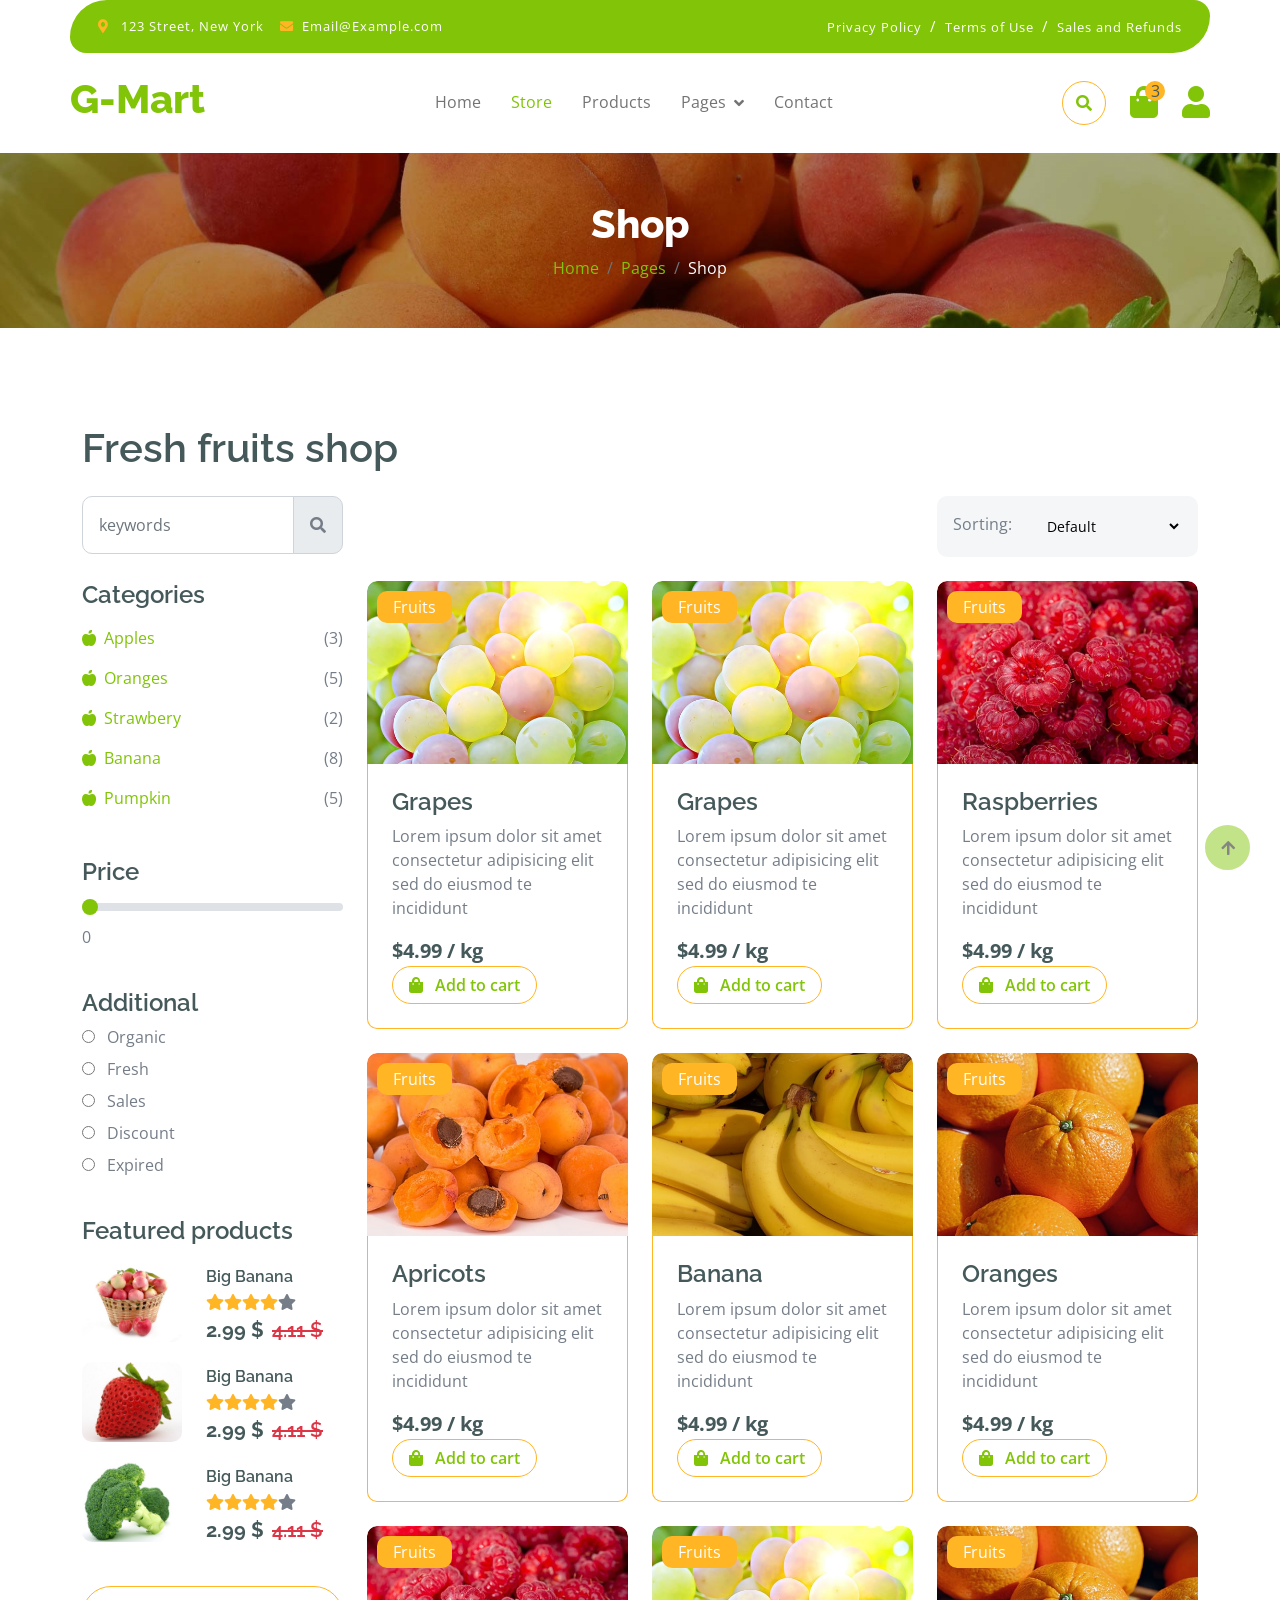
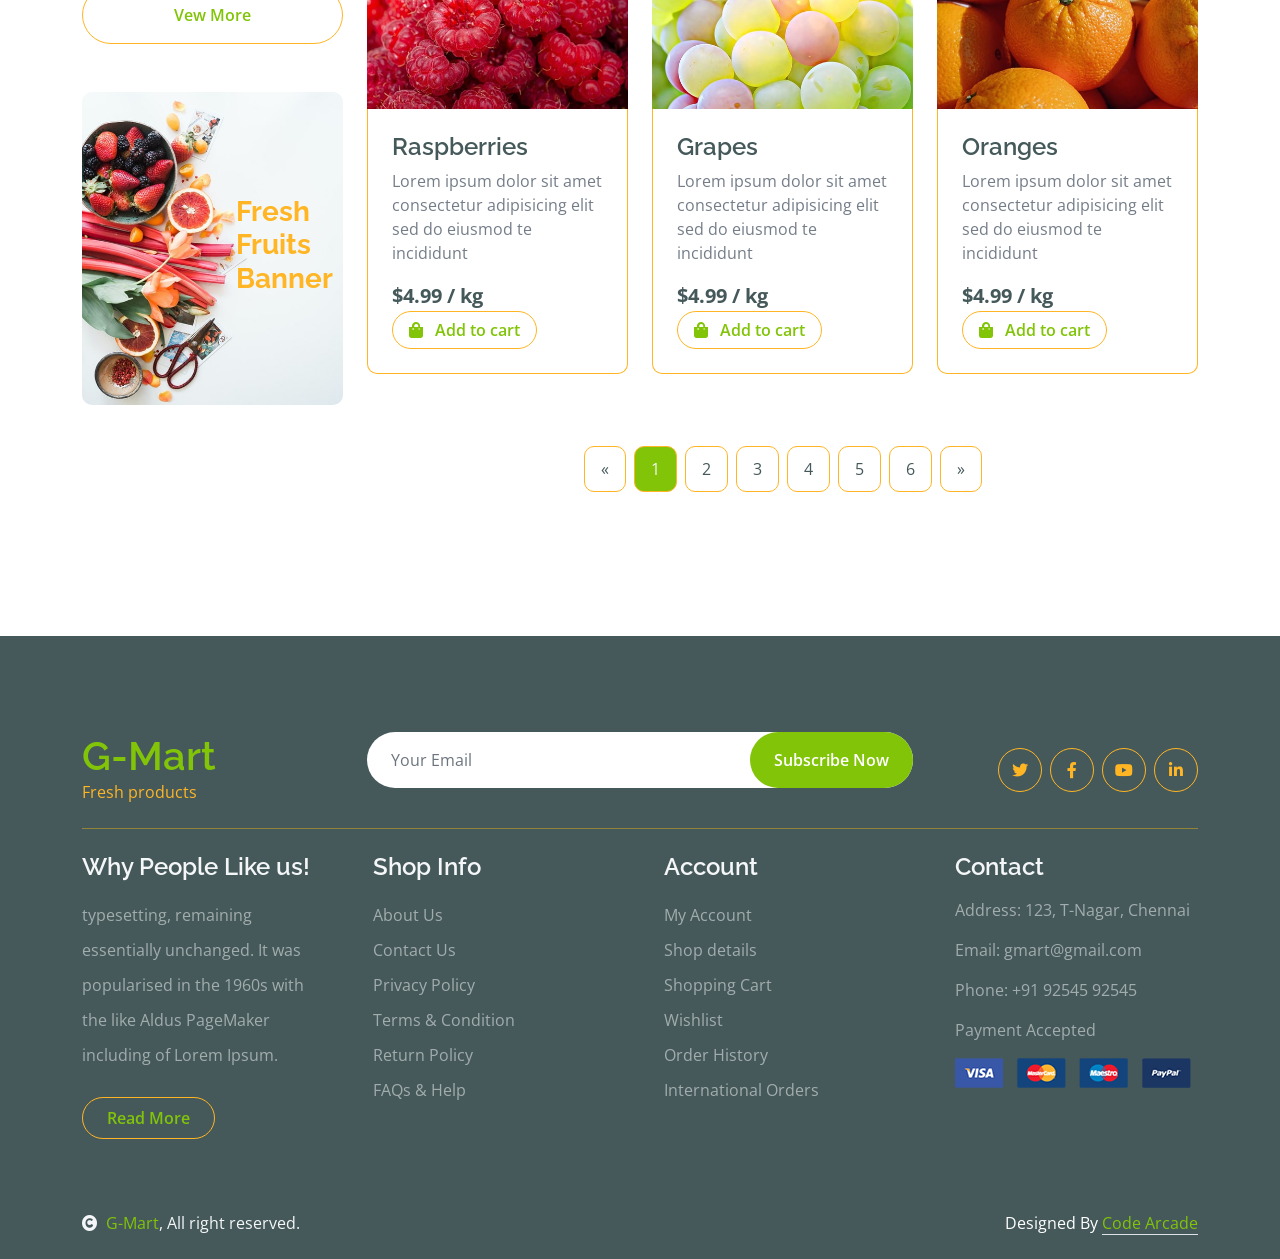
<file: shop.html>
<!DOCTYPE html>
<html lang="en">

    <head>
        <meta charset="utf-8">
        <title>G-Mart - Vegetable Website Template</title>
        <meta content="width=device-width, initial-scale=1.0" name="viewport">
        <meta content="" name="keywords">
        <meta content="" name="description">

        <!-- Google Web Fonts -->
        <link rel="preconnect" href="https://fonts.googleapis.com">
        <link rel="preconnect" href="https://fonts.gstatic.com" crossorigin>
        <link href="https://fonts.googleapis.com/css2?family=Open+Sans:wght@400;600&family=Raleway:wght@600;800&display=swap" rel="stylesheet"> 

        <!-- Icon Font Stylesheet -->
        <link rel="stylesheet" href="https://use.fontawesome.com/releases/v5.15.4/css/all.css"/>
        <link href="https://cdn.jsdelivr.net/npm/bootstrap-icons@1.4.1/font/bootstrap-icons.css" rel="stylesheet">

        <!-- Libraries Stylesheet -->
        <link href="lib/lightbox/css/lightbox.min.css" rel="stylesheet">
        <link href="lib/owlcarousel/assets/owl.carousel.min.css" rel="stylesheet">


        <!-- Customized Bootstrap Stylesheet -->
        <link href="css/bootstrap.min.css" rel="stylesheet">

        <!-- Template Stylesheet -->
        <link href="css/style.css" rel="stylesheet">
    </head>

    <body>

        <!-- Spinner Start -->
        <div id="spinner" class="show w-100 vh-100 bg-white position-fixed translate-middle top-50 start-50  d-flex align-items-center justify-content-center">
            <div class="spinner-grow text-primary" role="status"></div>
        </div>
        <!-- Spinner End -->


        <!-- Navbar start -->
        <div class="container-fluid fixed-top">
            <div class="container topbar bg-primary d-none d-lg-block">
                <div class="d-flex justify-content-between">
                    <div class="top-info ps-2">
                        <small class="me-3"><i class="fas fa-map-marker-alt me-2 text-secondary"></i> <a href="#" class="text-white">123 Street, New York</a></small>
                        <small class="me-3"><i class="fas fa-envelope me-2 text-secondary"></i><a href="#" class="text-white">Email@Example.com</a></small>
                    </div>
                    <div class="top-link pe-2">
                        <a href="#" class="text-white"><small class="text-white mx-2">Privacy Policy</small>/</a>
                        <a href="#" class="text-white"><small class="text-white mx-2">Terms of Use</small>/</a>
                        <a href="#" class="text-white"><small class="text-white ms-2">Sales and Refunds</small></a>
                    </div>
                </div>
            </div>
            <div class="container px-0">
                <nav class="navbar navbar-light bg-white navbar-expand-xl">
                    <a href="index.html" class="navbar-brand"><h1 class="text-primary display-6">G-Mart</h1></a>
                    <button class="navbar-toggler py-2 px-3" type="button" data-bs-toggle="collapse" data-bs-target="#navbarCollapse">
                        <span class="fa fa-bars text-primary"></span>
                    </button>
                    <div class="collapse navbar-collapse bg-white" id="navbarCollapse">
                        <div class="navbar-nav mx-auto">
                            <a href="index.html" class="nav-item nav-link">Home</a>
                            <a href="shop.html" class="nav-item nav-link active">Store</a>
                            <a href="shop-detail.html" class="nav-item nav-link">Products</a>
                            <div class="nav-item dropdown">
                                <a href="#" class="nav-link dropdown-toggle" data-bs-toggle="dropdown">Pages</a>
                                <div class="dropdown-menu m-0 bg-secondary rounded-0">
                                    <a href="cart.html" class="dropdown-item">Cart</a>
                                    <a href="checkout.html" class="dropdown-item">Checkout</a>
                                    <a href="testimonial.html" class="dropdown-item">Testimonial</a>
                                </div>
                            </div>
                            <a href="contact.html" class="nav-item nav-link">Contact</a>
                        </div>
                        <div class="d-flex m-3 me-0">
                            <button class="btn-search btn border border-secondary btn-md-square rounded-circle bg-white me-4" data-bs-toggle="modal" data-bs-target="#searchModal"><i class="fas fa-search text-primary"></i></button>
                            <a href="cart.html" class="position-relative me-4 my-auto">
                                <i class="fa fa-shopping-bag fa-2x"></i>
                                <span class="position-absolute bg-secondary rounded-circle d-flex align-items-center justify-content-center text-dark px-1 cart-badge" style="top: -5px; left: 15px; height: 20px; min-width: 20px;">0</span>
                            </a>
                            <a href="#" class="my-auto">
                                <i class="fas fa-user fa-2x"></i>
                            </a>
                        </div>
                    </div>
                </nav>
            </div>
        </div>
        <!-- Navbar End -->


        <!-- Modal Search Start -->
        <div class="modal fade" id="searchModal" tabindex="-1" aria-labelledby="exampleModalLabel" aria-hidden="true">
            <div class="modal-dialog modal-fullscreen">
                <div class="modal-content rounded-0">
                    <div class="modal-header">
                        <h5 class="modal-title" id="exampleModalLabel">Search by keyword</h5>
                        <button type="button" class="btn-close" data-bs-dismiss="modal" aria-label="Close"></button>
                    </div>
                    <div class="modal-body d-flex align-items-center">
                        <div class="input-group w-75 mx-auto d-flex">
                            <input type="search" class="form-control p-3" placeholder="keywords" aria-describedby="search-icon-1">
                            <span id="search-icon-1" class="input-group-text p-3"><i class="fa fa-search"></i></span>
                        </div>
                    </div>
                </div>
            </div>
        </div>
        <!-- Modal Search End -->


        <!-- Single Page Header start -->
        <div class="container-fluid page-header py-5">
            <h1 class="text-center text-white display-6">Shop</h1>
            <ol class="breadcrumb justify-content-center mb-0">
                <li class="breadcrumb-item"><a href="#">Home</a></li>
                <li class="breadcrumb-item"><a href="#">Pages</a></li>
                <li class="breadcrumb-item active text-white">Shop</li>
            </ol>
        </div>
        <!-- Single Page Header End -->


        <!-- Fruits Shop Start-->
        <div class="container-fluid fruite py-5">
            <div class="container py-5">
                <h1 class="mb-4">Fresh fruits shop</h1>
                <div class="row g-4">
                    <div class="col-lg-12">
                        <div class="row g-4">
                            <div class="col-xl-3">
                                <div class="input-group w-100 mx-auto d-flex">
                                    <input type="search" class="form-control p-3" placeholder="keywords" aria-describedby="search-icon-1">
                                    <span id="search-icon-1" class="input-group-text p-3"><i class="fa fa-search"></i></span>
                                </div>
                            </div>
                            <div class="col-6"></div>
                            <div class="col-xl-3">
                                <div class="bg-light ps-3 py-3 rounded d-flex justify-content-between mb-4">
                                    <label for="shop-sort-select">Sorting:</label>
                                    <select id="shop-sort-select" class="border-0 form-select-sm bg-light me-3">
                                        <option value="default">Default</option>
                                        <option value="low-high">Price: Low to High</option>
                                        <option value="high-low">Price: High to Low</option>
                                        <option value="name">Name A-Z</option>
                                    </select>
                                </div>
                            </div>
                        </div>
                        <div class="row g-4">
                            <div class="col-lg-3">
                                <div class="row g-4">
                                    <div class="col-lg-12">
                                        <div class="mb-3">
                                            <h4>Categories</h4>
                                            <ul class="list-unstyled fruite-categorie">
                                                <li>
                                                    <div class="d-flex justify-content-between fruite-name">
                                                        <a href="#"><i class="fas fa-apple-alt me-2"></i>Apples</a>
                                                        <span>(3)</span>
                                                    </div>
                                                </li>
                                                <li>
                                                    <div class="d-flex justify-content-between fruite-name">
                                                        <a href="#"><i class="fas fa-apple-alt me-2"></i>Oranges</a>
                                                        <span>(5)</span>
                                                    </div>
                                                </li>
                                                <li>
                                                    <div class="d-flex justify-content-between fruite-name">
                                                        <a href="#"><i class="fas fa-apple-alt me-2"></i>Strawbery</a>
                                                        <span>(2)</span>
                                                    </div>
                                                </li>
                                                <li>
                                                    <div class="d-flex justify-content-between fruite-name">
                                                        <a href="#"><i class="fas fa-apple-alt me-2"></i>Banana</a>
                                                        <span>(8)</span>
                                                    </div>
                                                </li>
                                                <li>
                                                    <div class="d-flex justify-content-between fruite-name">
                                                        <a href="#"><i class="fas fa-apple-alt me-2"></i>Pumpkin</a>
                                                        <span>(5)</span>
                                                    </div>
                                                </li>
                                            </ul>
                                        </div>
                                    </div>
                                    <div class="col-lg-12">
                                        <div class="mb-3">
                                            <h4 class="mb-2">Price</h4>
                                            <input type="range" class="form-range w-100" id="rangeInput" name="rangeInput" min="0" max="500" value="0" oninput="amount.value=rangeInput.value">
                                            <output id="amount" name="amount" min-velue="0" max-value="500" for="rangeInput">0</output>
                                        </div>
                                    </div>
                                    <div class="col-lg-12">
                                        <div class="mb-3">
                                            <h4>Additional</h4>
                                            <div class="mb-2">
                                                <input type="radio" class="me-2" id="Categories-1" name="Categories-1" value="Beverages">
                                                <label for="Categories-1"> Organic</label>
                                            </div>
                                            <div class="mb-2">
                                                <input type="radio" class="me-2" id="Categories-2" name="Categories-1" value="Beverages">
                                                <label for="Categories-2"> Fresh</label>
                                            </div>
                                            <div class="mb-2">
                                                <input type="radio" class="me-2" id="Categories-3" name="Categories-1" value="Beverages">
                                                <label for="Categories-3"> Sales</label>
                                            </div>
                                            <div class="mb-2">
                                                <input type="radio" class="me-2" id="Categories-4" name="Categories-1" value="Beverages">
                                                <label for="Categories-4"> Discount</label>
                                            </div>
                                            <div class="mb-2">
                                                <input type="radio" class="me-2" id="Categories-5" name="Categories-1" value="Beverages">
                                                <label for="Categories-5"> Expired</label>
                                            </div>
                                        </div>
                                    </div>
                                    <div class="col-lg-12">
                                        <h4 class="mb-3">Featured products</h4>
                                        <div class="d-flex align-items-center justify-content-start">
                                            <div class="rounded me-4" style="width: 100px; height: 100px;">
                                                <img src="img/featur-1.jpg" class="img-fluid rounded" alt="">
                                            </div>
                                            <div>
                                                <h6 class="mb-2">Big Banana</h6>
                                                <div class="d-flex mb-2">
                                                    <i class="fa fa-star text-secondary"></i>
                                                    <i class="fa fa-star text-secondary"></i>
                                                    <i class="fa fa-star text-secondary"></i>
                                                    <i class="fa fa-star text-secondary"></i>
                                                    <i class="fa fa-star"></i>
                                                </div>
                                                <div class="d-flex mb-2">
                                                    <h5 class="fw-bold me-2">2.99 $</h5>
                                                    <h5 class="text-danger text-decoration-line-through">4.11 $</h5>
                                                </div>
                                            </div>
                                        </div>
                                        <div class="d-flex align-items-center justify-content-start">
                                            <div class="rounded me-4" style="width: 100px; height: 100px;">
                                                <img src="img/featur-2.jpg" class="img-fluid rounded" alt="">
                                            </div>
                                            <div>
                                                <h6 class="mb-2">Big Banana</h6>
                                                <div class="d-flex mb-2">
                                                    <i class="fa fa-star text-secondary"></i>
                                                    <i class="fa fa-star text-secondary"></i>
                                                    <i class="fa fa-star text-secondary"></i>
                                                    <i class="fa fa-star text-secondary"></i>
                                                    <i class="fa fa-star"></i>
                                                </div>
                                                <div class="d-flex mb-2">
                                                    <h5 class="fw-bold me-2">2.99 $</h5>
                                                    <h5 class="text-danger text-decoration-line-through">4.11 $</h5>
                                                </div>
                                            </div>
                                        </div>
                                        <div class="d-flex align-items-center justify-content-start">
                                            <div class="rounded me-4" style="width: 100px; height: 100px;">
                                                <img src="img/featur-3.jpg" class="img-fluid rounded" alt="">
                                            </div>
                                            <div>
                                                <h6 class="mb-2">Big Banana</h6>
                                                <div class="d-flex mb-2">
                                                    <i class="fa fa-star text-secondary"></i>
                                                    <i class="fa fa-star text-secondary"></i>
                                                    <i class="fa fa-star text-secondary"></i>
                                                    <i class="fa fa-star text-secondary"></i>
                                                    <i class="fa fa-star"></i>
                                                </div>
                                                <div class="d-flex mb-2">
                                                    <h5 class="fw-bold me-2">2.99 $</h5>
                                                    <h5 class="text-danger text-decoration-line-through">4.11 $</h5>
                                                </div>
                                            </div>
                                        </div>
                                        <div class="d-flex justify-content-center my-4">
                                            <a href="#" class="btn border border-secondary px-4 py-3 rounded-pill text-primary w-100">Vew More</a>
                                        </div>
                                    </div>
                                    <div class="col-lg-12">
                                        <div class="position-relative">
                                            <img src="img/banner-fruits.jpg" class="img-fluid w-100 rounded" alt="">
                                            <div class="position-absolute" style="top: 50%; right: 10px; transform: translateY(-50%);">
                                                <h3 class="text-secondary fw-bold">Fresh <br> Fruits <br> Banner</h3>
                                            </div>
                                        </div>
                                    </div>
                                </div>
                            </div>
                            <div class="col-lg-9">
                                <div class="row g-4 justify-content-center">
                                    <div class="col-md-6 col-lg-6 col-xl-4">
                                        <div class="rounded position-relative fruite-item">
                                            <div class="fruite-img">
                                                <img src="img/fruite-item-5.jpg" class="img-fluid w-100 rounded-top" alt="">
                                            </div>
                                            <div class="text-white bg-secondary px-3 py-1 rounded position-absolute" style="top: 10px; left: 10px;">Fruits</div>
                                            <div class="p-4 border border-secondary border-top-0 rounded-bottom">
                                                <h4>Grapes</h4>
                                                <p>Lorem ipsum dolor sit amet consectetur adipisicing elit sed do eiusmod te incididunt</p>
                                                <div class="d-flex justify-content-between flex-lg-wrap">
                                                    <p class="text-dark fs-5 fw-bold mb-0">$4.99 / kg</p>
                                                    <a href="#" class="btn border border-secondary rounded-pill px-3 text-primary"><i class="fa fa-shopping-bag me-2 text-primary"></i> Add to cart</a>
                                                </div>
                                            </div>
                                        </div>
                                    </div>
                                    <div class="col-md-6 col-lg-6 col-xl-4">
                                        <div class="rounded position-relative fruite-item">
                                            <div class="fruite-img">
                                                <img src="img/fruite-item-5.jpg" class="img-fluid w-100 rounded-top" alt="">
                                            </div>
                                            <div class="text-white bg-secondary px-3 py-1 rounded position-absolute" style="top: 10px; left: 10px;">Fruits</div>
                                            <div class="p-4 border border-secondary border-top-0 rounded-bottom">
                                                <h4>Grapes</h4>
                                                <p>Lorem ipsum dolor sit amet consectetur adipisicing elit sed do eiusmod te incididunt</p>
                                                <div class="d-flex justify-content-between flex-lg-wrap">
                                                    <p class="text-dark fs-5 fw-bold mb-0">$4.99 / kg</p>
                                                    <a href="#" class="btn border border-secondary rounded-pill px-3 text-primary"><i class="fa fa-shopping-bag me-2 text-primary"></i> Add to cart</a>
                                                </div>
                                            </div>
                                        </div>
                                    </div>
                                    <div class="col-md-6 col-lg-6 col-xl-4">
                                        <div class="rounded position-relative fruite-item">
                                            <div class="fruite-img">
                                                <img src="img/fruite-item-2.jpg" class="img-fluid w-100 rounded-top" alt="">
                                            </div>
                                            <div class="text-white bg-secondary px-3 py-1 rounded position-absolute" style="top: 10px; left: 10px;">Fruits</div>
                                            <div class="p-4 border border-secondary border-top-0 rounded-bottom">
                                                <h4>Raspberries</h4>
                                                <p>Lorem ipsum dolor sit amet consectetur adipisicing elit sed do eiusmod te incididunt</p>
                                                <div class="d-flex justify-content-between flex-lg-wrap">
                                                    <p class="text-dark fs-5 fw-bold mb-0">$4.99 / kg</p>
                                                    <a href="#" class="btn border border-secondary rounded-pill px-3 text-primary"><i class="fa fa-shopping-bag me-2 text-primary"></i> Add to cart</a>
                                                </div>
                                            </div>
                                        </div>
                                    </div>
                                    <div class="col-md-6 col-lg-6 col-xl-4">
                                        <div class="rounded position-relative fruite-item">
                                            <div class="fruite-img">
                                                <img src="img/fruite-item-4.jpg" class="img-fluid w-100 rounded-top" alt="">
                                            </div>
                                            <div class="text-white bg-secondary px-3 py-1 rounded position-absolute" style="top: 10px; left: 10px;">Fruits</div>
                                            <div class="p-4 border border-secondary border-top-0 rounded-bottom">
                                                <h4>Apricots</h4>
                                                <p>Lorem ipsum dolor sit amet consectetur adipisicing elit sed do eiusmod te incididunt</p>
                                                <div class="d-flex justify-content-between flex-lg-wrap">
                                                    <p class="text-dark fs-5 fw-bold mb-0">$4.99 / kg</p>
                                                    <a href="#" class="btn border border-secondary rounded-pill px-3 text-primary"><i class="fa fa-shopping-bag me-2 text-primary"></i> Add to cart</a>
                                                </div>
                                            </div>
                                        </div>
                                    </div>
                                    <div class="col-md-6 col-lg-6 col-xl-4">
                                        <div class="rounded position-relative fruite-item">
                                            <div class="fruite-img">
                                                <img src="img/fruite-item-3.jpg" class="img-fluid w-100 rounded-top" alt="">
                                            </div>
                                            <div class="text-white bg-secondary px-3 py-1 rounded position-absolute" style="top: 10px; left: 10px;">Fruits</div>
                                            <div class="p-4 border border-secondary border-top-0 rounded-bottom">
                                                <h4>Banana</h4>
                                                <p>Lorem ipsum dolor sit amet consectetur adipisicing elit sed do eiusmod te incididunt</p>
                                                <div class="d-flex justify-content-between flex-lg-wrap">
                                                    <p class="text-dark fs-5 fw-bold mb-0">$4.99 / kg</p>
                                                    <a href="#" class="btn border border-secondary rounded-pill px-3 text-primary"><i class="fa fa-shopping-bag me-2 text-primary"></i> Add to cart</a>
                                                </div>
                                            </div>
                                        </div>
                                    </div>
                                    <div class="col-md-6 col-lg-6 col-xl-4">
                                        <div class="rounded position-relative fruite-item">
                                            <div class="fruite-img">
                                                <img src="img/fruite-item-1.jpg" class="img-fluid w-100 rounded-top" alt="">
                                            </div>
                                            <div class="text-white bg-secondary px-3 py-1 rounded position-absolute" style="top: 10px; left: 10px;">Fruits</div>
                                            <div class="p-4 border border-secondary border-top-0 rounded-bottom">
                                                <h4>Oranges</h4>
                                                <p>Lorem ipsum dolor sit amet consectetur adipisicing elit sed do eiusmod te incididunt</p>
                                                <div class="d-flex justify-content-between flex-lg-wrap">
                                                    <p class="text-dark fs-5 fw-bold mb-0">$4.99 / kg</p>
                                                    <a href="#" class="btn border border-secondary rounded-pill px-3 text-primary"><i class="fa fa-shopping-bag me-2 text-primary"></i> Add to cart</a>
                                                </div>
                                            </div>
                                        </div>
                                    </div>
                                    <div class="col-md-6 col-lg-6 col-xl-4">
                                        <div class="rounded position-relative fruite-item">
                                            <div class="fruite-img">
                                                <img src="img/fruite-item-2.jpg" class="img-fluid w-100 rounded-top" alt="">
                                            </div>
                                            <div class="text-white bg-secondary px-3 py-1 rounded position-absolute" style="top: 10px; left: 10px;">Fruits</div>
                                            <div class="p-4 border border-secondary border-top-0 rounded-bottom">
                                                <h4>Raspberries</h4>
                                                <p>Lorem ipsum dolor sit amet consectetur adipisicing elit sed do eiusmod te incididunt</p>
                                                <div class="d-flex justify-content-between flex-lg-wrap">
                                                    <p class="text-dark fs-5 fw-bold mb-0">$4.99 / kg</p>
                                                    <a href="#" class="btn border border-secondary rounded-pill px-3 text-primary"><i class="fa fa-shopping-bag me-2 text-primary"></i> Add to cart</a>
                                                </div>
                                            </div>
                                        </div>
                                    </div>
                                    <div class="col-md-6 col-lg-6 col-xl-4">
                                        <div class="rounded position-relative fruite-item">
                                            <div class="fruite-img">
                                                <img src="img/fruite-item-5.jpg" class="img-fluid w-100 rounded-top" alt="">
                                            </div>
                                            <div class="text-white bg-secondary px-3 py-1 rounded position-absolute" style="top: 10px; left: 10px;">Fruits</div>
                                            <div class="p-4 border border-secondary border-top-0 rounded-bottom">
                                                <h4>Grapes</h4>
                                                <p>Lorem ipsum dolor sit amet consectetur adipisicing elit sed do eiusmod te incididunt</p>
                                                <div class="d-flex justify-content-between flex-lg-wrap">
                                                    <p class="text-dark fs-5 fw-bold mb-0">$4.99 / kg</p>
                                                    <a href="#" class="btn border border-secondary rounded-pill px-3 text-primary"><i class="fa fa-shopping-bag me-2 text-primary"></i> Add to cart</a>
                                                </div>
                                            </div>
                                        </div>
                                    </div>
                                    <div class="col-md-6 col-lg-6 col-xl-4">
                                        <div class="rounded position-relative fruite-item">
                                            <div class="fruite-img">
                                                <img src="img/fruite-item-1.jpg" class="img-fluid w-100 rounded-top" alt="">
                                            </div>
                                            <div class="text-white bg-secondary px-3 py-1 rounded position-absolute" style="top: 10px; left: 10px;">Fruits</div>
                                            <div class="p-4 border border-secondary border-top-0 rounded-bottom">
                                                <h4>Oranges</h4>
                                                <p>Lorem ipsum dolor sit amet consectetur adipisicing elit sed do eiusmod te incididunt</p>
                                                <div class="d-flex justify-content-between flex-lg-wrap">
                                                    <p class="text-dark fs-5 fw-bold mb-0">$4.99 / kg</p>
                                                    <a href="#" class="btn border border-secondary rounded-pill px-3 text-primary"><i class="fa fa-shopping-bag me-2 text-primary"></i> Add to cart</a>
                                                </div>
                                            </div>
                                        </div>
                                    </div>
                                    <div class="col-12">
                                        <div class="pagination d-flex justify-content-center mt-5">
                                            <a href="#" class="rounded">&laquo;</a>
                                            <a href="#" class="active rounded">1</a>
                                            <a href="#" class="rounded">2</a>
                                            <a href="#" class="rounded">3</a>
                                            <a href="#" class="rounded">4</a>
                                            <a href="#" class="rounded">5</a>
                                            <a href="#" class="rounded">6</a>
                                            <a href="#" class="rounded">&raquo;</a>
                                        </div>
                                    </div>
                                </div>
                            </div>
                        </div>
                    </div>
                </div>
            </div>
        </div>
        <!-- Fruits Shop End-->


        <!-- Footer Start -->
        <div class="container-fluid bg-dark text-white-50 footer pt-5 mt-5">
            <div class="container py-5">
                <div class="pb-4 mb-4" style="border-bottom: 1px solid rgba(226, 175, 24, 0.5) ;">
                    <div class="row g-4">
                        <div class="col-lg-3">
                            <a href="#">
                                <h1 class="text-primary mb-0">G-Mart</h1>
                                <p class="text-secondary mb-0">Fresh products</p>
                            </a>
                        </div>
                        <div class="col-lg-6">
                            <div class="position-relative mx-auto">
                                <input class="form-control border-0 w-100 py-3 px-4 rounded-pill" type="number" placeholder="Your Email">
                                <button type="submit" class="btn btn-primary border-0 border-secondary py-3 px-4 position-absolute rounded-pill text-white" style="top: 0; right: 0;">Subscribe Now</button>
                            </div>
                        </div>
                        <div class="col-lg-3">
                            <div class="d-flex justify-content-end pt-3">
                                <a class="btn  btn-outline-secondary me-2 btn-md-square rounded-circle" href=""><i class="fab fa-twitter"></i></a>
                                <a class="btn btn-outline-secondary me-2 btn-md-square rounded-circle" href=""><i class="fab fa-facebook-f"></i></a>
                                <a class="btn btn-outline-secondary me-2 btn-md-square rounded-circle" href=""><i class="fab fa-youtube"></i></a>
                                <a class="btn btn-outline-secondary btn-md-square rounded-circle" href=""><i class="fab fa-linkedin-in"></i></a>
                            </div>
                        </div>
                    </div>
                </div>
                <div class="row g-5">
                    <div class="col-lg-3 col-md-6">
                        <div class="footer-item">
                            <h4 class="text-light mb-3">Why People Like us!</h4>
                            <p class="mb-4">typesetting, remaining essentially unchanged. It was 
                                popularised in the 1960s with the like Aldus PageMaker including of Lorem Ipsum.</p>
                            <a href="" class="btn border-secondary py-2 px-4 rounded-pill text-primary">Read More</a>
                        </div>
                    </div>
                    <div class="col-lg-3 col-md-6">
                        <div class="d-flex flex-column text-start footer-item">
                            <h4 class="text-light mb-3">Shop Info</h4>
                            <a class="btn-link" href="">About Us</a>
                            <a class="btn-link" href="">Contact Us</a>
                            <a class="btn-link" href="">Privacy Policy</a>
                            <a class="btn-link" href="">Terms & Condition</a>
                            <a class="btn-link" href="">Return Policy</a>
                            <a class="btn-link" href="">FAQs & Help</a>
                        </div>
                    </div>
                    <div class="col-lg-3 col-md-6">
                        <div class="d-flex flex-column text-start footer-item">
                            <h4 class="text-light mb-3">Account</h4>
                            <a class="btn-link" href="">My Account</a>
                            <a class="btn-link" href="">Shop details</a>
                            <a class="btn-link" href="">Shopping Cart</a>
                            <a class="btn-link" href="">Wishlist</a>
                            <a class="btn-link" href="">Order History</a>
                            <a class="btn-link" href="">International Orders</a>
                        </div>
                    </div>
                    <div class="col-lg-3 col-md-6">
                        <div class="footer-item">
                            <h4 class="text-light mb-3">Contact</h4>
                            <p>Address: 123, T-Nagar, Chennai</p>
                            <p>Email: gmart@gmail.com</p>
                            <p>Phone: +91 92545 92545</p>
                            <p>Payment Accepted</p>
                            <img src="img/payment.png" class="img-fluid" alt="">
                        </div>
                    </div>
                </div>
            </div>
        </div>
        <!-- Footer End -->

        <!-- Copyright Start -->
        <div class="container-fluid copyright bg-dark py-4">
            <div class="container">
                <div class="row">
                    <div class="col-md-6 text-center text-md-start mb-3 mb-md-0">
                        <span class="text-light"><a href="#"><i class="fas fa-copyright text-light me-2"></i>G-Mart</a>, All right reserved.</span>
                    </div>
                    <div class="col-md-6 my-auto text-center text-md-end text-white">
                        <!--/*** This template is free as long as you keep the below author’s credit link/attribution link/backlink. ***/-->
                        <!--/*** If you'd like to use the template without the below author’s credit link/attribution link/backlink, ***/-->
                        <!--/*** you can purchase the Credit Removal License from "https://htmlcodex.com/credit-removal". ***/-->
                        Designed By <a class="border-bottom" href="https://codearcade20.vercel.app" target="_blank" rel="noopener noreferrer">Code Arcade</a>
                    </div>
                </div>
            </div>
        </div>
        <!-- Copyright End -->



        <!-- Back to Top -->
        <a href="#" class="btn btn-primary border-3 border-primary rounded-circle back-to-top"><i class="fa fa-arrow-up"></i></a>   

        
    <!-- JavaScript Libraries -->
    <script src="https://ajax.googleapis.com/ajax/libs/jquery/3.6.4/jquery.min.js"></script>
    <script src="https://cdn.jsdelivr.net/npm/bootstrap@5.0.0/dist/js/bootstrap.bundle.min.js"></script>
    <script src="lib/easing/easing.min.js"></script>
    <script src="lib/waypoints/waypoints.min.js"></script>
    <script src="lib/lightbox/js/lightbox.min.js"></script>
    <script src="lib/owlcarousel/owl.carousel.min.js"></script>

    <!-- Template Javascript -->
    <script src="js/store.js"></script>
    <script src="js/main.js"></script>

    <script>
        document.addEventListener('DOMContentLoaded', function () {
            // Read query string search parameter if present
            const urlParams = new URLSearchParams(window.location.search);
            const searchQuery = urlParams.get('search');

            if (searchQuery) {
                const searchInputs = document.querySelectorAll('input[type="search"]');
                searchInputs.forEach(input => input.value = searchQuery);
                filterProducts(searchQuery.toLowerCase());
            }

            const searchInput = document.querySelector('.fruite search input, .col-xl-3 input[type="search"]');
            if (searchInput) {
                searchInput.addEventListener('input', function () {
                    filterProducts(this.value.toLowerCase());
                });
            }

            const sortSelect = document.getElementById('shop-sort-select');
            if (sortSelect) {
                sortSelect.addEventListener('change', function () {
                    sortProducts(this.value);
                });
            }

            function filterProducts(query) {
                const items = document.querySelectorAll('.fruite-item');
                items.forEach(item => {
                    const name = (item.querySelector('h4') ? item.querySelector('h4').textContent : '').toLowerCase();
                    if (name.includes(query)) {
                        item.parentElement.style.display = 'block';
                    } else {
                        item.parentElement.style.display = 'none';
                    }
                });
            }

            function sortProducts(type) {
                const container = document.querySelector('.col-lg-9 .row.g-4');
                if (!container) return;
                const itemCols = Array.from(container.children);

                itemCols.sort((a, b) => {
                    const nameA = (a.querySelector('h4') ? a.querySelector('h4').textContent : '').trim();
                    const nameB = (b.querySelector('h5, h4') ? b.querySelector('h5, h4').textContent : '').trim();
                    const priceAText = a.querySelector('.fw-bold, .text-dark.fs-5') ? a.querySelector('.fw-bold, .text-dark.fs-5').textContent : '0';
                    const priceBText = b.querySelector('.fw-bold, .text-dark.fs-5') ? b.querySelector('.fw-bold, .text-dark.fs-5').textContent : '0';
                    const priceA = parseFloat(priceAText.replace(/[^0-9.]/g, '')) || 0;
                    const priceB = parseFloat(priceBText.replace(/[^0-9.]/g, '')) || 0;

                    if (type === 'low-high') return priceA - priceB;
                    if (type === 'high-low') return priceB - priceA;
                    if (type === 'name') return nameA.localeCompare(nameB);
                    return 0;
                });

                itemCols.forEach(col => container.appendChild(col));
            }
        });
    </script>
    </body>

</html>
</file>
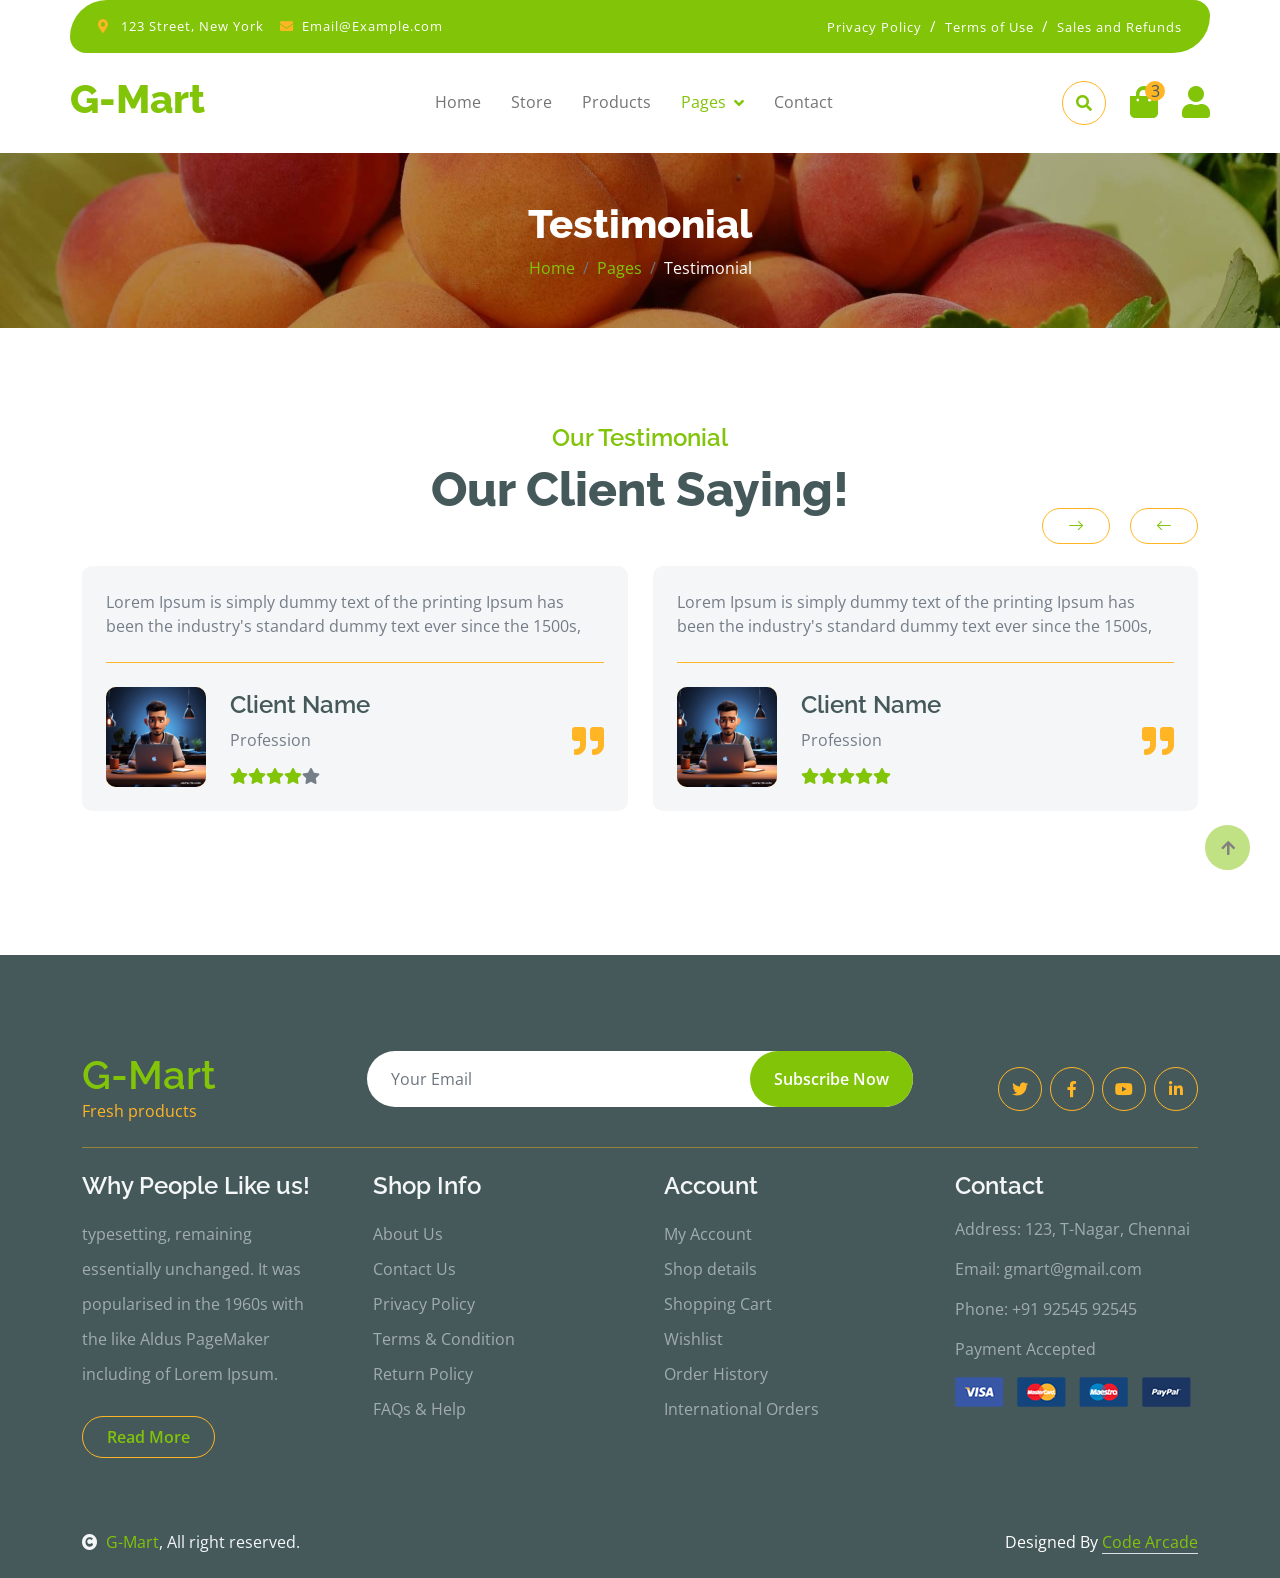
<file: testimonial.html>
<!DOCTYPE html>
<html lang="en">

    <head>
        <meta charset="utf-8">
        <title>G-Mart - Vegetable Website Template</title>
        <meta content="width=device-width, initial-scale=1.0" name="viewport">
        <meta content="" name="keywords">
        <meta content="" name="description">

        <!-- Google Web Fonts -->
        <link rel="preconnect" href="https://fonts.googleapis.com">
        <link rel="preconnect" href="https://fonts.gstatic.com" crossorigin>
        <link href="https://fonts.googleapis.com/css2?family=Open+Sans:wght@400;600&family=Raleway:wght@600;800&display=swap" rel="stylesheet"> 

        <!-- Icon Font Stylesheet -->
        <link rel="stylesheet" href="https://use.fontawesome.com/releases/v5.15.4/css/all.css"/>
        <link href="https://cdn.jsdelivr.net/npm/bootstrap-icons@1.4.1/font/bootstrap-icons.css" rel="stylesheet">

        <!-- Libraries Stylesheet -->
        <link href="lib/lightbox/css/lightbox.min.css" rel="stylesheet">
        <link href="lib/owlcarousel/assets/owl.carousel.min.css" rel="stylesheet">


        <!-- Customized Bootstrap Stylesheet -->
        <link href="css/bootstrap.min.css" rel="stylesheet">

        <!-- Template Stylesheet -->
        <link href="css/style.css" rel="stylesheet">
    </head>

    <body>

        <!-- Spinner Start -->
        <div id="spinner" class="show w-100 vh-100 bg-white position-fixed translate-middle top-50 start-50  d-flex align-items-center justify-content-center">
            <div class="spinner-grow text-primary" role="status"></div>
        </div>
        <!-- Spinner End -->


        <!-- Navbar start -->
        <div class="container-fluid fixed-top">
            <div class="container topbar bg-primary d-none d-lg-block">
                <div class="d-flex justify-content-between">
                    <div class="top-info ps-2">
                        <small class="me-3"><i class="fas fa-map-marker-alt me-2 text-secondary"></i> <a href="#" class="text-white">123 Street, New York</a></small>
                        <small class="me-3"><i class="fas fa-envelope me-2 text-secondary"></i><a href="#" class="text-white">Email@Example.com</a></small>
                    </div>
                    <div class="top-link pe-2">
                        <a href="#" class="text-white"><small class="text-white mx-2">Privacy Policy</small>/</a>
                        <a href="#" class="text-white"><small class="text-white mx-2">Terms of Use</small>/</a>
                        <a href="#" class="text-white"><small class="text-white ms-2">Sales and Refunds</small></a>
                    </div>
                </div>
            </div>
            <div class="container px-0">
                <nav class="navbar navbar-light bg-white navbar-expand-xl">
                    <a href="index.html" class="navbar-brand"><h1 class="text-primary display-6">G-Mart</h1></a>
                    <button class="navbar-toggler py-2 px-3" type="button" data-bs-toggle="collapse" data-bs-target="#navbarCollapse">
                        <span class="fa fa-bars text-primary"></span>
                    </button>
                    <div class="collapse navbar-collapse bg-white" id="navbarCollapse">
                        <div class="navbar-nav mx-auto">
                            <a href="index.html" class="nav-item nav-link">Home</a>
                            <a href="shop.html" class="nav-item nav-link">Store</a>
                            <a href="shop-detail.html" class="nav-item nav-link">Products</a>
                            <div class="nav-item dropdown">
                                <a href="#" class="nav-link dropdown-toggle active" data-bs-toggle="dropdown">Pages</a>
                                <div class="dropdown-menu m-0 bg-secondary rounded-0">
                                    <a href="cart.html" class="dropdown-item">Cart</a>
                                    <a href="checkout.html" class="dropdown-item">Checkout</a>
                                    <a href="testimonial.html" class="dropdown-item active">Testimonial</a>
                                </div>
                            </div>
                            <a href="contact.html" class="nav-item nav-link">Contact</a>
                        </div>
                        <div class="d-flex m-3 me-0">
                            <button class="btn-search btn border border-secondary btn-md-square rounded-circle bg-white me-4" data-bs-toggle="modal" data-bs-target="#searchModal"><i class="fas fa-search text-primary"></i></button>
                            <a href="cart.html" class="position-relative me-4 my-auto">
                                <i class="fa fa-shopping-bag fa-2x"></i>
                                <span class="position-absolute bg-secondary rounded-circle d-flex align-items-center justify-content-center text-dark px-1 cart-badge" style="top: -5px; left: 15px; height: 20px; min-width: 20px;">0</span>
                            </a>
                            <a href="#" class="my-auto">
                                <i class="fas fa-user fa-2x"></i>
                            </a>
                        </div>
                    </div>
                </nav>
            </div>
        </div>
        <!-- Navbar End -->


        <!-- Modal Search Start -->
        <div class="modal fade" id="searchModal" tabindex="-1" aria-labelledby="exampleModalLabel" aria-hidden="true">
            <div class="modal-dialog modal-fullscreen">
                <div class="modal-content rounded-0">
                    <div class="modal-header">
                        <h5 class="modal-title" id="exampleModalLabel">Search by keyword</h5>
                        <button type="button" class="btn-close" data-bs-dismiss="modal" aria-label="Close"></button>
                    </div>
                    <div class="modal-body d-flex align-items-center">
                        <div class="input-group w-75 mx-auto d-flex">
                            <input type="search" class="form-control p-3" placeholder="keywords" aria-describedby="search-icon-1">
                            <span id="search-icon-1" class="input-group-text p-3"><i class="fa fa-search"></i></span>
                        </div>
                    </div>
                </div>
            </div>
        </div>
        <!-- Modal Search End -->


        <!-- Single Page Header start -->
        <div class="container-fluid page-header py-5">
            <h1 class="text-center text-white display-6">Testimonial</h1>
            <ol class="breadcrumb justify-content-center mb-0">
                <li class="breadcrumb-item"><a href="#">Home</a></li>
                <li class="breadcrumb-item"><a href="#">Pages</a></li>
                <li class="breadcrumb-item active text-white">Testimonial</li>
            </ol>
        </div>
        <!-- Single Page Header End -->


        <!-- Tastimonial Start -->
        <div class="container-fluid testimonial py-5">
            <div class="container py-5">
                <div class="testimonial-header text-center">
                    <h4 class="text-primary">Our Testimonial</h4>
                    <h1 class="display-5 mb-5 text-dark">Our Client Saying!</h1>
                </div>
                <div class="owl-carousel testimonial-carousel">
                    <div class="testimonial-item img-border-radius bg-light rounded p-4">
                        <div class="position-relative">
                            <i class="fa fa-quote-right fa-2x text-secondary position-absolute" style="bottom: 30px; right: 0;"></i>
                            <div class="mb-4 pb-4 border-bottom border-secondary">
                                <p class="mb-0">Lorem Ipsum is simply dummy text of the printing Ipsum has been the industry's standard dummy text ever since the 1500s,
                                </p>
                            </div>
                            <div class="d-flex align-items-center flex-nowrap">
                                <div class="bg-secondary rounded">
                                    <img src="img/testimonial-1.jpg" class="img-fluid rounded" style="width: 100px; height: 100px;" alt="">
                                </div>
                                <div class="ms-4 d-block">
                                    <h4 class="text-dark">Client Name</h4>
                                    <p class="m-0 pb-3">Profession</p>
                                    <div class="d-flex pe-5">
                                        <i class="fas fa-star text-primary"></i>
                                        <i class="fas fa-star text-primary"></i>
                                        <i class="fas fa-star text-primary"></i>
                                        <i class="fas fa-star text-primary"></i>
                                        <i class="fas fa-star"></i>
                                    </div>
                                </div>
                            </div>
                        </div>
                    </div>
                    <div class="testimonial-item img-border-radius bg-light rounded p-4">
                        <div class="position-relative">
                            <i class="fa fa-quote-right fa-2x text-secondary position-absolute" style="bottom: 30px; right: 0;"></i>
                            <div class="mb-4 pb-4 border-bottom border-secondary">
                                <p class="mb-0">Lorem Ipsum is simply dummy text of the printing Ipsum has been the industry's standard dummy text ever since the 1500s,
                                </p>
                            </div>
                            <div class="d-flex align-items-center flex-nowrap">
                                <div class="bg-secondary rounded">
                                    <img src="img/testimonial-1.jpg" class="img-fluid rounded" style="width: 100px; height: 100px;" alt="">
                                </div>
                                <div class="ms-4 d-block">
                                    <h4 class="text-dark">Client Name</h4>
                                    <p class="m-0 pb-3">Profession</p>
                                    <div class="d-flex pe-5">
                                        <i class="fas fa-star text-primary"></i>
                                        <i class="fas fa-star text-primary"></i>
                                        <i class="fas fa-star text-primary"></i>
                                        <i class="fas fa-star text-primary"></i>
                                        <i class="fas fa-star text-primary"></i>
                                    </div>
                                </div>
                            </div>
                        </div>
                    </div>
                    <div class="testimonial-item img-border-radius bg-light rounded p-4">
                        <div class="position-relative">
                            <i class="fa fa-quote-right fa-2x text-secondary position-absolute" style="bottom: 30px; right: 0;"></i>
                            <div class="mb-4 pb-4 border-bottom border-secondary">
                                <p class="mb-0">Lorem Ipsum is simply dummy text of the printing Ipsum has been the industry's standard dummy text ever since the 1500s,
                                </p>
                            </div>
                            <div class="d-flex align-items-center flex-nowrap">
                                <div class="bg-secondary rounded">
                                    <img src="img/testimonial-1.jpg" class="img-fluid rounded" style="width: 100px; height: 100px;" alt="">
                                </div>
                                <div class="ms-4 d-block">
                                    <h4 class="text-dark">Client Name</h4>
                                    <p class="m-0 pb-3">Profession</p>
                                    <div class="d-flex pe-5">
                                        <i class="fas fa-star text-primary"></i>
                                        <i class="fas fa-star text-primary"></i>
                                        <i class="fas fa-star text-primary"></i>
                                        <i class="fas fa-star text-primary"></i>
                                        <i class="fas fa-star text-primary"></i>
                                    </div>
                                </div>
                            </div>
                        </div>
                    </div>
                </div>
            </div>
        </div>
        <!-- Tastimonial End -->


        <!-- Footer Start -->
        <div class="container-fluid bg-dark text-white-50 footer pt-5 mt-5">
            <div class="container py-5">
                <div class="pb-4 mb-4" style="border-bottom: 1px solid rgba(226, 175, 24, 0.5) ;">
                    <div class="row g-4">
                        <div class="col-lg-3">
                            <a href="#">
                                <h1 class="text-primary mb-0">G-Mart</h1>
                                <p class="text-secondary mb-0">Fresh products</p>
                            </a>
                        </div>
                        <div class="col-lg-6">
                            <div class="position-relative mx-auto">
                                <input class="form-control border-0 w-100 py-3 px-4 rounded-pill" type="number" placeholder="Your Email">
                                <button type="submit" class="btn btn-primary border-0 border-secondary py-3 px-4 position-absolute rounded-pill text-white" style="top: 0; right: 0;">Subscribe Now</button>
                            </div>
                        </div>
                        <div class="col-lg-3">
                            <div class="d-flex justify-content-end pt-3">
                                <a class="btn  btn-outline-secondary me-2 btn-md-square rounded-circle" href=""><i class="fab fa-twitter"></i></a>
                                <a class="btn btn-outline-secondary me-2 btn-md-square rounded-circle" href=""><i class="fab fa-facebook-f"></i></a>
                                <a class="btn btn-outline-secondary me-2 btn-md-square rounded-circle" href=""><i class="fab fa-youtube"></i></a>
                                <a class="btn btn-outline-secondary btn-md-square rounded-circle" href=""><i class="fab fa-linkedin-in"></i></a>
                            </div>
                        </div>
                    </div>
                </div>
                <div class="row g-5">
                    <div class="col-lg-3 col-md-6">
                        <div class="footer-item">
                            <h4 class="text-light mb-3">Why People Like us!</h4>
                            <p class="mb-4">typesetting, remaining essentially unchanged. It was 
                                popularised in the 1960s with the like Aldus PageMaker including of Lorem Ipsum.</p>
                            <a href="" class="btn border-secondary py-2 px-4 rounded-pill text-primary">Read More</a>
                        </div>
                    </div>
                    <div class="col-lg-3 col-md-6">
                        <div class="d-flex flex-column text-start footer-item">
                            <h4 class="text-light mb-3">Shop Info</h4>
                            <a class="btn-link" href="">About Us</a>
                            <a class="btn-link" href="">Contact Us</a>
                            <a class="btn-link" href="">Privacy Policy</a>
                            <a class="btn-link" href="">Terms & Condition</a>
                            <a class="btn-link" href="">Return Policy</a>
                            <a class="btn-link" href="">FAQs & Help</a>
                        </div>
                    </div>
                    <div class="col-lg-3 col-md-6">
                        <div class="d-flex flex-column text-start footer-item">
                            <h4 class="text-light mb-3">Account</h4>
                            <a class="btn-link" href="">My Account</a>
                            <a class="btn-link" href="">Shop details</a>
                            <a class="btn-link" href="">Shopping Cart</a>
                            <a class="btn-link" href="">Wishlist</a>
                            <a class="btn-link" href="">Order History</a>
                            <a class="btn-link" href="">International Orders</a>
                        </div>
                    </div>
                    <div class="col-lg-3 col-md-6">
                        <div class="footer-item">
                            <h4 class="text-light mb-3">Contact</h4>
                            <p>Address: 123, T-Nagar, Chennai</p>
                            <p>Email: gmart@gmail.com</p>
                            <p>Phone: +91 92545 92545</p>
                            <p>Payment Accepted</p>
                            <img src="img/payment.png" class="img-fluid" alt="">
                        </div>
                    </div>
                </div>
            </div>
        </div>
        <!-- Footer End -->

        <!-- Copyright Start -->
        <div class="container-fluid copyright bg-dark py-4">
            <div class="container">
                <div class="row">
                    <div class="col-md-6 text-center text-md-start mb-3 mb-md-0">
                        <span class="text-light"><a href="#"><i class="fas fa-copyright text-light me-2"></i>G-Mart</a>, All right reserved.</span>
                    </div>
                    <div class="col-md-6 my-auto text-center text-md-end text-white">
                        <!--/*** This template is free as long as you keep the below author’s credit link/attribution link/backlink. ***/-->
                        <!--/*** If you'd like to use the template without the below author’s credit link/attribution link/backlink, ***/-->
                        <!--/*** you can purchase the Credit Removal License from "https://htmlcodex.com/credit-removal". ***/-->
                        Designed By <a class="border-bottom" href="https://codearcade20.vercel.app" target="_blank" rel="noopener noreferrer">Code Arcade</a>
                    </div>
                </div>
            </div>
        </div>
        <!-- Copyright End -->



        <!-- Back to Top -->
        <a href="#" class="btn btn-primary border-3 border-primary rounded-circle back-to-top"><i class="fa fa-arrow-up"></i></a>   

        
    <!-- JavaScript Libraries -->
    <script src="https://ajax.googleapis.com/ajax/libs/jquery/3.6.4/jquery.min.js"></script>
    <script src="https://cdn.jsdelivr.net/npm/bootstrap@5.0.0/dist/js/bootstrap.bundle.min.js"></script>
    <script src="lib/easing/easing.min.js"></script>
    <script src="lib/waypoints/waypoints.min.js"></script>
    <script src="lib/lightbox/js/lightbox.min.js"></script>
    <script src="lib/owlcarousel/owl.carousel.min.js"></script>

    <!-- Template Javascript -->
    <script src="js/store.js"></script>
    <script src="js/main.js"></script>
    </body>

</html>
</file>
<file: css/style.css>
/*** Spinner Start ***/
#spinner {
    opacity: 0;
    visibility: hidden;
    transition: opacity .8s ease-out, visibility 0s linear .5s;
    z-index: 99999;
 }

 #spinner.show {
     transition: opacity .8s ease-out, visibility 0s linear .0s;
     visibility: visible;
     opacity: 1;
 }

 .back-to-top {
    position: fixed;
    right: 30px;
    bottom: 30px;
    display: flex;
    width: 45px;
    height: 45px;
    align-items: center;
    justify-content: center;
    transition: 0.5s;
    z-index: 99;
}
/*** Spinner End ***/


/*** Button Start ***/
.btn {
    font-weight: 600;
    transition: .5s;
}

.btn-square {
    width: 32px;
    height: 32px;
}

.btn-sm-square {
    width: 34px;
    height: 34px;
}

.btn-md-square {
    width: 44px;
    height: 44px;
}

.btn-lg-square {
    width: 56px;
    height: 56px;
}

.btn-square,
.btn-sm-square,
.btn-md-square,
.btn-lg-square {
    padding: 0;
    display: flex;
    align-items: center;
    justify-content: center;
    font-weight: normal;
}

.btn.border-secondary {
    transition: 0.5s;
}

.btn.border-secondary:hover {
    background: var(--bs-secondary) !important;
    color: var(--bs-white) !important;
}

/*** Topbar Start ***/
.fixed-top {
    transition: 0.5s;
    background: var(--bs-white);
    border: 0;
}

.topbar {
    padding: 20px;
    border-radius: 230px 100px;
}

.topbar .top-info {
    font-size: 15px;
    line-height: 0;
    letter-spacing: 1px;
    display: flex;
    align-items: center;
}

.topbar .top-link {
    font-size: 15px;
    line-height: 0;
    letter-spacing: 1px;
    display: flex;
    align-items: center;
}

.topbar .top-link a {
    letter-spacing: 1px;
}

.topbar .top-link a small:hover {
    color: var(--bs-secondary) !important;
    transition: 0.5s;
}

.topbar .top-link a small:hover i {
    color: var(--bs-primary) !important;
}
/*** Topbar End ***/

/*** Navbar Start ***/
.navbar .navbar-nav .nav-link {
    padding: 10px 15px;
    font-size: 16px;
    transition: .5s;
}

.navbar {
    height: 100px;
    border-bottom: 1px solid rgba(255, 255, 255, .1);
}

.navbar .navbar-nav .nav-link:hover,
.navbar .navbar-nav .nav-link.active,
.fixed-top.bg-white .navbar .navbar-nav .nav-link:hover,
.fixed-top.bg-white .navbar .navbar-nav .nav-link.active {
    color: var(--bs-primary);
}

.navbar .dropdown-toggle::after {
    border: none;
    content: "\f107";
    font-family: "Font Awesome 5 Free";
    font-weight: 700;
    vertical-align: middle;
    margin-left: 8px;
}

@media (min-width: 1200px) {
    .navbar .nav-item .dropdown-menu {
        display: block;
        visibility: hidden;
        top: 100%;
        transform: rotateX(-75deg);
        transform-origin: 0% 0%;
        border: 0;
        transition: .5s;
        opacity: 0;
    }
}

.dropdown .dropdown-menu a:hover {
    background: var(--bs-secondary);
    color: var(--bs-primary);
}

.navbar .nav-item:hover .dropdown-menu {
    transform: rotateX(0deg);
    visibility: visible;
    background: var(--bs-light) !important;
    border-radius: 10px !important;
    transition: .5s;
    opacity: 1;
}

#searchModal .modal-content {
    background: rgba(255, 255, 255, .8);
}
/*** Navbar End ***/

/*** Hero Header ***/
.hero-header {
    background: linear-gradient(rgba(248, 223, 173, 0.1), rgba(248, 223, 173, 0.1)), url(../img/hero-img.jpg);
    background-position: center center;
    background-repeat: no-repeat;
    background-size: cover;
}

.carousel-item {
    position: relative;
}

.carousel-item a {
    position: absolute;
    top: 50%;
    left: 50%;
    transform: translate(-50%, -50%);
    font-size: 25px;
    background: linear-gradient(rgba(255, 181, 36, 0.7), rgba(255, 181, 36, 0.7));
}

.carousel-control-next,
.carousel-control-prev {
    width: 48px;
    height: 48px;
    border-radius: 48px;
    border: 1px solid var(--bs-white);
    background: var(--bs-primary);
    position: absolute;
    top: 50%;
    transform: translateY(-50%);
}

.carousel-control-next {
    margin-right: 20px;
}

.carousel-control-prev {
    margin-left: 20px;
}

.page-header {
    position: relative;
    background: linear-gradient(rgba(0, 0, 0, 0.3), rgba(0, 0, 0, 0.3)), url(../img/cart-page-header-img.jpg);
    background-position: center center;
    background-repeat: no-repeat;
    background-size: cover;
}

@media (min-width: 992px) {
    .hero-header,
    .page-header {
        margin-top: 152px !important;
    }
}

@media (max-width: 992px) {
    .hero-header,
    .page-header {
        margin-top: 97px !important;
    }
}
/*** Hero Header end ***/


/*** featurs Start ***/
.featurs .featurs-item .featurs-icon {
    position: relative;
    width: 120px;
    height: 120px;
}

.featurs .featurs-item .featurs-icon::after {
    content: "";
    width: 35px;
    height: 35px;
    background: var(--bs-secondary);
    position: absolute;
    bottom: -10px;
    transform: translate(-50%);
    transform: rotate(45deg);
    background: var(--bs-secondary);
    
}
/*** featurs End ***/


/*** service Start ***/
.service .service-item .service-content {
    position: relative;
    width: 250px; 
    height: 130px; 
    top: -50%; 
    left: 50%; 
    transform: translate(-50%, -50%);
}

/*** service End ***/


/*** Fruits Start ***/
.fruite .tab-class .nav-item a.active {
    background: var(--bs-secondary) !important;
}

.fruite .tab-class .nav-item a.active span {
    color: var(--bs-white) !important; 
}

.fruite .fruite-categorie .fruite-name {
    line-height: 40px;
}

.fruite .fruite-categorie .fruite-name a {
    transition: 0.5s;
}

.fruite .fruite-categorie .fruite-name a:hover {
    color: var(--bs-secondary);
}

.fruite .fruite-item {
    height: 100%;
    transition: 0.5s;
}
.fruite .fruite-item:hover {
    box-shadow: 0 0 55px rgba(0, 0, 0, 0.4);
}

.fruite .fruite-item .fruite-img {
    overflow: hidden;
    transition: 0.5s;
    border-radius: 10px 10px 0 0;
}

.fruite .fruite-item .fruite-img img {
    transition: 0.5s;
}

.fruite .fruite-item .fruite-img img:hover {
    transform: scale(1.3);
}
/*** Fruits End ***/


/*** vesitable Start ***/
.vesitable .vesitable-item {
    height: 100%;
    transition: 0.5s;
}

.vesitable .vesitable-item:hover {
    box-shadow: 0 0 55px rgba(0, 0, 0, 0.4);
}

.vesitable .vesitable-item .vesitable-img {
    overflow: hidden;
    transition: 0.5s;
    border-radius: 10px 10px 0 0;
}

.vesitable .vesitable-item .vesitable-img img {
    transition: 0.5s;
}

.vesitable .vesitable-item .vesitable-img img:hover {
    transform: scale(1.2);
}

.vesitable .owl-stage {
    margin: 50px 0;
    position: relative;
}

.vesitable .owl-nav .owl-prev {
    position: absolute;
    top: -8px;
    right: 0;
    color: var(--bs-primary);
    padding: 5px 25px;
    border: 1px solid var(--bs-secondary);
    border-radius: 20px;
    transition: 0.5s;

}

.vesitable .owl-nav .owl-prev:hover {
    background: var(--bs-secondary);
    color: var(--bs-white);
}

.vesitable .owl-nav .owl-next {
    position: absolute;
    top: -8px;
    right: 88px;
    color: var(--bs-primary);
    padding: 5px 25px;
    border: 1px solid var(--bs-secondary);
    border-radius: 20px;
    transition: 0.5s;
}

.vesitable .owl-nav .owl-next:hover {
    background: var(--bs-secondary);
    color: var(--bs-white);
}
/*** vesitable End ***/


/*** Banner Section Start ***/
.banner .banner-btn:hover {
    background: var(--bs-primary);
}
/*** Banner Section End ***/


/*** Facts Start ***/
.counter {
    height: 100%;
    text-align: center;
    box-shadow: 0 0 30px rgba(0, 0, 0, 0.05);
}

.counter i {
    font-size: 60px;
    margin-bottom: 25px;
}

.counter h4 {
    color: var(--bs-primary);
    letter-spacing: 1px;
    text-transform: uppercase;
}

.counter h1 {
    margin-bottom: 0;
}
/*** Facts End ***/


/*** testimonial Start ***/
.testimonial .owl-nav .owl-prev {
    position: absolute;
    top: -58px;
    right: 0;
    color: var(--bs-primary);
    padding: 5px 25px;
    border: 1px solid var(--bs-secondary);
    border-radius: 20px;
    transition: 0.5s;
}

.testimonial .owl-nav .owl-prev:hover {
    background: var(--bs-secondary);
    color: var(--bs-white);
}

.testimonial .owl-nav .owl-next {
    position: absolute;
    top: -58px;
    right: 88px;
    color: var(--bs-primary);
    padding: 5px 25px;
    border: 1px solid var(--bs-secondary);
    border-radius: 20px;
    transition: 0.5s;
}

.testimonial .owl-nav .owl-next:hover {
    background: var(--bs-secondary);
    color: var(--bs-white);
}
/*** testimonial End ***/


/*** Single Page Start ***/
.pagination {
    display: inline-block;
}
  
.pagination a {
    color: var(--bs-dark);
    padding: 10px 16px;
    text-decoration: none;
    transition: 0.5s;
    border: 1px solid var(--bs-secondary);
    margin: 0 4px;
}
  
.pagination a.active {
    background-color: var(--bs-primary);
    color: var(--bs-light);
    border: 1px solid var(--bs-secondary);
}
  
.pagination a:hover:not(.active) {background-color: var(--bs-primary)}

.nav.nav-tabs .nav-link.active {
    border-bottom: 2px solid var(--bs-secondary) !important;
}
/*** Single Page End ***/


/*** Footer Start ***/
.footer .footer-item .btn-link {
    line-height: 35px;
    color: rgba(255, 255, 255, .5);
    transition: 0.5s;
}

.footer .footer-item .btn-link:hover {
    color: var(--bs-secondary) !important;
}

.footer .footer-item p.mb-4 {
    line-height: 35px;
}
/*** Footer End ***/

/* ==========================================================================
   Responsive & Mobile Enhancements (Down to 320px screens)
   ========================================================================== */

/* Toast Container Mobile Styling */
#gmart-toast-container {
    position: fixed;
    bottom: 20px;
    right: 20px;
    z-index: 99999;
    display: flex;
    flex-direction: column;
    gap: 10px;
}

@media (max-width: 576px) {
    #gmart-toast-container {
        left: 15px !important;
        right: 15px !important;
        bottom: 15px !important;
    }
    #gmart-toast-container .toast {
        min-width: 100% !important;
        width: 100% !important;
    }
}

/* Navbar & Header Responsiveness */
@media (max-width: 1199.98px) {
    .navbar {
        height: auto !important;
        min-height: 75px;
        padding-top: 10px;
        padding-bottom: 10px;
    }

    .hero-header,
    .page-header {
        margin-top: 80px !important;
    }

    .navbar-collapse {
        max-height: 80vh;
        overflow-y: auto;
        padding: 20px;
        background: #ffffff !important;
        box-shadow: 0 10px 25px rgba(0, 0, 0, 0.15);
        border-radius: 12px;
        margin-top: 12px;
        border: 1px solid rgba(0, 0, 0, 0.08);
    }

    .navbar-collapse .navbar-nav .nav-link {
        padding: 10px 0;
        border-bottom: 1px solid rgba(0, 0, 0, 0.05);
    }

    .navbar-collapse .d-flex {
        margin-top: 15px !important;
        margin-left: 0 !important;
        padding-top: 10px;
        border-top: 1px solid rgba(0, 0, 0, 0.08);
    }

    .navbar-brand h1 {
        font-size: 1.75rem !important;
    }
}

/* Hero Search Responsive Fix */
@media (max-width: 575.98px) {
    .hero-header .position-relative {
        display: flex;
        flex-direction: column;
        gap: 12px;
    }

    .hero-header .position-relative input {
        width: 100% !important;
        border-radius: 50rem !important;
    }

    .hero-header .position-relative button {
        position: static !important;
        width: 100% !important;
        border-radius: 50rem !important;
        height: auto !important;
        padding-top: 12px !important;
        padding-bottom: 12px !important;
    }
}

/* Tab Navigation Horizontal Scroll on Mobile */
@media (max-width: 768px) {
    .fruite .tab-class .nav-pills {
        display: flex;
        flex-wrap: nowrap !important;
        overflow-x: auto;
        padding-bottom: 10px;
        -webkit-overflow-scrolling: touch;
    }

    .fruite .tab-class .nav-pills .nav-item {
        flex: 0 0 auto;
    }

    /* Carousel Nav Arrows position on mobile */
    .vesitable .owl-nav, .testimonial .owl-nav {
        position: relative;
        top: 0 !important;
        text-align: center;
        margin-top: 20px;
    }

    .vesitable .owl-nav .owl-prev, .testimonial .owl-nav .owl-prev {
        position: relative !important;
        top: 0 !important;
        right: 0 !important;
        margin-right: 10px;
    }

    .vesitable .owl-nav .owl-next, .testimonial .owl-nav .owl-next {
        position: relative !important;
        top: 0 !important;
        right: 0 !important;
    }
}

/* Extra Small Screens (Smartphones < 576px down to 320px) */
@media (max-width: 575.98px) {
    .hero-header,
    .page-header {
        margin-top: 70px !important;
        padding-top: 2.5rem !important;
        padding-bottom: 2.5rem !important;
    }

    .display-6, .display-5, .display-4, .display-3, .display-1 {
        font-size: calc(1.3rem + 1vw) !important;
    }

    /* Hero Carousel Image heights on Mobile */
    .carousel-item img, .hero-header img {
        max-height: 280px;
        object-fit: cover;
    }

    /* Service Content Box Fix for Mobile */
    .service .service-item .service-content {
        width: 90% !important;
        height: auto !important;
        padding: 15px !important;
        top: 0 !important;
        left: 50% !important;
        transform: translateX(-50%) !important;
        margin-top: -30px;
        position: relative !important;
    }

    /* Product Cards & Buttons */
    .fruite-item .d-flex,
    .vesitable-item .d-flex {
        flex-direction: column !important;
        align-items: stretch !important;
        gap: 10px;
    }

    .fruite-item .d-flex a.btn,
    .vesitable-item .d-flex a.btn {
        width: 100%;
        text-align: center;
        justify-content: center;
    }

    /* Cart & Checkout Tables on Mobile */
    .table th, .table td {
        padding: 0.5rem 0.25rem !important;
        font-size: 0.82rem;
    }

    .quantity {
        width: 95px !important;
    }

    .quantity input {
        padding: 0.2rem !important;
        font-size: 0.85rem;
    }

    .quantity .btn-sm {
        padding: 0.2rem 0.4rem !important;
    }

    /* Coupon input & button stacking on mobile */
    .cart.html .mt-5.d-flex,
    #coupon-code-input {
        width: 100% !important;
    }

    /* Footer Mobile adjustments */
    .footer .position-relative {
        display: flex;
        flex-direction: column;
        gap: 10px;
    }

    .footer .position-relative button {
        position: static !important;
        width: 100% !important;
    }

    /* Back to Top button */
    .back-to-top {
        width: 38px;
        height: 38px;
        right: 15px;
        bottom: 15px;
    }
}
</file>
